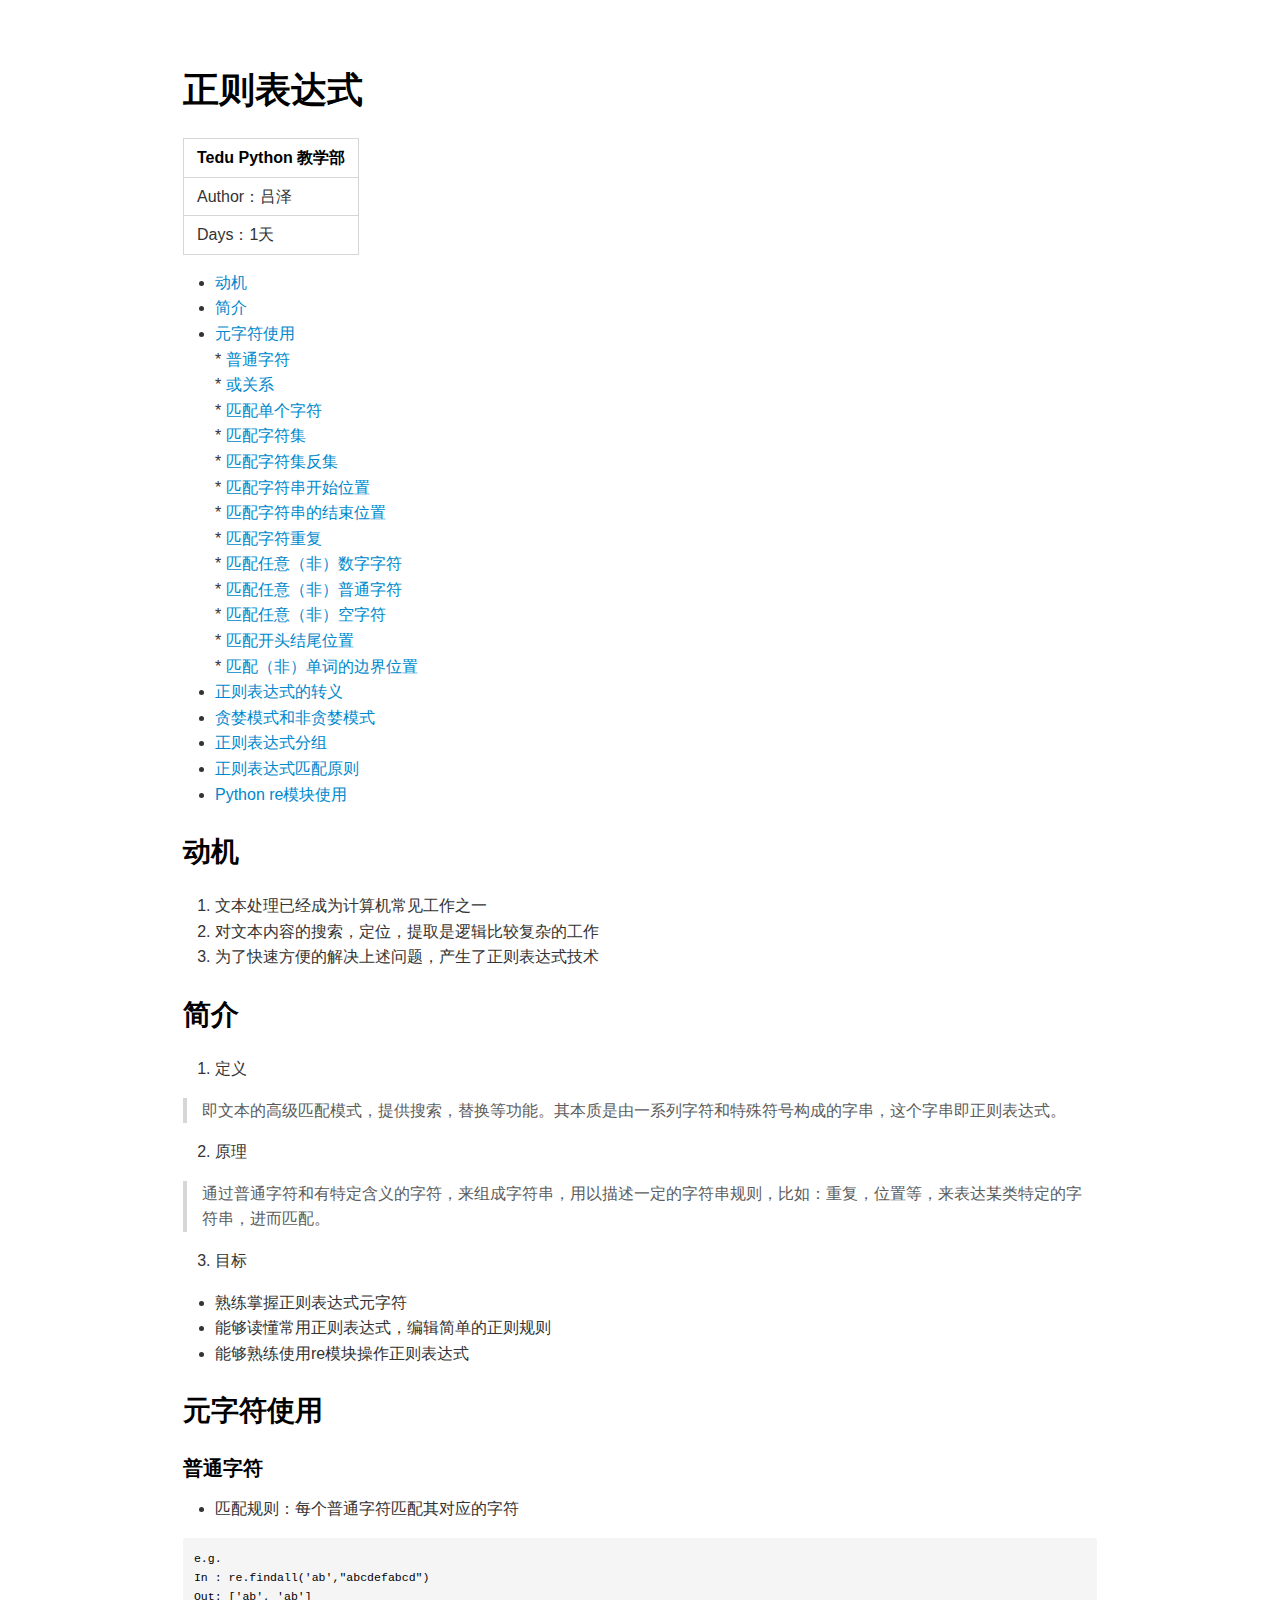
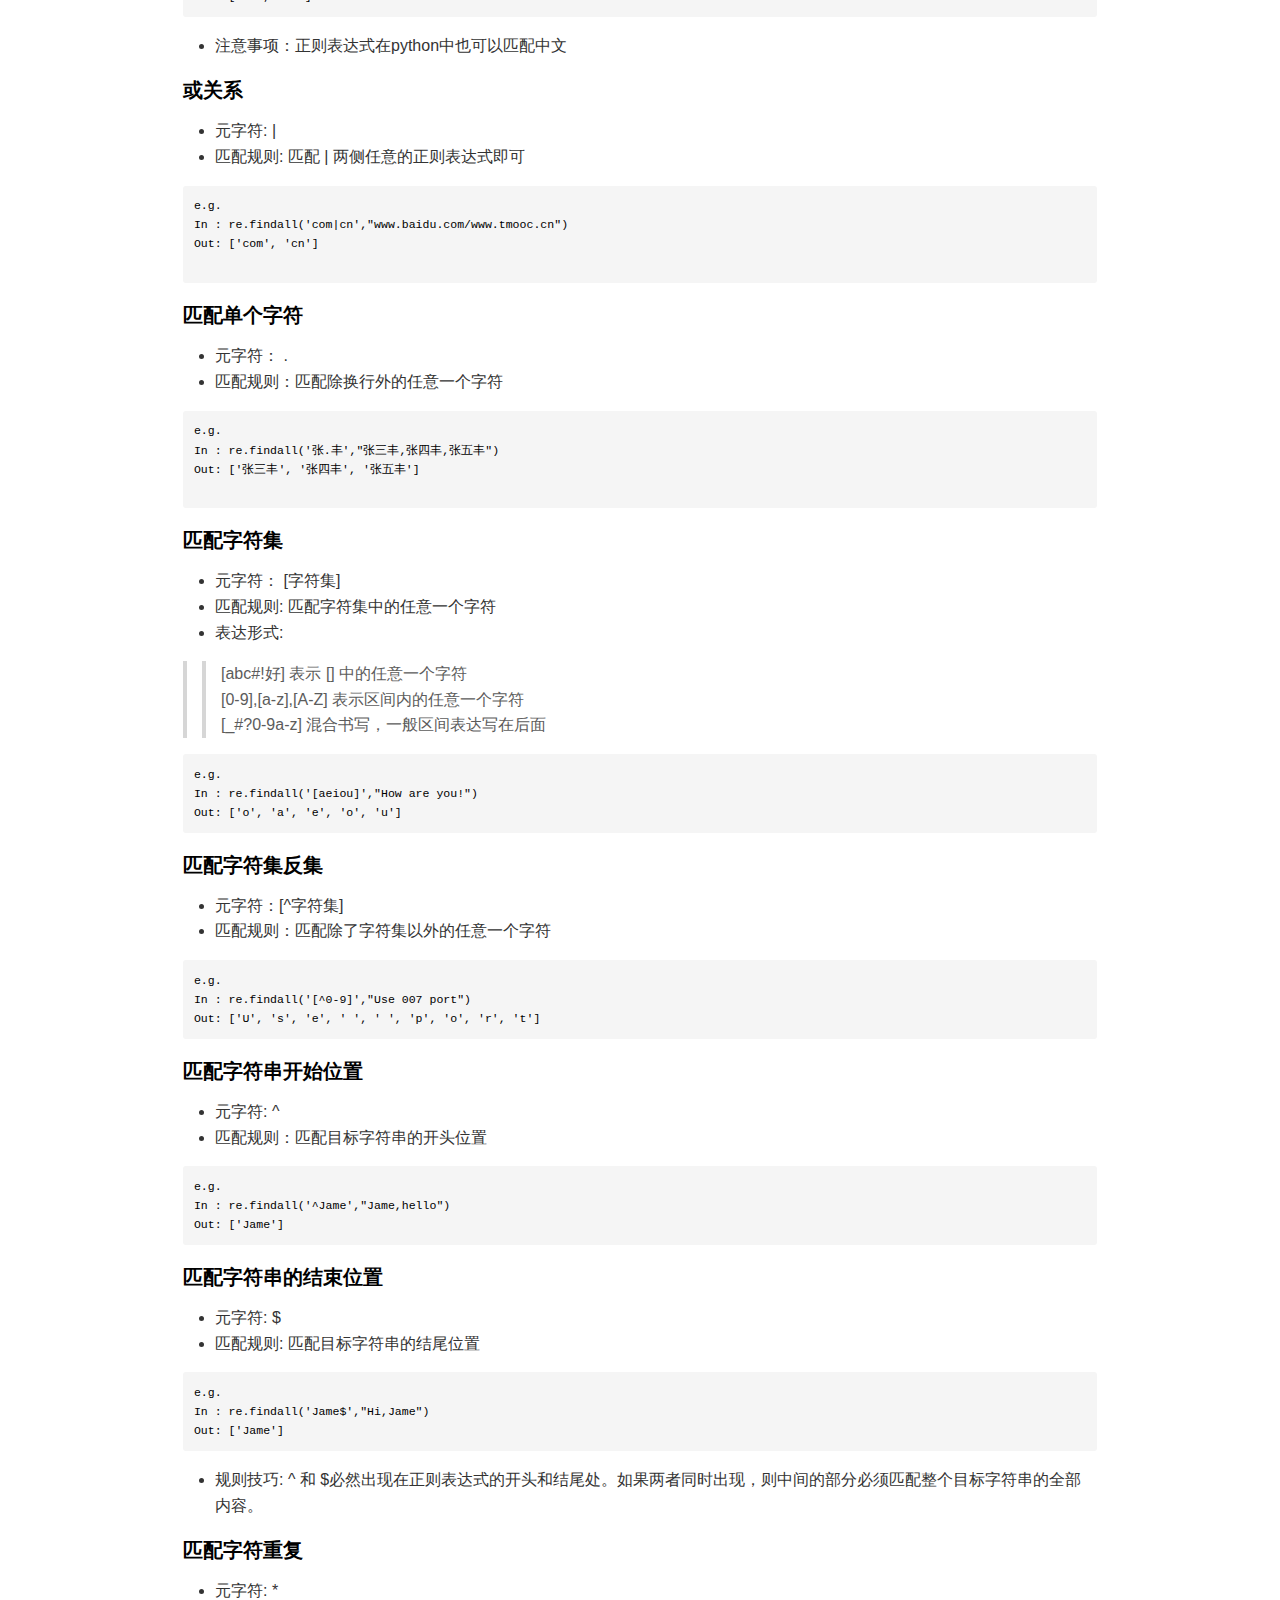
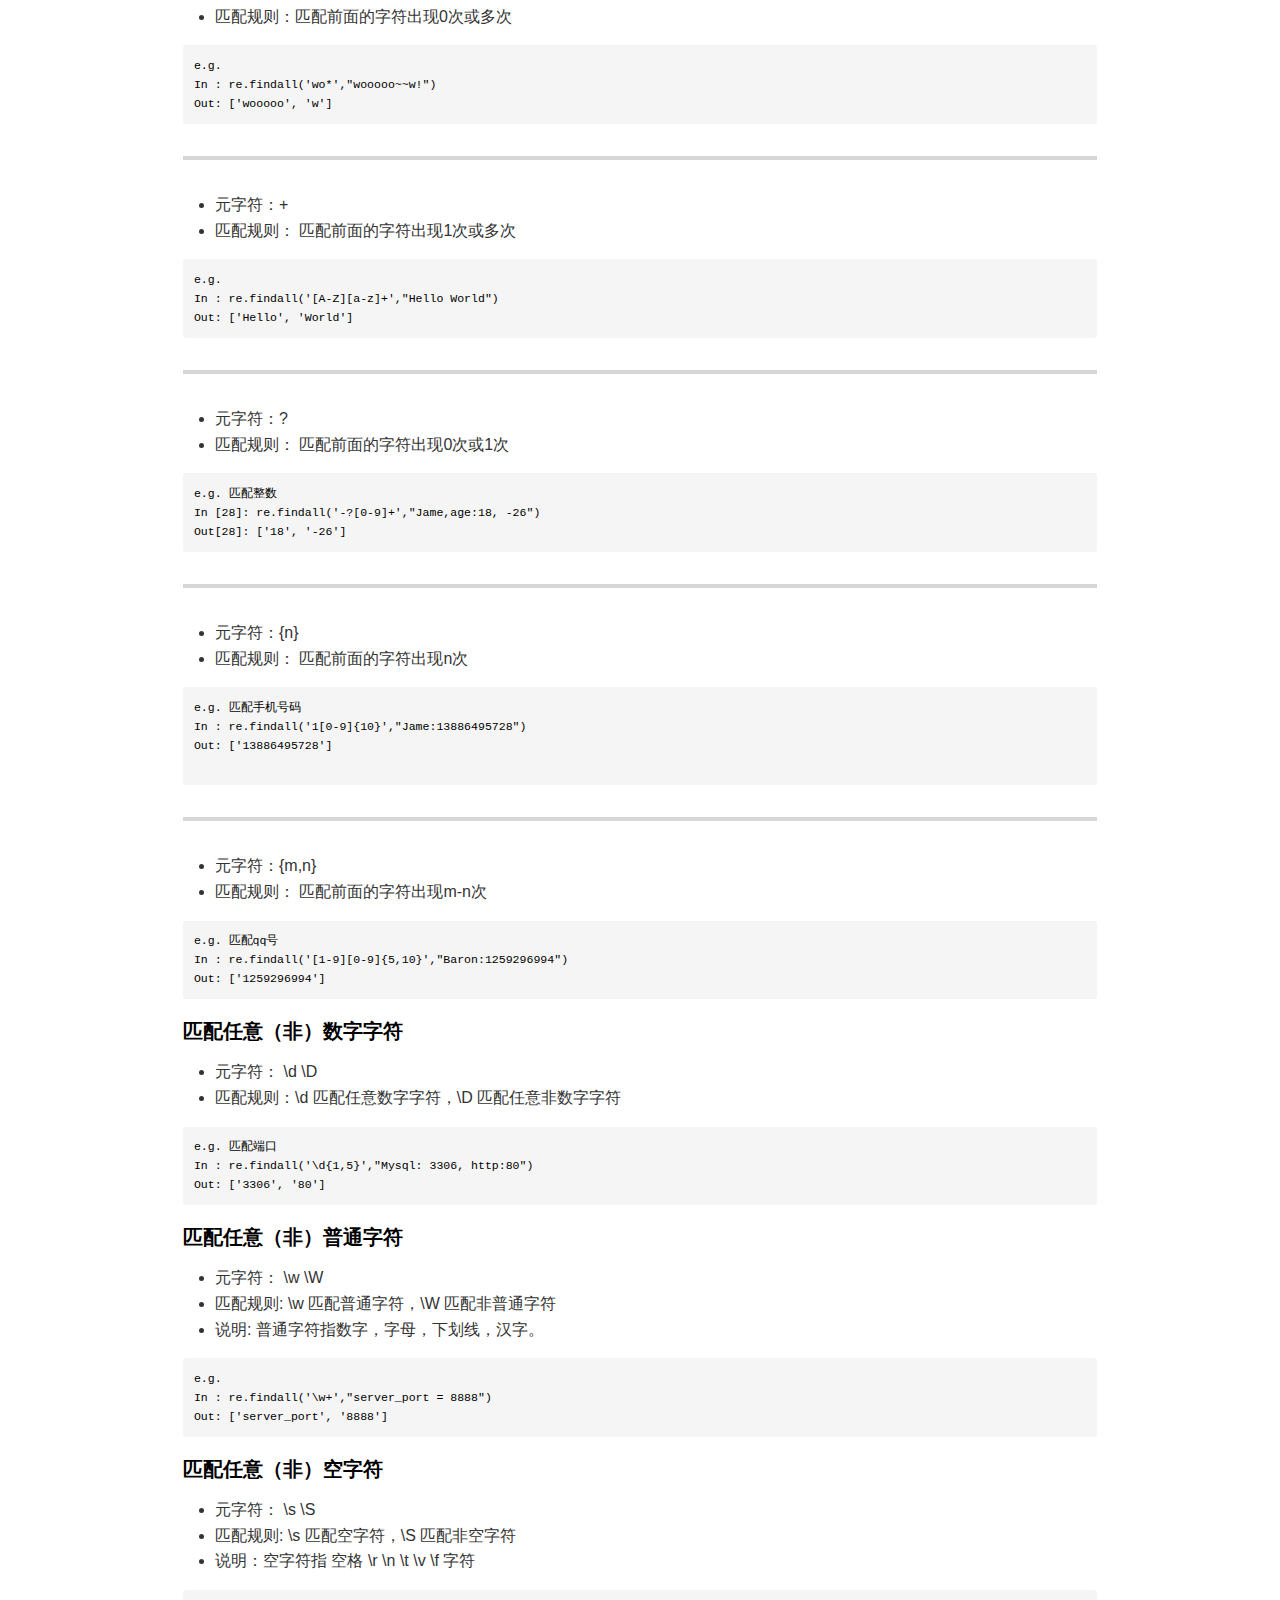
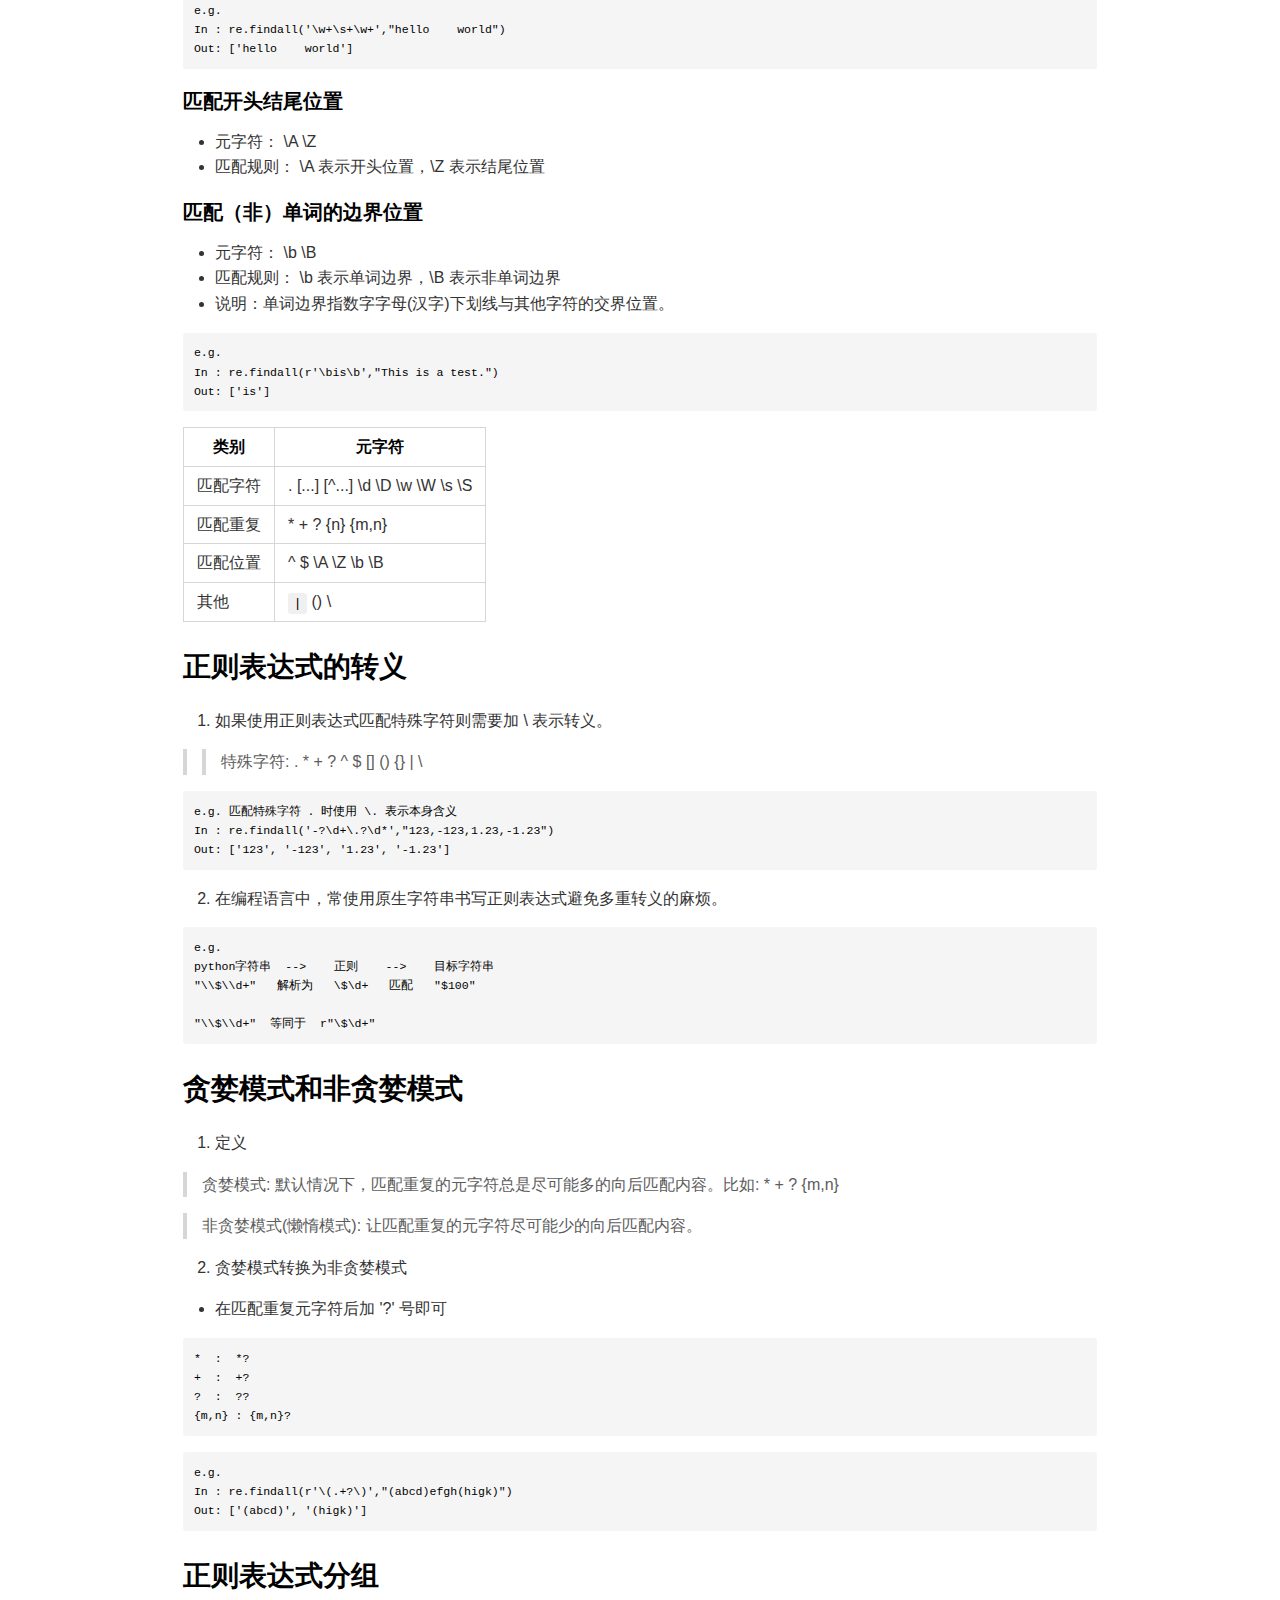
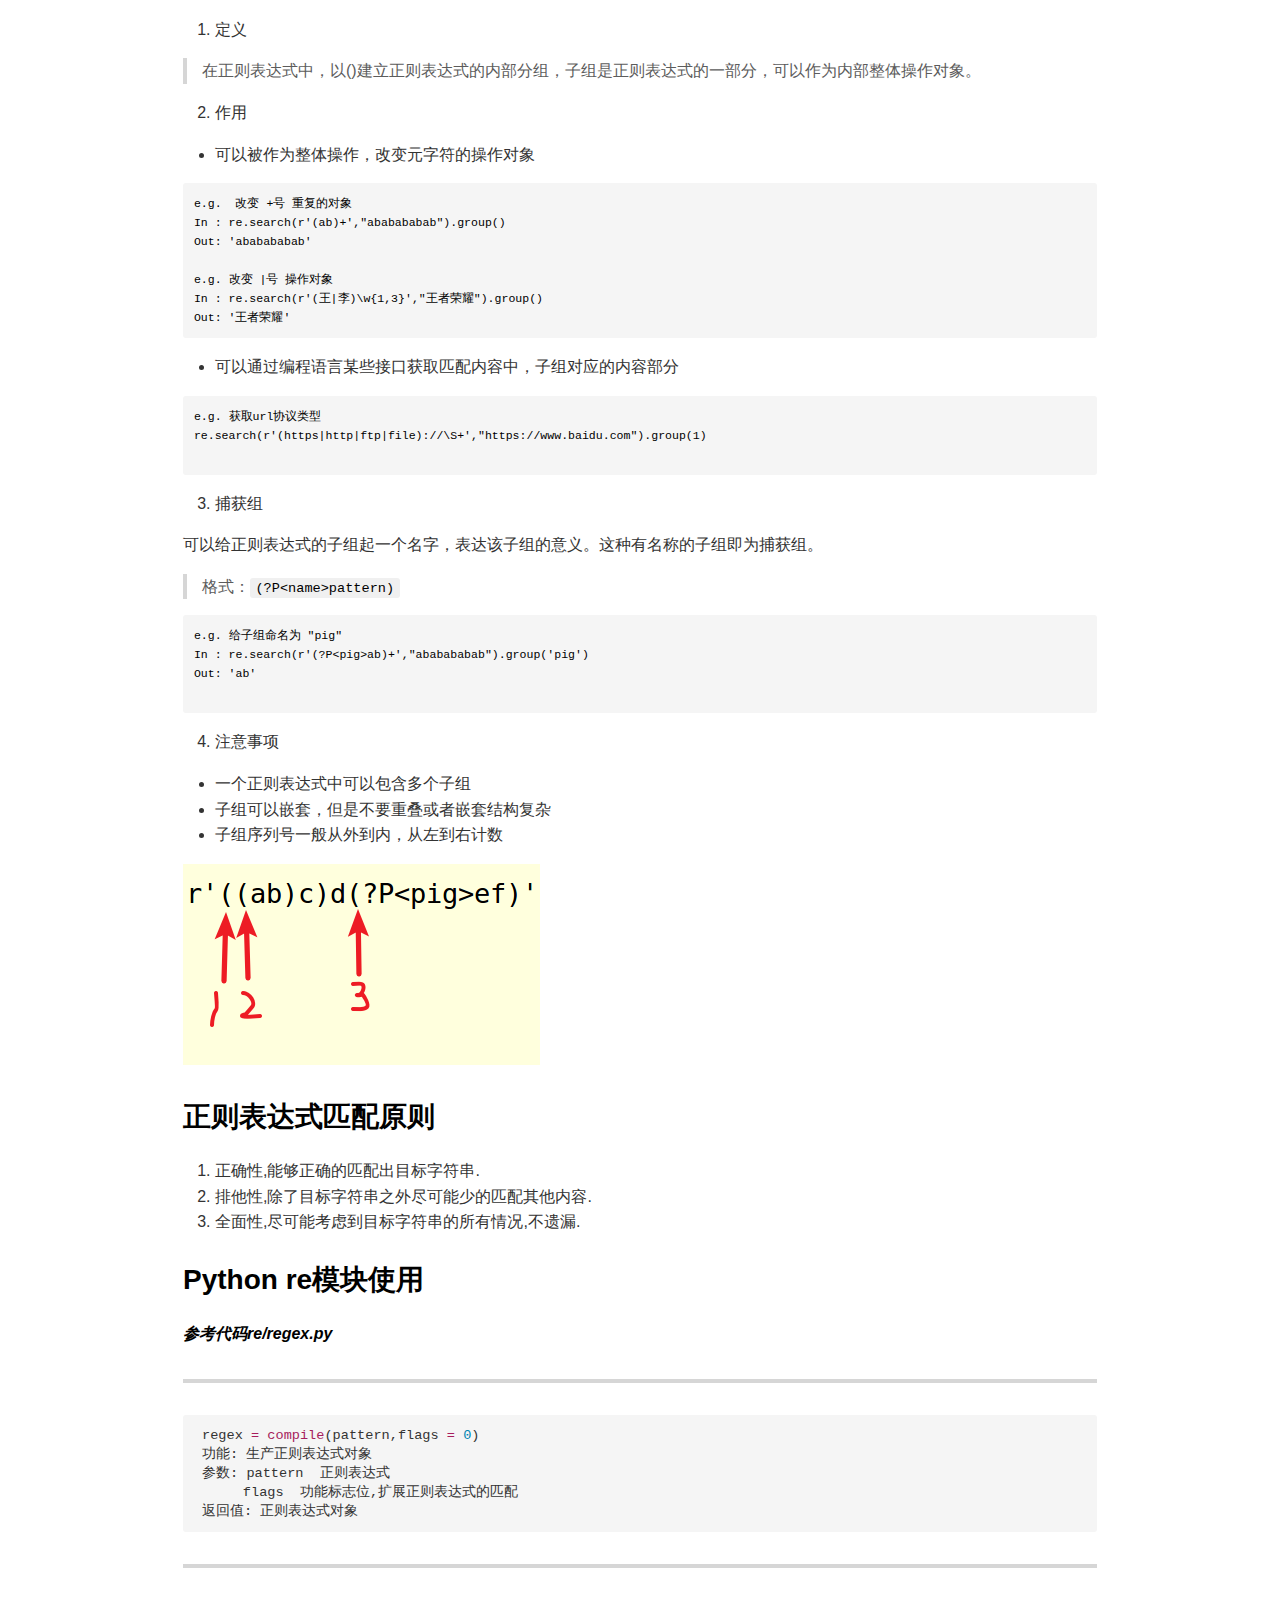
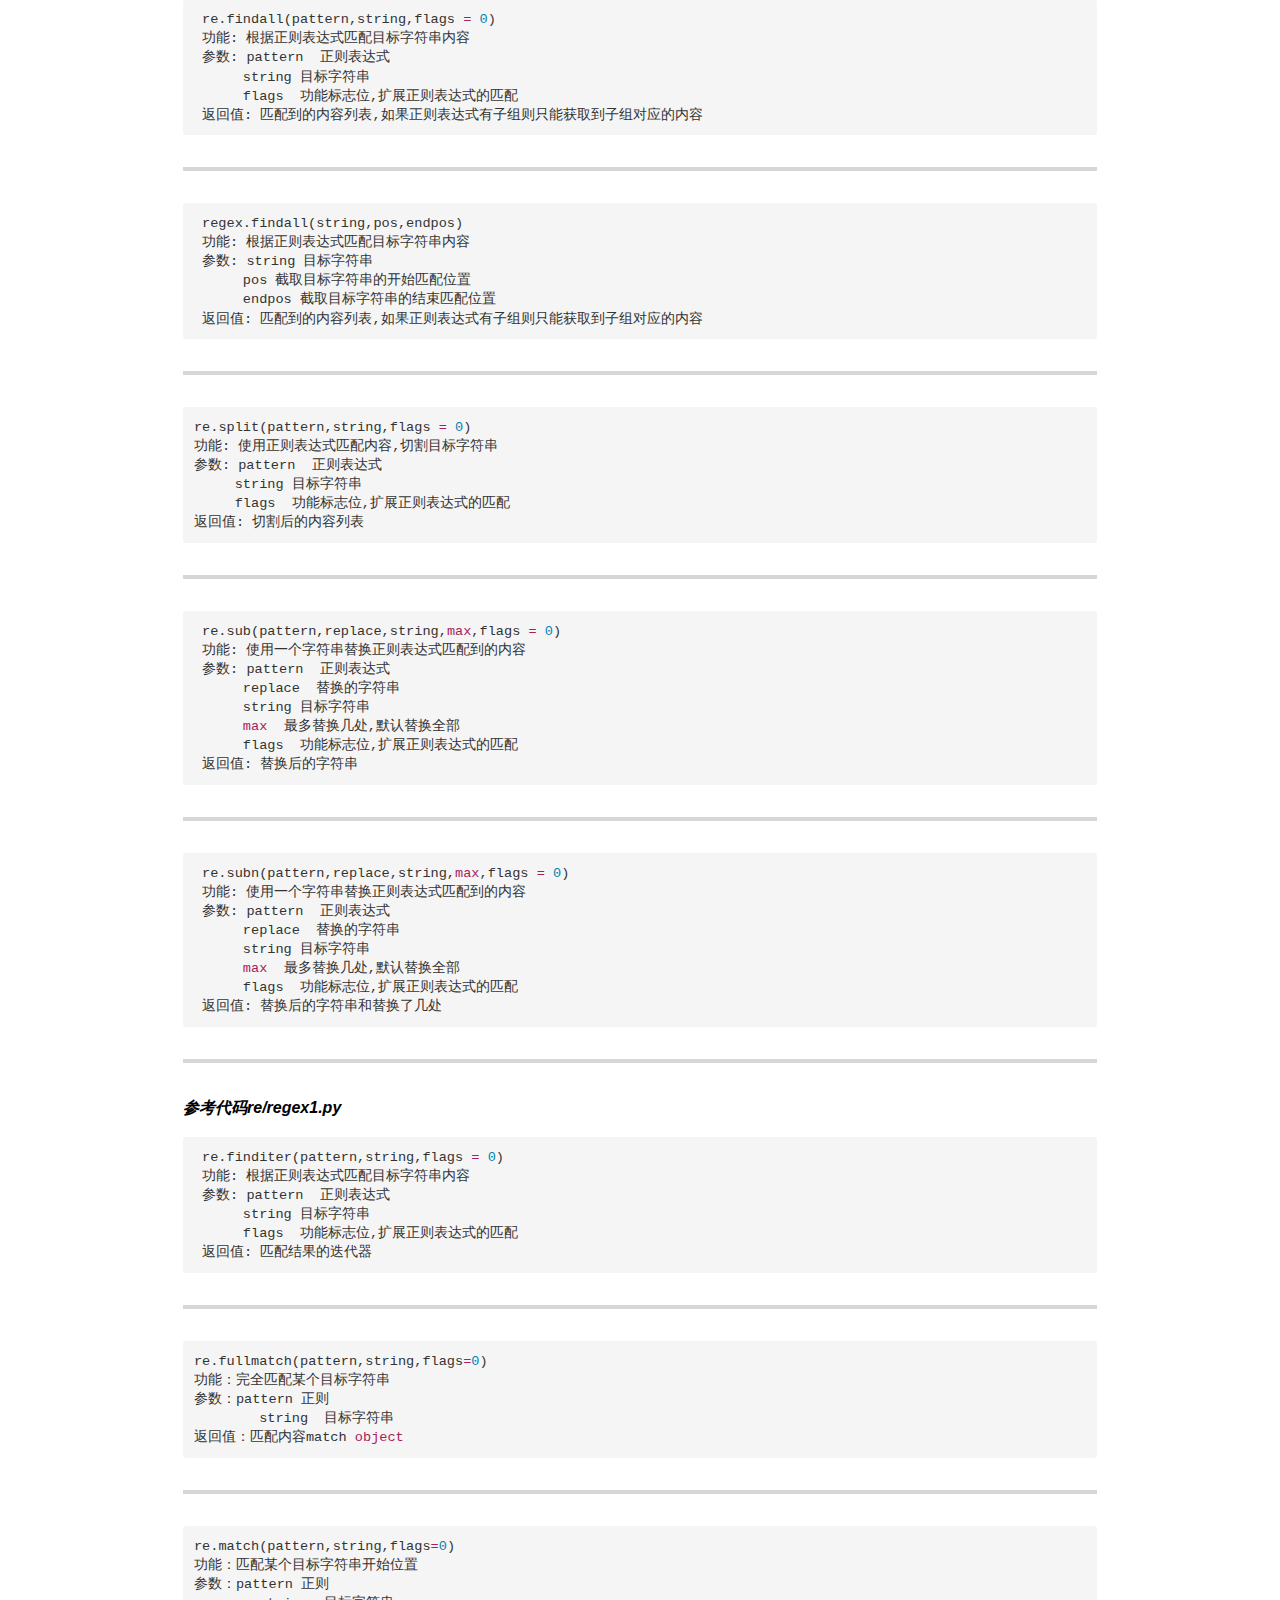
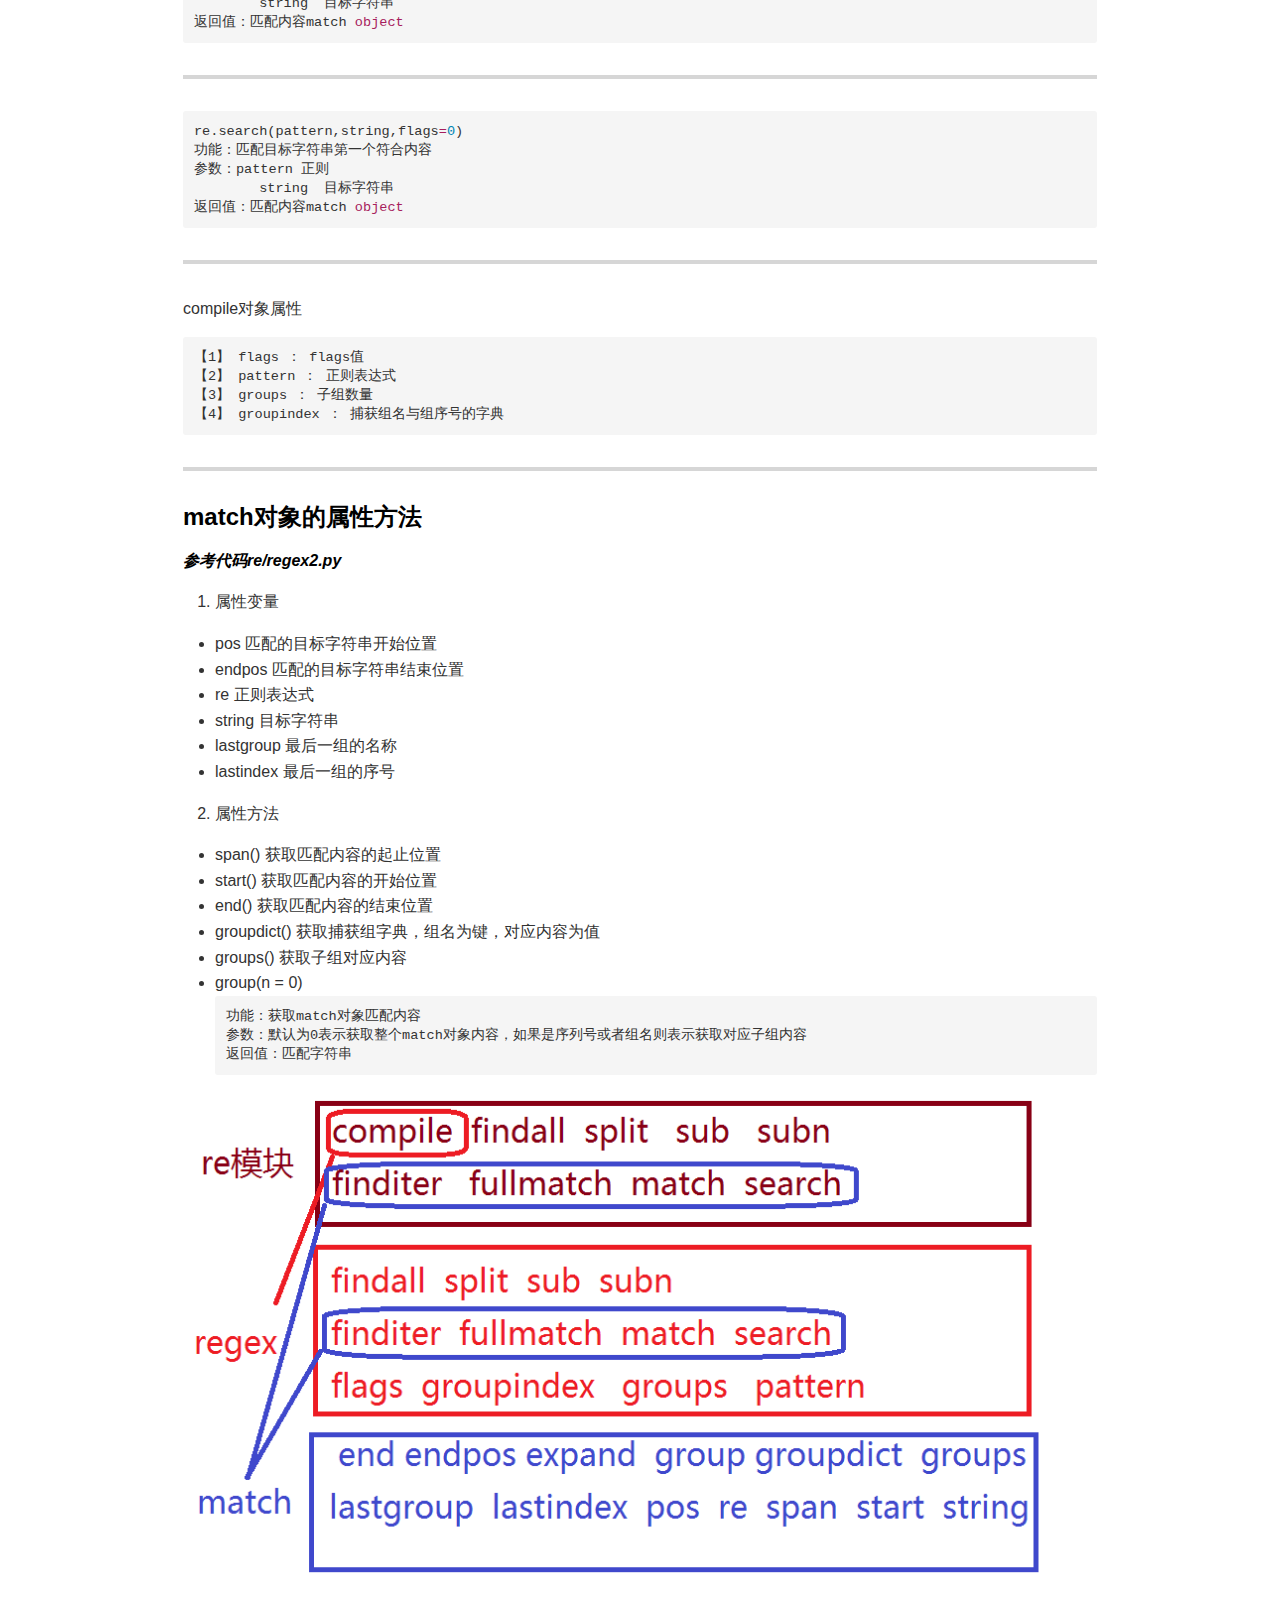
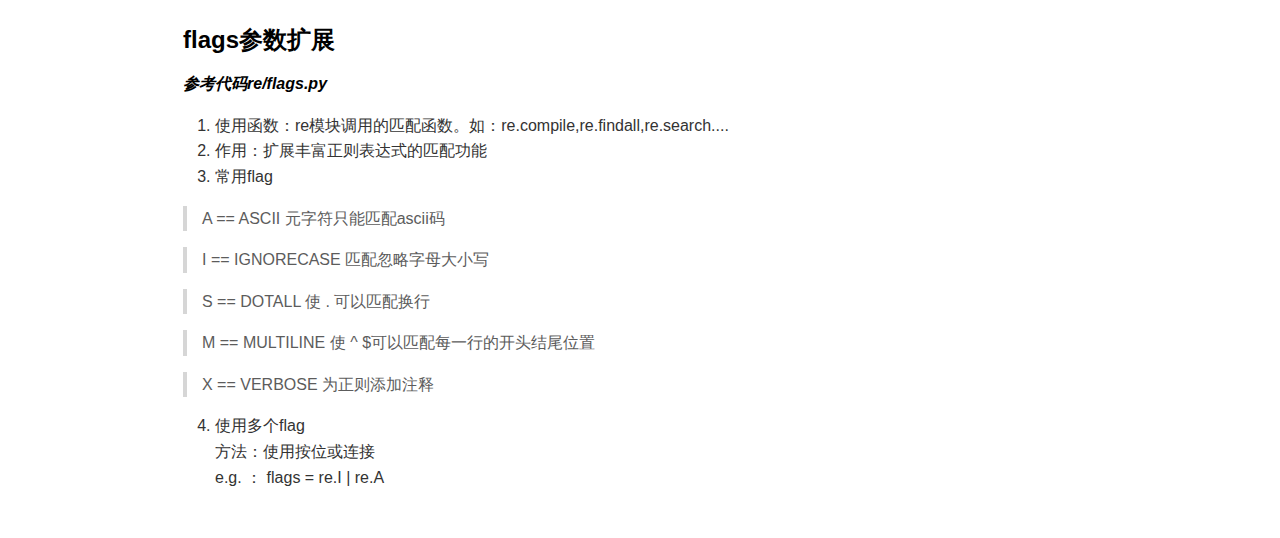
<file: 正则表达式/RE.html>
<!DOCTYPE html><html><head>
      <title>RE</title>
      <meta charset="utf-8">
      <meta name="viewport" content="width=device-width, initial-scale=1.0">
      
      <link rel="stylesheet" href="file:///C:\Users\lvze\.vscode\extensions\shd101wyy.markdown-preview-enhanced-0.3.13\node_modules\@shd101wyy\mume\dependencies\katex\katex.min.css">
      
      
      
      
      
      
      
      
      

      <style> 
      /**
 * prism.js Github theme based on GitHub's theme.
 * @author Sam Clarke
 */
code[class*="language-"],
pre[class*="language-"] {
  color: #333;
  background: none;
  font-family: Consolas, "Liberation Mono", Menlo, Courier, monospace;
  text-align: left;
  white-space: pre;
  word-spacing: normal;
  word-break: normal;
  word-wrap: normal;
  line-height: 1.4;

  -moz-tab-size: 8;
  -o-tab-size: 8;
  tab-size: 8;

  -webkit-hyphens: none;
  -moz-hyphens: none;
  -ms-hyphens: none;
  hyphens: none;
}

/* Code blocks */
pre[class*="language-"] {
  padding: .8em;
  overflow: auto;
  /* border: 1px solid #ddd; */
  border-radius: 3px;
  /* background: #fff; */
  background: #f5f5f5;
}

/* Inline code */
:not(pre) > code[class*="language-"] {
  padding: .1em;
  border-radius: .3em;
  white-space: normal;
  background: #f5f5f5;
}

.token.comment,
.token.blockquote {
  color: #969896;
}

.token.cdata {
  color: #183691;
}

.token.doctype,
.token.punctuation,
.token.variable,
.token.macro.property {
  color: #333;
}

.token.operator,
.token.important,
.token.keyword,
.token.rule,
.token.builtin {
  color: #a71d5d;
}

.token.string,
.token.url,
.token.regex,
.token.attr-value {
  color: #183691;
}

.token.property,
.token.number,
.token.boolean,
.token.entity,
.token.atrule,
.token.constant,
.token.symbol,
.token.command,
.token.code {
  color: #0086b3;
}

.token.tag,
.token.selector,
.token.prolog {
  color: #63a35c;
}

.token.function,
.token.namespace,
.token.pseudo-element,
.token.class,
.token.class-name,
.token.pseudo-class,
.token.id,
.token.url-reference .token.variable,
.token.attr-name {
  color: #795da3;
}

.token.entity {
  cursor: help;
}

.token.title,
.token.title .token.punctuation {
  font-weight: bold;
  color: #1d3e81;
}

.token.list {
  color: #ed6a43;
}

.token.inserted {
  background-color: #eaffea;
  color: #55a532;
}

.token.deleted {
  background-color: #ffecec;
  color: #bd2c00;
}

.token.bold {
  font-weight: bold;
}

.token.italic {
  font-style: italic;
}


/* JSON */
.language-json .token.property {
  color: #183691;
}

.language-markup .token.tag .token.punctuation {
  color: #333;
}

/* CSS */
code.language-css,
.language-css .token.function {
  color: #0086b3;
}

/* YAML */
.language-yaml .token.atrule {
  color: #63a35c;
}

code.language-yaml {
  color: #183691;
}

/* Ruby */
.language-ruby .token.function {
  color: #333;
}

/* Markdown */
.language-markdown .token.url {
  color: #795da3;
}

/* Makefile */
.language-makefile .token.symbol {
  color: #795da3;
}

.language-makefile .token.variable {
  color: #183691;
}

.language-makefile .token.builtin {
  color: #0086b3;
}

/* Bash */
.language-bash .token.keyword {
  color: #0086b3;
}

/* highlight */
pre[data-line] {
  position: relative;
  padding: 1em 0 1em 3em;
}
pre[data-line] .line-highlight-wrapper {
  position: absolute;
  top: 0;
  left: 0;
  background-color: transparent;
  display: block;
  width: 100%;
}

pre[data-line] .line-highlight {
  position: absolute;
  left: 0;
  right: 0;
  padding: inherit 0;
  margin-top: 1em;
  background: hsla(24, 20%, 50%,.08);
  background: linear-gradient(to right, hsla(24, 20%, 50%,.1) 70%, hsla(24, 20%, 50%,0));
  pointer-events: none;
  line-height: inherit;
  white-space: pre;
}

pre[data-line] .line-highlight:before, 
pre[data-line] .line-highlight[data-end]:after {
  content: attr(data-start);
  position: absolute;
  top: .4em;
  left: .6em;
  min-width: 1em;
  padding: 0 .5em;
  background-color: hsla(24, 20%, 50%,.4);
  color: hsl(24, 20%, 95%);
  font: bold 65%/1.5 sans-serif;
  text-align: center;
  vertical-align: .3em;
  border-radius: 999px;
  text-shadow: none;
  box-shadow: 0 1px white;
}

pre[data-line] .line-highlight[data-end]:after {
  content: attr(data-end);
  top: auto;
  bottom: .4em;
}html body{font-family:"Helvetica Neue",Helvetica,"Segoe UI",Arial,freesans,sans-serif;font-size:16px;line-height:1.6;color:#333;background-color:#fff;overflow:initial;box-sizing:border-box;word-wrap:break-word}html body>:first-child{margin-top:0}html body h1,html body h2,html body h3,html body h4,html body h5,html body h6{line-height:1.2;margin-top:1em;margin-bottom:16px;color:#000}html body h1{font-size:2.25em;font-weight:300;padding-bottom:.3em}html body h2{font-size:1.75em;font-weight:400;padding-bottom:.3em}html body h3{font-size:1.5em;font-weight:500}html body h4{font-size:1.25em;font-weight:600}html body h5{font-size:1.1em;font-weight:600}html body h6{font-size:1em;font-weight:600}html body h1,html body h2,html body h3,html body h4,html body h5{font-weight:600}html body h5{font-size:1em}html body h6{color:#5c5c5c}html body strong{color:#000}html body del{color:#5c5c5c}html body a:not([href]){color:inherit;text-decoration:none}html body a{color:#08c;text-decoration:none}html body a:hover{color:#00a3f5;text-decoration:none}html body img{max-width:100%}html body>p{margin-top:0;margin-bottom:16px;word-wrap:break-word}html body>ul,html body>ol{margin-bottom:16px}html body ul,html body ol{padding-left:2em}html body ul.no-list,html body ol.no-list{padding:0;list-style-type:none}html body ul ul,html body ul ol,html body ol ol,html body ol ul{margin-top:0;margin-bottom:0}html body li{margin-bottom:0}html body li.task-list-item{list-style:none}html body li>p{margin-top:0;margin-bottom:0}html body .task-list-item-checkbox{margin:0 .2em .25em -1.8em;vertical-align:middle}html body .task-list-item-checkbox:hover{cursor:pointer}html body blockquote{margin:16px 0;font-size:inherit;padding:0 15px;color:#5c5c5c;border-left:4px solid #d6d6d6}html body blockquote>:first-child{margin-top:0}html body blockquote>:last-child{margin-bottom:0}html body hr{height:4px;margin:32px 0;background-color:#d6d6d6;border:0 none}html body table{margin:10px 0 15px 0;border-collapse:collapse;border-spacing:0;display:block;width:100%;overflow:auto;word-break:normal;word-break:keep-all}html body table th{font-weight:bold;color:#000}html body table td,html body table th{border:1px solid #d6d6d6;padding:6px 13px}html body dl{padding:0}html body dl dt{padding:0;margin-top:16px;font-size:1em;font-style:italic;font-weight:bold}html body dl dd{padding:0 16px;margin-bottom:16px}html body code{font-family:Menlo,Monaco,Consolas,'Courier New',monospace;font-size:.85em !important;color:#000;background-color:#f0f0f0;border-radius:3px;padding:.2em 0}html body code::before,html body code::after{letter-spacing:-0.2em;content:"\00a0"}html body pre>code{padding:0;margin:0;font-size:.85em !important;word-break:normal;white-space:pre;background:transparent;border:0}html body .highlight{margin-bottom:16px}html body .highlight pre,html body pre{padding:1em;overflow:auto;font-size:.85em !important;line-height:1.45;border:#d6d6d6;border-radius:3px}html body .highlight pre{margin-bottom:0;word-break:normal}html body pre code,html body pre tt{display:inline;max-width:initial;padding:0;margin:0;overflow:initial;line-height:inherit;word-wrap:normal;background-color:transparent;border:0}html body pre code:before,html body pre tt:before,html body pre code:after,html body pre tt:after{content:normal}html body p,html body blockquote,html body ul,html body ol,html body dl,html body pre{margin-top:0;margin-bottom:16px}html body kbd{color:#000;border:1px solid #d6d6d6;border-bottom:2px solid #c7c7c7;padding:2px 4px;background-color:#f0f0f0;border-radius:3px}@media print{html body{background-color:#fff}html body h1,html body h2,html body h3,html body h4,html body h5,html body h6{color:#000;page-break-after:avoid}html body blockquote{color:#5c5c5c}html body pre{page-break-inside:avoid}html body table{display:table}html body img{display:block;max-width:100%;max-height:100%}html body pre,html body code{word-wrap:break-word;white-space:pre}}.markdown-preview{width:100%;height:100%;box-sizing:border-box}.markdown-preview .pagebreak,.markdown-preview .newpage{page-break-before:always}.markdown-preview pre.line-numbers{position:relative;padding-left:3.8em;counter-reset:linenumber}.markdown-preview pre.line-numbers>code{position:relative}.markdown-preview pre.line-numbers .line-numbers-rows{position:absolute;pointer-events:none;top:1em;font-size:100%;left:0;width:3em;letter-spacing:-1px;border-right:1px solid #999;-webkit-user-select:none;-moz-user-select:none;-ms-user-select:none;user-select:none}.markdown-preview pre.line-numbers .line-numbers-rows>span{pointer-events:none;display:block;counter-increment:linenumber}.markdown-preview pre.line-numbers .line-numbers-rows>span:before{content:counter(linenumber);color:#999;display:block;padding-right:.8em;text-align:right}.markdown-preview .mathjax-exps .MathJax_Display{text-align:center !important}.markdown-preview:not([for="preview"]) .code-chunk .btn-group{display:none}.markdown-preview:not([for="preview"]) .code-chunk .status{display:none}.markdown-preview:not([for="preview"]) .code-chunk .output-div{margin-bottom:16px}.scrollbar-style::-webkit-scrollbar{width:8px}.scrollbar-style::-webkit-scrollbar-track{border-radius:10px;background-color:transparent}.scrollbar-style::-webkit-scrollbar-thumb{border-radius:5px;background-color:rgba(150,150,150,0.66);border:4px solid rgba(150,150,150,0.66);background-clip:content-box}html body[for="html-export"]:not([data-presentation-mode]){position:relative;width:100%;height:100%;top:0;left:0;margin:0;padding:0;overflow:auto}html body[for="html-export"]:not([data-presentation-mode]) .markdown-preview{position:relative;top:0}@media screen and (min-width:914px){html body[for="html-export"]:not([data-presentation-mode]) .markdown-preview{padding:2em calc(50% - 457px)}}@media screen and (max-width:914px){html body[for="html-export"]:not([data-presentation-mode]) .markdown-preview{padding:2em}}@media screen and (max-width:450px){html body[for="html-export"]:not([data-presentation-mode]) .markdown-preview{font-size:14px !important;padding:1em}}@media print{html body[for="html-export"]:not([data-presentation-mode]) #sidebar-toc-btn{display:none}}html body[for="html-export"]:not([data-presentation-mode]) #sidebar-toc-btn{position:fixed;bottom:8px;left:8px;font-size:28px;cursor:pointer;color:inherit;z-index:99;width:32px;text-align:center;opacity:.4}html body[for="html-export"]:not([data-presentation-mode])[html-show-sidebar-toc] #sidebar-toc-btn{opacity:1}html body[for="html-export"]:not([data-presentation-mode])[html-show-sidebar-toc] .md-sidebar-toc{position:fixed;top:0;left:0;width:300px;height:100%;padding:32px 0 48px 0;font-size:14px;box-shadow:0 0 4px rgba(150,150,150,0.33);box-sizing:border-box;overflow:auto;background-color:inherit}html body[for="html-export"]:not([data-presentation-mode])[html-show-sidebar-toc] .md-sidebar-toc::-webkit-scrollbar{width:8px}html body[for="html-export"]:not([data-presentation-mode])[html-show-sidebar-toc] .md-sidebar-toc::-webkit-scrollbar-track{border-radius:10px;background-color:transparent}html body[for="html-export"]:not([data-presentation-mode])[html-show-sidebar-toc] .md-sidebar-toc::-webkit-scrollbar-thumb{border-radius:5px;background-color:rgba(150,150,150,0.66);border:4px solid rgba(150,150,150,0.66);background-clip:content-box}html body[for="html-export"]:not([data-presentation-mode])[html-show-sidebar-toc] .md-sidebar-toc a{text-decoration:none}html body[for="html-export"]:not([data-presentation-mode])[html-show-sidebar-toc] .md-sidebar-toc ul{padding:0 1.6em;margin-top:.8em}html body[for="html-export"]:not([data-presentation-mode])[html-show-sidebar-toc] .md-sidebar-toc li{margin-bottom:.8em}html body[for="html-export"]:not([data-presentation-mode])[html-show-sidebar-toc] .md-sidebar-toc ul{list-style-type:none}html body[for="html-export"]:not([data-presentation-mode])[html-show-sidebar-toc] .markdown-preview{left:300px;width:calc(100% -  300px);padding:2em calc(50% - 457px -  150px);margin:0;box-sizing:border-box}@media screen and (max-width:1274px){html body[for="html-export"]:not([data-presentation-mode])[html-show-sidebar-toc] .markdown-preview{padding:2em}}@media screen and (max-width:450px){html body[for="html-export"]:not([data-presentation-mode])[html-show-sidebar-toc] .markdown-preview{width:100%}}html body[for="html-export"]:not([data-presentation-mode]):not([html-show-sidebar-toc]) .markdown-preview{left:50%;transform:translateX(-50%)}html body[for="html-export"]:not([data-presentation-mode]):not([html-show-sidebar-toc]) .md-sidebar-toc{display:none}
/* Please visit the URL below for more information: */
/*   https://shd101wyy.github.io/markdown-preview-enhanced/#/customize-css */
 
      </style>
    </head>
    <body for="html-export">
      <div class="mume markdown-preview   ">
      <h1>&#x6B63;&#x5219;&#x8868;&#x8FBE;&#x5F0F;</h1>
<table>
<thead>
<tr>
<th>Tedu Python &#x6559;&#x5B66;&#x90E8;</th>
</tr>
</thead>
<tbody>
<tr>
<td>Author&#xFF1A;&#x5415;&#x6CFD;</td>
</tr>
<tr>
<td>Days&#xFF1A;1&#x5929;</td>
</tr>
</tbody>
</table>
<ul>
<li><a href="#%E5%8A%A8%E6%9C%BA">&#x52A8;&#x673A;</a></li>
<li><a href="#%E7%AE%80%E4%BB%8B">&#x7B80;&#x4ECB;</a></li>
<li><a href="#%E5%85%83%E5%AD%97%E7%AC%A6%E4%BD%BF%E7%94%A8">&#x5143;&#x5B57;&#x7B26;&#x4F7F;&#x7528;</a><br>
* <a href="#%E6%99%AE%E9%80%9A%E5%AD%97%E7%AC%A6">&#x666E;&#x901A;&#x5B57;&#x7B26;</a><br>
* <a href="#%E6%88%96%E5%85%B3%E7%B3%BB">&#x6216;&#x5173;&#x7CFB;</a><br>
* <a href="#%E5%8C%B9%E9%85%8D%E5%8D%95%E4%B8%AA%E5%AD%97%E7%AC%A6">&#x5339;&#x914D;&#x5355;&#x4E2A;&#x5B57;&#x7B26;</a><br>
* <a href="#%E5%8C%B9%E9%85%8D%E5%AD%97%E7%AC%A6%E9%9B%86">&#x5339;&#x914D;&#x5B57;&#x7B26;&#x96C6;</a><br>
* <a href="#%E5%8C%B9%E9%85%8D%E5%AD%97%E7%AC%A6%E9%9B%86%E5%8F%8D%E9%9B%86">&#x5339;&#x914D;&#x5B57;&#x7B26;&#x96C6;&#x53CD;&#x96C6;</a><br>
* <a href="#%E5%8C%B9%E9%85%8D%E5%AD%97%E7%AC%A6%E4%B8%B2%E5%BC%80%E5%A7%8B%E4%BD%8D%E7%BD%AE">&#x5339;&#x914D;&#x5B57;&#x7B26;&#x4E32;&#x5F00;&#x59CB;&#x4F4D;&#x7F6E;</a><br>
* <a href="#%E5%8C%B9%E9%85%8D%E5%AD%97%E7%AC%A6%E4%B8%B2%E7%9A%84%E7%BB%93%E6%9D%9F%E4%BD%8D%E7%BD%AE">&#x5339;&#x914D;&#x5B57;&#x7B26;&#x4E32;&#x7684;&#x7ED3;&#x675F;&#x4F4D;&#x7F6E;</a><br>
* <a href="#%E5%8C%B9%E9%85%8D%E5%AD%97%E7%AC%A6%E9%87%8D%E5%A4%8D">&#x5339;&#x914D;&#x5B57;&#x7B26;&#x91CD;&#x590D;</a><br>
* <a href="#%E5%8C%B9%E9%85%8D%E4%BB%BB%E6%84%8F%E9%9D%9E%E6%95%B0%E5%AD%97%E5%AD%97%E7%AC%A6">&#x5339;&#x914D;&#x4EFB;&#x610F;&#xFF08;&#x975E;&#xFF09;&#x6570;&#x5B57;&#x5B57;&#x7B26;</a><br>
* <a href="#%E5%8C%B9%E9%85%8D%E4%BB%BB%E6%84%8F%E9%9D%9E%E6%99%AE%E9%80%9A%E5%AD%97%E7%AC%A6">&#x5339;&#x914D;&#x4EFB;&#x610F;&#xFF08;&#x975E;&#xFF09;&#x666E;&#x901A;&#x5B57;&#x7B26;</a><br>
* <a href="#%E5%8C%B9%E9%85%8D%E4%BB%BB%E6%84%8F%E9%9D%9E%E7%A9%BA%E5%AD%97%E7%AC%A6">&#x5339;&#x914D;&#x4EFB;&#x610F;&#xFF08;&#x975E;&#xFF09;&#x7A7A;&#x5B57;&#x7B26;</a><br>
* <a href="#%E5%8C%B9%E9%85%8D%E5%BC%80%E5%A4%B4%E7%BB%93%E5%B0%BE%E4%BD%8D%E7%BD%AE">&#x5339;&#x914D;&#x5F00;&#x5934;&#x7ED3;&#x5C3E;&#x4F4D;&#x7F6E;</a><br>
* <a href="#%E5%8C%B9%E9%85%8D%E9%9D%9E%E5%8D%95%E8%AF%8D%E7%9A%84%E8%BE%B9%E7%95%8C%E4%BD%8D%E7%BD%AE">&#x5339;&#x914D;&#xFF08;&#x975E;&#xFF09;&#x5355;&#x8BCD;&#x7684;&#x8FB9;&#x754C;&#x4F4D;&#x7F6E;</a></li>
<li><a href="#%E6%AD%A3%E5%88%99%E8%A1%A8%E8%BE%BE%E5%BC%8F%E7%9A%84%E8%BD%AC%E4%B9%89">&#x6B63;&#x5219;&#x8868;&#x8FBE;&#x5F0F;&#x7684;&#x8F6C;&#x4E49;</a></li>
<li><a href="#%E8%B4%AA%E5%A9%AA%E6%A8%A1%E5%BC%8F%E5%92%8C%E9%9D%9E%E8%B4%AA%E5%A9%AA%E6%A8%A1%E5%BC%8F">&#x8D2A;&#x5A6A;&#x6A21;&#x5F0F;&#x548C;&#x975E;&#x8D2A;&#x5A6A;&#x6A21;&#x5F0F;</a></li>
<li><a href="#%E6%AD%A3%E5%88%99%E8%A1%A8%E8%BE%BE%E5%BC%8F%E5%88%86%E7%BB%84">&#x6B63;&#x5219;&#x8868;&#x8FBE;&#x5F0F;&#x5206;&#x7EC4;</a></li>
<li><a href="#%E6%AD%A3%E5%88%99%E8%A1%A8%E8%BE%BE%E5%BC%8F%E5%8C%B9%E9%85%8D%E5%8E%9F%E5%88%99">&#x6B63;&#x5219;&#x8868;&#x8FBE;&#x5F0F;&#x5339;&#x914D;&#x539F;&#x5219;</a></li>
<li><a href="#python-re%E6%A8%A1%E5%9D%97%E4%BD%BF%E7%94%A8">Python re&#x6A21;&#x5757;&#x4F7F;&#x7528;</a></li>
</ul>
<h2 class="mume-header" id="%E5%8A%A8%E6%9C%BA">&#x52A8;&#x673A;</h2>

<ol>
<li>
<p>&#x6587;&#x672C;&#x5904;&#x7406;&#x5DF2;&#x7ECF;&#x6210;&#x4E3A;&#x8BA1;&#x7B97;&#x673A;&#x5E38;&#x89C1;&#x5DE5;&#x4F5C;&#x4E4B;&#x4E00;</p>
</li>
<li>
<p>&#x5BF9;&#x6587;&#x672C;&#x5185;&#x5BB9;&#x7684;&#x641C;&#x7D22;&#xFF0C;&#x5B9A;&#x4F4D;&#xFF0C;&#x63D0;&#x53D6;&#x662F;&#x903B;&#x8F91;&#x6BD4;&#x8F83;&#x590D;&#x6742;&#x7684;&#x5DE5;&#x4F5C;</p>
</li>
<li>
<p>&#x4E3A;&#x4E86;&#x5FEB;&#x901F;&#x65B9;&#x4FBF;&#x7684;&#x89E3;&#x51B3;&#x4E0A;&#x8FF0;&#x95EE;&#x9898;&#xFF0C;&#x4EA7;&#x751F;&#x4E86;&#x6B63;&#x5219;&#x8868;&#x8FBE;&#x5F0F;&#x6280;&#x672F;</p>
</li>
</ol>
<h2 class="mume-header" id="%E7%AE%80%E4%BB%8B">&#x7B80;&#x4ECB;</h2>

<ol>
<li>&#x5B9A;&#x4E49;</li>
</ol>
<blockquote>
<p>&#x5373;&#x6587;&#x672C;&#x7684;&#x9AD8;&#x7EA7;&#x5339;&#x914D;&#x6A21;&#x5F0F;&#xFF0C;&#x63D0;&#x4F9B;&#x641C;&#x7D22;&#xFF0C;&#x66FF;&#x6362;&#x7B49;&#x529F;&#x80FD;&#x3002;&#x5176;&#x672C;&#x8D28;&#x662F;&#x7531;&#x4E00;&#x7CFB;&#x5217;&#x5B57;&#x7B26;&#x548C;&#x7279;&#x6B8A;&#x7B26;&#x53F7;&#x6784;&#x6210;&#x7684;&#x5B57;&#x4E32;&#xFF0C;&#x8FD9;&#x4E2A;&#x5B57;&#x4E32;&#x5373;&#x6B63;&#x5219;&#x8868;&#x8FBE;&#x5F0F;&#x3002;</p>
</blockquote>
<ol start="2">
<li>&#x539F;&#x7406;</li>
</ol>
<blockquote>
<p>&#x901A;&#x8FC7;&#x666E;&#x901A;&#x5B57;&#x7B26;&#x548C;&#x6709;&#x7279;&#x5B9A;&#x542B;&#x4E49;&#x7684;&#x5B57;&#x7B26;&#xFF0C;&#x6765;&#x7EC4;&#x6210;&#x5B57;&#x7B26;&#x4E32;&#xFF0C;&#x7528;&#x4EE5;&#x63CF;&#x8FF0;&#x4E00;&#x5B9A;&#x7684;&#x5B57;&#x7B26;&#x4E32;&#x89C4;&#x5219;&#xFF0C;&#x6BD4;&#x5982;&#xFF1A;&#x91CD;&#x590D;&#xFF0C;&#x4F4D;&#x7F6E;&#x7B49;&#xFF0C;&#x6765;&#x8868;&#x8FBE;&#x67D0;&#x7C7B;&#x7279;&#x5B9A;&#x7684;&#x5B57;&#x7B26;&#x4E32;&#xFF0C;&#x8FDB;&#x800C;&#x5339;&#x914D;&#x3002;</p>
</blockquote>
<ol start="3">
<li>&#x76EE;&#x6807;</li>
</ol>
<ul>
<li>
<p>&#x719F;&#x7EC3;&#x638C;&#x63E1;&#x6B63;&#x5219;&#x8868;&#x8FBE;&#x5F0F;&#x5143;&#x5B57;&#x7B26;</p>
</li>
<li>
<p>&#x80FD;&#x591F;&#x8BFB;&#x61C2;&#x5E38;&#x7528;&#x6B63;&#x5219;&#x8868;&#x8FBE;&#x5F0F;&#xFF0C;&#x7F16;&#x8F91;&#x7B80;&#x5355;&#x7684;&#x6B63;&#x5219;&#x89C4;&#x5219;</p>
</li>
<li>
<p>&#x80FD;&#x591F;&#x719F;&#x7EC3;&#x4F7F;&#x7528;re&#x6A21;&#x5757;&#x64CD;&#x4F5C;&#x6B63;&#x5219;&#x8868;&#x8FBE;&#x5F0F;</p>
</li>
</ul>
<h2 class="mume-header" id="%E5%85%83%E5%AD%97%E7%AC%A6%E4%BD%BF%E7%94%A8">&#x5143;&#x5B57;&#x7B26;&#x4F7F;&#x7528;</h2>

<h4 class="mume-header" id="%E6%99%AE%E9%80%9A%E5%AD%97%E7%AC%A6">&#x666E;&#x901A;&#x5B57;&#x7B26;</h4>

<ul>
<li>&#x5339;&#x914D;&#x89C4;&#x5219;&#xFF1A;&#x6BCF;&#x4E2A;&#x666E;&#x901A;&#x5B57;&#x7B26;&#x5339;&#x914D;&#x5176;&#x5BF9;&#x5E94;&#x7684;&#x5B57;&#x7B26;</li>
</ul>
<pre data-role="codeBlock" data-info class="language-"><code>e.g.
In : re.findall(&apos;ab&apos;,&quot;abcdefabcd&quot;)
Out: [&apos;ab&apos;, &apos;ab&apos;]
</code></pre><ul>
<li>&#x6CE8;&#x610F;&#x4E8B;&#x9879;&#xFF1A;&#x6B63;&#x5219;&#x8868;&#x8FBE;&#x5F0F;&#x5728;python&#x4E2D;&#x4E5F;&#x53EF;&#x4EE5;&#x5339;&#x914D;&#x4E2D;&#x6587;</li>
</ul>
<h4 class="mume-header" id="%E6%88%96%E5%85%B3%E7%B3%BB">&#x6216;&#x5173;&#x7CFB;</h4>

<ul>
<li>
<p>&#x5143;&#x5B57;&#x7B26;: |</p>
</li>
<li>
<p>&#x5339;&#x914D;&#x89C4;&#x5219;: &#x5339;&#x914D; | &#x4E24;&#x4FA7;&#x4EFB;&#x610F;&#x7684;&#x6B63;&#x5219;&#x8868;&#x8FBE;&#x5F0F;&#x5373;&#x53EF;</p>
</li>
</ul>
<pre data-role="codeBlock" data-info class="language-"><code>e.g.
In : re.findall(&apos;com|cn&apos;,&quot;www.baidu.com/www.tmooc.cn&quot;)
Out: [&apos;com&apos;, &apos;cn&apos;]

</code></pre><h4 class="mume-header" id="%E5%8C%B9%E9%85%8D%E5%8D%95%E4%B8%AA%E5%AD%97%E7%AC%A6">&#x5339;&#x914D;&#x5355;&#x4E2A;&#x5B57;&#x7B26;</h4>

<ul>
<li>
<p>&#x5143;&#x5B57;&#x7B26;&#xFF1A; .</p>
</li>
<li>
<p>&#x5339;&#x914D;&#x89C4;&#x5219;&#xFF1A;&#x5339;&#x914D;&#x9664;&#x6362;&#x884C;&#x5916;&#x7684;&#x4EFB;&#x610F;&#x4E00;&#x4E2A;&#x5B57;&#x7B26;</p>
</li>
</ul>
<pre data-role="codeBlock" data-info class="language-"><code>e.g.
In : re.findall(&apos;&#x5F20;.&#x4E30;&apos;,&quot;&#x5F20;&#x4E09;&#x4E30;,&#x5F20;&#x56DB;&#x4E30;,&#x5F20;&#x4E94;&#x4E30;&quot;)
Out: [&apos;&#x5F20;&#x4E09;&#x4E30;&apos;, &apos;&#x5F20;&#x56DB;&#x4E30;&apos;, &apos;&#x5F20;&#x4E94;&#x4E30;&apos;]

</code></pre><h4 class="mume-header" id="%E5%8C%B9%E9%85%8D%E5%AD%97%E7%AC%A6%E9%9B%86">&#x5339;&#x914D;&#x5B57;&#x7B26;&#x96C6;</h4>

<ul>
<li>
<p>&#x5143;&#x5B57;&#x7B26;&#xFF1A; [&#x5B57;&#x7B26;&#x96C6;]</p>
</li>
<li>
<p>&#x5339;&#x914D;&#x89C4;&#x5219;: &#x5339;&#x914D;&#x5B57;&#x7B26;&#x96C6;&#x4E2D;&#x7684;&#x4EFB;&#x610F;&#x4E00;&#x4E2A;&#x5B57;&#x7B26;</p>
</li>
<li>
<p>&#x8868;&#x8FBE;&#x5F62;&#x5F0F;:</p>
</li>
</ul>
<blockquote>
<blockquote>
<p>[abc#!&#x597D;] &#x8868;&#x793A; [] &#x4E2D;&#x7684;&#x4EFB;&#x610F;&#x4E00;&#x4E2A;&#x5B57;&#x7B26;<br>
[0-9],[a-z],[A-Z] &#x8868;&#x793A;&#x533A;&#x95F4;&#x5185;&#x7684;&#x4EFB;&#x610F;&#x4E00;&#x4E2A;&#x5B57;&#x7B26;<br>
[_#?0-9a-z]  &#x6DF7;&#x5408;&#x4E66;&#x5199;&#xFF0C;&#x4E00;&#x822C;&#x533A;&#x95F4;&#x8868;&#x8FBE;&#x5199;&#x5728;&#x540E;&#x9762;</p>
</blockquote>
</blockquote>
<pre data-role="codeBlock" data-info class="language-"><code>e.g.
In : re.findall(&apos;[aeiou]&apos;,&quot;How are you!&quot;)
Out: [&apos;o&apos;, &apos;a&apos;, &apos;e&apos;, &apos;o&apos;, &apos;u&apos;]
</code></pre><h4 class="mume-header" id="%E5%8C%B9%E9%85%8D%E5%AD%97%E7%AC%A6%E9%9B%86%E5%8F%8D%E9%9B%86">&#x5339;&#x914D;&#x5B57;&#x7B26;&#x96C6;&#x53CD;&#x96C6;</h4>

<ul>
<li>
<p>&#x5143;&#x5B57;&#x7B26;&#xFF1A;[^&#x5B57;&#x7B26;&#x96C6;]</p>
</li>
<li>
<p>&#x5339;&#x914D;&#x89C4;&#x5219;&#xFF1A;&#x5339;&#x914D;&#x9664;&#x4E86;&#x5B57;&#x7B26;&#x96C6;&#x4EE5;&#x5916;&#x7684;&#x4EFB;&#x610F;&#x4E00;&#x4E2A;&#x5B57;&#x7B26;</p>
</li>
</ul>
<pre data-role="codeBlock" data-info class="language-"><code>e.g.
In : re.findall(&apos;[^0-9]&apos;,&quot;Use 007 port&quot;)
Out: [&apos;U&apos;, &apos;s&apos;, &apos;e&apos;, &apos; &apos;, &apos; &apos;, &apos;p&apos;, &apos;o&apos;, &apos;r&apos;, &apos;t&apos;]
</code></pre><h4 class="mume-header" id="%E5%8C%B9%E9%85%8D%E5%AD%97%E7%AC%A6%E4%B8%B2%E5%BC%80%E5%A7%8B%E4%BD%8D%E7%BD%AE">&#x5339;&#x914D;&#x5B57;&#x7B26;&#x4E32;&#x5F00;&#x59CB;&#x4F4D;&#x7F6E;</h4>

<ul>
<li>
<p>&#x5143;&#x5B57;&#x7B26;: ^</p>
</li>
<li>
<p>&#x5339;&#x914D;&#x89C4;&#x5219;&#xFF1A;&#x5339;&#x914D;&#x76EE;&#x6807;&#x5B57;&#x7B26;&#x4E32;&#x7684;&#x5F00;&#x5934;&#x4F4D;&#x7F6E;</p>
</li>
</ul>
<pre data-role="codeBlock" data-info class="language-"><code>e.g.
In : re.findall(&apos;^Jame&apos;,&quot;Jame,hello&quot;)
Out: [&apos;Jame&apos;]
</code></pre><h4 class="mume-header" id="%E5%8C%B9%E9%85%8D%E5%AD%97%E7%AC%A6%E4%B8%B2%E7%9A%84%E7%BB%93%E6%9D%9F%E4%BD%8D%E7%BD%AE">&#x5339;&#x914D;&#x5B57;&#x7B26;&#x4E32;&#x7684;&#x7ED3;&#x675F;&#x4F4D;&#x7F6E;</h4>

<ul>
<li>
<p>&#x5143;&#x5B57;&#x7B26;:  $</p>
</li>
<li>
<p>&#x5339;&#x914D;&#x89C4;&#x5219;: &#x5339;&#x914D;&#x76EE;&#x6807;&#x5B57;&#x7B26;&#x4E32;&#x7684;&#x7ED3;&#x5C3E;&#x4F4D;&#x7F6E;</p>
</li>
</ul>
<pre data-role="codeBlock" data-info class="language-"><code>e.g.
In : re.findall(&apos;Jame$&apos;,&quot;Hi,Jame&quot;)
Out: [&apos;Jame&apos;]
</code></pre><ul>
<li>&#x89C4;&#x5219;&#x6280;&#x5DE7;: ^ &#x548C; $&#x5FC5;&#x7136;&#x51FA;&#x73B0;&#x5728;&#x6B63;&#x5219;&#x8868;&#x8FBE;&#x5F0F;&#x7684;&#x5F00;&#x5934;&#x548C;&#x7ED3;&#x5C3E;&#x5904;&#x3002;&#x5982;&#x679C;&#x4E24;&#x8005;&#x540C;&#x65F6;&#x51FA;&#x73B0;&#xFF0C;&#x5219;&#x4E2D;&#x95F4;&#x7684;&#x90E8;&#x5206;&#x5FC5;&#x987B;&#x5339;&#x914D;&#x6574;&#x4E2A;&#x76EE;&#x6807;&#x5B57;&#x7B26;&#x4E32;&#x7684;&#x5168;&#x90E8;&#x5185;&#x5BB9;&#x3002;</li>
</ul>
<h4 class="mume-header" id="%E5%8C%B9%E9%85%8D%E5%AD%97%E7%AC%A6%E9%87%8D%E5%A4%8D">&#x5339;&#x914D;&#x5B57;&#x7B26;&#x91CD;&#x590D;</h4>

<ul>
<li>
<p>&#x5143;&#x5B57;&#x7B26;: *</p>
</li>
<li>
<p>&#x5339;&#x914D;&#x89C4;&#x5219;&#xFF1A;&#x5339;&#x914D;&#x524D;&#x9762;&#x7684;&#x5B57;&#x7B26;&#x51FA;&#x73B0;0&#x6B21;&#x6216;&#x591A;&#x6B21;</p>
</li>
</ul>
<pre data-role="codeBlock" data-info class="language-"><code>e.g.
In : re.findall(&apos;wo*&apos;,&quot;wooooo~~w!&quot;)
Out: [&apos;wooooo&apos;, &apos;w&apos;]
</code></pre><hr>
<ul>
<li>
<p>&#x5143;&#x5B57;&#x7B26;&#xFF1A;+</p>
</li>
<li>
<p>&#x5339;&#x914D;&#x89C4;&#x5219;&#xFF1A; &#x5339;&#x914D;&#x524D;&#x9762;&#x7684;&#x5B57;&#x7B26;&#x51FA;&#x73B0;1&#x6B21;&#x6216;&#x591A;&#x6B21;</p>
</li>
</ul>
<pre data-role="codeBlock" data-info class="language-"><code>e.g.
In : re.findall(&apos;[A-Z][a-z]+&apos;,&quot;Hello World&quot;)
Out: [&apos;Hello&apos;, &apos;World&apos;]
</code></pre><hr>
<ul>
<li>
<p>&#x5143;&#x5B57;&#x7B26;&#xFF1A;?</p>
</li>
<li>
<p>&#x5339;&#x914D;&#x89C4;&#x5219;&#xFF1A; &#x5339;&#x914D;&#x524D;&#x9762;&#x7684;&#x5B57;&#x7B26;&#x51FA;&#x73B0;0&#x6B21;&#x6216;1&#x6B21;</p>
</li>
</ul>
<pre data-role="codeBlock" data-info class="language-"><code>e.g. &#x5339;&#x914D;&#x6574;&#x6570;
In [28]: re.findall(&apos;-?[0-9]+&apos;,&quot;Jame,age:18, -26&quot;)
Out[28]: [&apos;18&apos;, &apos;-26&apos;]
</code></pre><hr>
<ul>
<li>
<p>&#x5143;&#x5B57;&#x7B26;&#xFF1A;{n}</p>
</li>
<li>
<p>&#x5339;&#x914D;&#x89C4;&#x5219;&#xFF1A; &#x5339;&#x914D;&#x524D;&#x9762;&#x7684;&#x5B57;&#x7B26;&#x51FA;&#x73B0;n&#x6B21;</p>
</li>
</ul>
<pre data-role="codeBlock" data-info class="language-"><code>e.g. &#x5339;&#x914D;&#x624B;&#x673A;&#x53F7;&#x7801;
In : re.findall(&apos;1[0-9]{10}&apos;,&quot;Jame:13886495728&quot;)
Out: [&apos;13886495728&apos;]

</code></pre><hr>
<ul>
<li>
<p>&#x5143;&#x5B57;&#x7B26;&#xFF1A;{m,n}</p>
</li>
<li>
<p>&#x5339;&#x914D;&#x89C4;&#x5219;&#xFF1A; &#x5339;&#x914D;&#x524D;&#x9762;&#x7684;&#x5B57;&#x7B26;&#x51FA;&#x73B0;m-n&#x6B21;</p>
</li>
</ul>
<pre data-role="codeBlock" data-info class="language-"><code>e.g. &#x5339;&#x914D;qq&#x53F7;
In : re.findall(&apos;[1-9][0-9]{5,10}&apos;,&quot;Baron:1259296994&quot;) 
Out: [&apos;1259296994&apos;]
</code></pre><h4 class="mume-header" id="%E5%8C%B9%E9%85%8D%E4%BB%BB%E6%84%8F%E9%9D%9E%E6%95%B0%E5%AD%97%E5%AD%97%E7%AC%A6">&#x5339;&#x914D;&#x4EFB;&#x610F;&#xFF08;&#x975E;&#xFF09;&#x6570;&#x5B57;&#x5B57;&#x7B26;</h4>

<ul>
<li>
<p>&#x5143;&#x5B57;&#x7B26;&#xFF1A; \d   \D</p>
</li>
<li>
<p>&#x5339;&#x914D;&#x89C4;&#x5219;&#xFF1A;\d &#x5339;&#x914D;&#x4EFB;&#x610F;&#x6570;&#x5B57;&#x5B57;&#x7B26;&#xFF0C;\D &#x5339;&#x914D;&#x4EFB;&#x610F;&#x975E;&#x6570;&#x5B57;&#x5B57;&#x7B26;</p>
</li>
</ul>
<pre data-role="codeBlock" data-info class="language-"><code>e.g. &#x5339;&#x914D;&#x7AEF;&#x53E3;
In : re.findall(&apos;\d{1,5}&apos;,&quot;Mysql: 3306, http:80&quot;)
Out: [&apos;3306&apos;, &apos;80&apos;]
</code></pre><h4 class="mume-header" id="%E5%8C%B9%E9%85%8D%E4%BB%BB%E6%84%8F%E9%9D%9E%E6%99%AE%E9%80%9A%E5%AD%97%E7%AC%A6">&#x5339;&#x914D;&#x4EFB;&#x610F;&#xFF08;&#x975E;&#xFF09;&#x666E;&#x901A;&#x5B57;&#x7B26;</h4>

<ul>
<li>
<p>&#x5143;&#x5B57;&#x7B26;&#xFF1A; \w   \W</p>
</li>
<li>
<p>&#x5339;&#x914D;&#x89C4;&#x5219;: \w &#x5339;&#x914D;&#x666E;&#x901A;&#x5B57;&#x7B26;&#xFF0C;\W &#x5339;&#x914D;&#x975E;&#x666E;&#x901A;&#x5B57;&#x7B26;</p>
</li>
<li>
<p>&#x8BF4;&#x660E;: &#x666E;&#x901A;&#x5B57;&#x7B26;&#x6307;&#x6570;&#x5B57;&#xFF0C;&#x5B57;&#x6BCD;&#xFF0C;&#x4E0B;&#x5212;&#x7EBF;&#xFF0C;&#x6C49;&#x5B57;&#x3002;</p>
</li>
</ul>
<pre data-role="codeBlock" data-info class="language-"><code>e.g.
In : re.findall(&apos;\w+&apos;,&quot;server_port = 8888&quot;)
Out: [&apos;server_port&apos;, &apos;8888&apos;]
</code></pre><h4 class="mume-header" id="%E5%8C%B9%E9%85%8D%E4%BB%BB%E6%84%8F%E9%9D%9E%E7%A9%BA%E5%AD%97%E7%AC%A6">&#x5339;&#x914D;&#x4EFB;&#x610F;&#xFF08;&#x975E;&#xFF09;&#x7A7A;&#x5B57;&#x7B26;</h4>

<ul>
<li>
<p>&#x5143;&#x5B57;&#x7B26;&#xFF1A; \s   \S</p>
</li>
<li>
<p>&#x5339;&#x914D;&#x89C4;&#x5219;: \s &#x5339;&#x914D;&#x7A7A;&#x5B57;&#x7B26;&#xFF0C;\S &#x5339;&#x914D;&#x975E;&#x7A7A;&#x5B57;&#x7B26;</p>
</li>
<li>
<p>&#x8BF4;&#x660E;&#xFF1A;&#x7A7A;&#x5B57;&#x7B26;&#x6307; &#x7A7A;&#x683C; \r \n \t \v \f &#x5B57;&#x7B26;</p>
</li>
</ul>
<pre data-role="codeBlock" data-info class="language-"><code>e.g.
In : re.findall(&apos;\w+\s+\w+&apos;,&quot;hello    world&quot;)
Out: [&apos;hello    world&apos;]
</code></pre><h4 class="mume-header" id="%E5%8C%B9%E9%85%8D%E5%BC%80%E5%A4%B4%E7%BB%93%E5%B0%BE%E4%BD%8D%E7%BD%AE">&#x5339;&#x914D;&#x5F00;&#x5934;&#x7ED3;&#x5C3E;&#x4F4D;&#x7F6E;</h4>

<ul>
<li>
<p>&#x5143;&#x5B57;&#x7B26;&#xFF1A; \A   \Z</p>
</li>
<li>
<p>&#x5339;&#x914D;&#x89C4;&#x5219;&#xFF1A; \A &#x8868;&#x793A;&#x5F00;&#x5934;&#x4F4D;&#x7F6E;&#xFF0C;\Z &#x8868;&#x793A;&#x7ED3;&#x5C3E;&#x4F4D;&#x7F6E;</p>
</li>
</ul>
<h4 class="mume-header" id="%E5%8C%B9%E9%85%8D%E9%9D%9E%E5%8D%95%E8%AF%8D%E7%9A%84%E8%BE%B9%E7%95%8C%E4%BD%8D%E7%BD%AE">&#x5339;&#x914D;&#xFF08;&#x975E;&#xFF09;&#x5355;&#x8BCD;&#x7684;&#x8FB9;&#x754C;&#x4F4D;&#x7F6E;</h4>

<ul>
<li>
<p>&#x5143;&#x5B57;&#x7B26;&#xFF1A; \b   \B</p>
</li>
<li>
<p>&#x5339;&#x914D;&#x89C4;&#x5219;&#xFF1A; \b &#x8868;&#x793A;&#x5355;&#x8BCD;&#x8FB9;&#x754C;&#xFF0C;\B &#x8868;&#x793A;&#x975E;&#x5355;&#x8BCD;&#x8FB9;&#x754C;</p>
</li>
<li>
<p>&#x8BF4;&#x660E;&#xFF1A;&#x5355;&#x8BCD;&#x8FB9;&#x754C;&#x6307;&#x6570;&#x5B57;&#x5B57;&#x6BCD;(&#x6C49;&#x5B57;)&#x4E0B;&#x5212;&#x7EBF;&#x4E0E;&#x5176;&#x4ED6;&#x5B57;&#x7B26;&#x7684;&#x4EA4;&#x754C;&#x4F4D;&#x7F6E;&#x3002;</p>
</li>
</ul>
<pre data-role="codeBlock" data-info class="language-"><code>e.g.
In : re.findall(r&apos;\bis\b&apos;,&quot;This is a test.&quot;)
Out: [&apos;is&apos;]
</code></pre><table>
<thead>
<tr>
<th>&#x7C7B;&#x522B;</th>
<th>&#x5143;&#x5B57;&#x7B26;</th>
</tr>
</thead>
<tbody>
<tr>
<td>&#x5339;&#x914D;&#x5B57;&#x7B26;</td>
<td>. [...] [^...] \d \D \w \W \s \S</td>
</tr>
<tr>
<td>&#x5339;&#x914D;&#x91CD;&#x590D;</td>
<td>* +  ?  {n}  {m,n}</td>
</tr>
<tr>
<td>&#x5339;&#x914D;&#x4F4D;&#x7F6E;</td>
<td>^  $  \A  \Z  \b   \B</td>
</tr>
<tr>
<td>&#x5176;&#x4ED6;</td>
<td><code>|</code>   ()    \</td>
</tr>
</tbody>
</table>
<h2 class="mume-header" id="%E6%AD%A3%E5%88%99%E8%A1%A8%E8%BE%BE%E5%BC%8F%E7%9A%84%E8%BD%AC%E4%B9%89">&#x6B63;&#x5219;&#x8868;&#x8FBE;&#x5F0F;&#x7684;&#x8F6C;&#x4E49;</h2>

<ol>
<li>&#x5982;&#x679C;&#x4F7F;&#x7528;&#x6B63;&#x5219;&#x8868;&#x8FBE;&#x5F0F;&#x5339;&#x914D;&#x7279;&#x6B8A;&#x5B57;&#x7B26;&#x5219;&#x9700;&#x8981;&#x52A0; \ &#x8868;&#x793A;&#x8F6C;&#x4E49;&#x3002;</li>
</ol>
<blockquote>
<blockquote>
<p>&#x7279;&#x6B8A;&#x5B57;&#x7B26;: . * + ? ^ $ [] () {} | \</p>
</blockquote>
</blockquote>
<pre data-role="codeBlock" data-info class="language-"><code>e.g. &#x5339;&#x914D;&#x7279;&#x6B8A;&#x5B57;&#x7B26; . &#x65F6;&#x4F7F;&#x7528; \. &#x8868;&#x793A;&#x672C;&#x8EAB;&#x542B;&#x4E49;
In : re.findall(&apos;-?\d+\.?\d*&apos;,&quot;123,-123,1.23,-1.23&quot;)
Out: [&apos;123&apos;, &apos;-123&apos;, &apos;1.23&apos;, &apos;-1.23&apos;]
</code></pre><ol start="2">
<li>&#x5728;&#x7F16;&#x7A0B;&#x8BED;&#x8A00;&#x4E2D;&#xFF0C;&#x5E38;&#x4F7F;&#x7528;&#x539F;&#x751F;&#x5B57;&#x7B26;&#x4E32;&#x4E66;&#x5199;&#x6B63;&#x5219;&#x8868;&#x8FBE;&#x5F0F;&#x907F;&#x514D;&#x591A;&#x91CD;&#x8F6C;&#x4E49;&#x7684;&#x9EBB;&#x70E6;&#x3002;</li>
</ol>
<pre data-role="codeBlock" data-info class="language-"><code>e.g.
python&#x5B57;&#x7B26;&#x4E32;  --&gt;    &#x6B63;&#x5219;    --&gt;    &#x76EE;&#x6807;&#x5B57;&#x7B26;&#x4E32;
&quot;\\$\\d+&quot;   &#x89E3;&#x6790;&#x4E3A;   \$\d+   &#x5339;&#x914D;   &quot;$100&quot;

&quot;\\$\\d+&quot;  &#x7B49;&#x540C;&#x4E8E;  r&quot;\$\d+&quot;
</code></pre><h2 class="mume-header" id="%E8%B4%AA%E5%A9%AA%E6%A8%A1%E5%BC%8F%E5%92%8C%E9%9D%9E%E8%B4%AA%E5%A9%AA%E6%A8%A1%E5%BC%8F">&#x8D2A;&#x5A6A;&#x6A21;&#x5F0F;&#x548C;&#x975E;&#x8D2A;&#x5A6A;&#x6A21;&#x5F0F;</h2>

<ol>
<li>&#x5B9A;&#x4E49;</li>
</ol>
<blockquote>
<p>&#x8D2A;&#x5A6A;&#x6A21;&#x5F0F;: &#x9ED8;&#x8BA4;&#x60C5;&#x51B5;&#x4E0B;&#xFF0C;&#x5339;&#x914D;&#x91CD;&#x590D;&#x7684;&#x5143;&#x5B57;&#x7B26;&#x603B;&#x662F;&#x5C3D;&#x53EF;&#x80FD;&#x591A;&#x7684;&#x5411;&#x540E;&#x5339;&#x914D;&#x5185;&#x5BB9;&#x3002;&#x6BD4;&#x5982;: *  +  ?  {m,n}</p>
</blockquote>
<blockquote>
<p>&#x975E;&#x8D2A;&#x5A6A;&#x6A21;&#x5F0F;(&#x61D2;&#x60F0;&#x6A21;&#x5F0F;): &#x8BA9;&#x5339;&#x914D;&#x91CD;&#x590D;&#x7684;&#x5143;&#x5B57;&#x7B26;&#x5C3D;&#x53EF;&#x80FD;&#x5C11;&#x7684;&#x5411;&#x540E;&#x5339;&#x914D;&#x5185;&#x5BB9;&#x3002;</p>
</blockquote>
<ol start="2">
<li>&#x8D2A;&#x5A6A;&#x6A21;&#x5F0F;&#x8F6C;&#x6362;&#x4E3A;&#x975E;&#x8D2A;&#x5A6A;&#x6A21;&#x5F0F;</li>
</ol>
<ul>
<li>&#x5728;&#x5339;&#x914D;&#x91CD;&#x590D;&#x5143;&#x5B57;&#x7B26;&#x540E;&#x52A0; &apos;?&apos; &#x53F7;&#x5373;&#x53EF;</li>
</ul>
<pre data-role="codeBlock" data-info class="language-"><code>*  :  *?
+  :  +?
?  :  ??
{m,n} : {m,n}?
</code></pre><pre data-role="codeBlock" data-info class="language-"><code>e.g.
In : re.findall(r&apos;\(.+?\)&apos;,&quot;(abcd)efgh(higk)&quot;)
Out: [&apos;(abcd)&apos;, &apos;(higk)&apos;]
</code></pre><h2 class="mume-header" id="%E6%AD%A3%E5%88%99%E8%A1%A8%E8%BE%BE%E5%BC%8F%E5%88%86%E7%BB%84">&#x6B63;&#x5219;&#x8868;&#x8FBE;&#x5F0F;&#x5206;&#x7EC4;</h2>

<ol>
<li>&#x5B9A;&#x4E49;</li>
</ol>
<blockquote>
<p>&#x5728;&#x6B63;&#x5219;&#x8868;&#x8FBE;&#x5F0F;&#x4E2D;&#xFF0C;&#x4EE5;()&#x5EFA;&#x7ACB;&#x6B63;&#x5219;&#x8868;&#x8FBE;&#x5F0F;&#x7684;&#x5185;&#x90E8;&#x5206;&#x7EC4;&#xFF0C;&#x5B50;&#x7EC4;&#x662F;&#x6B63;&#x5219;&#x8868;&#x8FBE;&#x5F0F;&#x7684;&#x4E00;&#x90E8;&#x5206;&#xFF0C;&#x53EF;&#x4EE5;&#x4F5C;&#x4E3A;&#x5185;&#x90E8;&#x6574;&#x4F53;&#x64CD;&#x4F5C;&#x5BF9;&#x8C61;&#x3002;</p>
</blockquote>
<ol start="2">
<li>&#x4F5C;&#x7528;</li>
</ol>
<ul>
<li>&#x53EF;&#x4EE5;&#x88AB;&#x4F5C;&#x4E3A;&#x6574;&#x4F53;&#x64CD;&#x4F5C;&#xFF0C;&#x6539;&#x53D8;&#x5143;&#x5B57;&#x7B26;&#x7684;&#x64CD;&#x4F5C;&#x5BF9;&#x8C61;</li>
</ul>
<pre data-role="codeBlock" data-info class="language-"><code>e.g.  &#x6539;&#x53D8; +&#x53F7; &#x91CD;&#x590D;&#x7684;&#x5BF9;&#x8C61;
In : re.search(r&apos;(ab)+&apos;,&quot;ababababab&quot;).group()
Out: &apos;ababababab&apos;

e.g. &#x6539;&#x53D8; |&#x53F7; &#x64CD;&#x4F5C;&#x5BF9;&#x8C61;
In : re.search(r&apos;(&#x738B;|&#x674E;)\w{1,3}&apos;,&quot;&#x738B;&#x8005;&#x8363;&#x8000;&quot;).group()
Out: &apos;&#x738B;&#x8005;&#x8363;&#x8000;&apos;
</code></pre><ul>
<li>&#x53EF;&#x4EE5;&#x901A;&#x8FC7;&#x7F16;&#x7A0B;&#x8BED;&#x8A00;&#x67D0;&#x4E9B;&#x63A5;&#x53E3;&#x83B7;&#x53D6;&#x5339;&#x914D;&#x5185;&#x5BB9;&#x4E2D;&#xFF0C;&#x5B50;&#x7EC4;&#x5BF9;&#x5E94;&#x7684;&#x5185;&#x5BB9;&#x90E8;&#x5206;</li>
</ul>
<pre data-role="codeBlock" data-info class="language-"><code>e.g. &#x83B7;&#x53D6;url&#x534F;&#x8BAE;&#x7C7B;&#x578B;
re.search(r&apos;(https|http|ftp|file)://\S+&apos;,&quot;https://www.baidu.com&quot;).group(1)

</code></pre><ol start="3">
<li>&#x6355;&#x83B7;&#x7EC4;</li>
</ol>
<p>&#x53EF;&#x4EE5;&#x7ED9;&#x6B63;&#x5219;&#x8868;&#x8FBE;&#x5F0F;&#x7684;&#x5B50;&#x7EC4;&#x8D77;&#x4E00;&#x4E2A;&#x540D;&#x5B57;&#xFF0C;&#x8868;&#x8FBE;&#x8BE5;&#x5B50;&#x7EC4;&#x7684;&#x610F;&#x4E49;&#x3002;&#x8FD9;&#x79CD;&#x6709;&#x540D;&#x79F0;&#x7684;&#x5B50;&#x7EC4;&#x5373;&#x4E3A;&#x6355;&#x83B7;&#x7EC4;&#x3002;</p>
<blockquote>
<p>&#x683C;&#x5F0F;&#xFF1A;<code>(?P&lt;name&gt;pattern)</code></p>
</blockquote>
<pre data-role="codeBlock" data-info class="language-"><code>e.g. &#x7ED9;&#x5B50;&#x7EC4;&#x547D;&#x540D;&#x4E3A; &quot;pig&quot;
In : re.search(r&apos;(?P&lt;pig&gt;ab)+&apos;,&quot;ababababab&quot;).group(&apos;pig&apos;)
Out: &apos;ab&apos;

</code></pre><ol start="4">
<li>&#x6CE8;&#x610F;&#x4E8B;&#x9879;</li>
</ol>
<ul>
<li>&#x4E00;&#x4E2A;&#x6B63;&#x5219;&#x8868;&#x8FBE;&#x5F0F;&#x4E2D;&#x53EF;&#x4EE5;&#x5305;&#x542B;&#x591A;&#x4E2A;&#x5B50;&#x7EC4;</li>
<li>&#x5B50;&#x7EC4;&#x53EF;&#x4EE5;&#x5D4C;&#x5957;&#xFF0C;&#x4F46;&#x662F;&#x4E0D;&#x8981;&#x91CD;&#x53E0;&#x6216;&#x8005;&#x5D4C;&#x5957;&#x7ED3;&#x6784;&#x590D;&#x6742;</li>
<li>&#x5B50;&#x7EC4;&#x5E8F;&#x5217;&#x53F7;&#x4E00;&#x822C;&#x4ECE;&#x5916;&#x5230;&#x5185;&#xFF0C;&#x4ECE;&#x5DE6;&#x5230;&#x53F3;&#x8BA1;&#x6570;</li>
</ul>
<p><img src="img/re.png" alt="&#x5206;&#x7EC4;"></p>
<h2 class="mume-header" id="%E6%AD%A3%E5%88%99%E8%A1%A8%E8%BE%BE%E5%BC%8F%E5%8C%B9%E9%85%8D%E5%8E%9F%E5%88%99">&#x6B63;&#x5219;&#x8868;&#x8FBE;&#x5F0F;&#x5339;&#x914D;&#x539F;&#x5219;</h2>

<ol>
<li>&#x6B63;&#x786E;&#x6027;,&#x80FD;&#x591F;&#x6B63;&#x786E;&#x7684;&#x5339;&#x914D;&#x51FA;&#x76EE;&#x6807;&#x5B57;&#x7B26;&#x4E32;.</li>
<li>&#x6392;&#x4ED6;&#x6027;,&#x9664;&#x4E86;&#x76EE;&#x6807;&#x5B57;&#x7B26;&#x4E32;&#x4E4B;&#x5916;&#x5C3D;&#x53EF;&#x80FD;&#x5C11;&#x7684;&#x5339;&#x914D;&#x5176;&#x4ED6;&#x5185;&#x5BB9;.</li>
<li>&#x5168;&#x9762;&#x6027;,&#x5C3D;&#x53EF;&#x80FD;&#x8003;&#x8651;&#x5230;&#x76EE;&#x6807;&#x5B57;&#x7B26;&#x4E32;&#x7684;&#x6240;&#x6709;&#x60C5;&#x51B5;,&#x4E0D;&#x9057;&#x6F0F;.</li>
</ol>
<h2 class="mume-header" id="python-re%E6%A8%A1%E5%9D%97%E4%BD%BF%E7%94%A8">Python re&#x6A21;&#x5757;&#x4F7F;&#x7528;</h2>

<p><em><strong>&#x53C2;&#x8003;&#x4EE3;&#x7801;re/regex.py</strong></em></p>
<hr>
<pre data-role="codeBlock" data-info="python" class="language-python"> regex <span class="token operator">=</span> <span class="token builtin">compile</span><span class="token punctuation">(</span>pattern<span class="token punctuation">,</span>flags <span class="token operator">=</span> <span class="token number">0</span><span class="token punctuation">)</span>
 &#x529F;&#x80FD;<span class="token punctuation">:</span> &#x751F;&#x4EA7;&#x6B63;&#x5219;&#x8868;&#x8FBE;&#x5F0F;&#x5BF9;&#x8C61;
 &#x53C2;&#x6570;<span class="token punctuation">:</span> pattern  &#x6B63;&#x5219;&#x8868;&#x8FBE;&#x5F0F;
      flags  &#x529F;&#x80FD;&#x6807;&#x5FD7;&#x4F4D;<span class="token punctuation">,</span>&#x6269;&#x5C55;&#x6B63;&#x5219;&#x8868;&#x8FBE;&#x5F0F;&#x7684;&#x5339;&#x914D;
 &#x8FD4;&#x56DE;&#x503C;<span class="token punctuation">:</span> &#x6B63;&#x5219;&#x8868;&#x8FBE;&#x5F0F;&#x5BF9;&#x8C61;
</pre><hr>
<pre data-role="codeBlock" data-info="python" class="language-python"> re<span class="token punctuation">.</span>findall<span class="token punctuation">(</span>pattern<span class="token punctuation">,</span>string<span class="token punctuation">,</span>flags <span class="token operator">=</span> <span class="token number">0</span><span class="token punctuation">)</span>
 &#x529F;&#x80FD;<span class="token punctuation">:</span> &#x6839;&#x636E;&#x6B63;&#x5219;&#x8868;&#x8FBE;&#x5F0F;&#x5339;&#x914D;&#x76EE;&#x6807;&#x5B57;&#x7B26;&#x4E32;&#x5185;&#x5BB9;
 &#x53C2;&#x6570;<span class="token punctuation">:</span> pattern  &#x6B63;&#x5219;&#x8868;&#x8FBE;&#x5F0F;
      string &#x76EE;&#x6807;&#x5B57;&#x7B26;&#x4E32;
      flags  &#x529F;&#x80FD;&#x6807;&#x5FD7;&#x4F4D;<span class="token punctuation">,</span>&#x6269;&#x5C55;&#x6B63;&#x5219;&#x8868;&#x8FBE;&#x5F0F;&#x7684;&#x5339;&#x914D;
 &#x8FD4;&#x56DE;&#x503C;<span class="token punctuation">:</span> &#x5339;&#x914D;&#x5230;&#x7684;&#x5185;&#x5BB9;&#x5217;&#x8868;<span class="token punctuation">,</span>&#x5982;&#x679C;&#x6B63;&#x5219;&#x8868;&#x8FBE;&#x5F0F;&#x6709;&#x5B50;&#x7EC4;&#x5219;&#x53EA;&#x80FD;&#x83B7;&#x53D6;&#x5230;&#x5B50;&#x7EC4;&#x5BF9;&#x5E94;&#x7684;&#x5185;&#x5BB9;
</pre><hr>
<pre data-role="codeBlock" data-info="python" class="language-python"> regex<span class="token punctuation">.</span>findall<span class="token punctuation">(</span>string<span class="token punctuation">,</span>pos<span class="token punctuation">,</span>endpos<span class="token punctuation">)</span>
 &#x529F;&#x80FD;<span class="token punctuation">:</span> &#x6839;&#x636E;&#x6B63;&#x5219;&#x8868;&#x8FBE;&#x5F0F;&#x5339;&#x914D;&#x76EE;&#x6807;&#x5B57;&#x7B26;&#x4E32;&#x5185;&#x5BB9;
 &#x53C2;&#x6570;<span class="token punctuation">:</span> string &#x76EE;&#x6807;&#x5B57;&#x7B26;&#x4E32;
      pos &#x622A;&#x53D6;&#x76EE;&#x6807;&#x5B57;&#x7B26;&#x4E32;&#x7684;&#x5F00;&#x59CB;&#x5339;&#x914D;&#x4F4D;&#x7F6E;
      endpos &#x622A;&#x53D6;&#x76EE;&#x6807;&#x5B57;&#x7B26;&#x4E32;&#x7684;&#x7ED3;&#x675F;&#x5339;&#x914D;&#x4F4D;&#x7F6E;
 &#x8FD4;&#x56DE;&#x503C;<span class="token punctuation">:</span> &#x5339;&#x914D;&#x5230;&#x7684;&#x5185;&#x5BB9;&#x5217;&#x8868;<span class="token punctuation">,</span>&#x5982;&#x679C;&#x6B63;&#x5219;&#x8868;&#x8FBE;&#x5F0F;&#x6709;&#x5B50;&#x7EC4;&#x5219;&#x53EA;&#x80FD;&#x83B7;&#x53D6;&#x5230;&#x5B50;&#x7EC4;&#x5BF9;&#x5E94;&#x7684;&#x5185;&#x5BB9;
</pre><hr>
<pre data-role="codeBlock" data-info="python" class="language-python">re<span class="token punctuation">.</span>split<span class="token punctuation">(</span>pattern<span class="token punctuation">,</span>string<span class="token punctuation">,</span>flags <span class="token operator">=</span> <span class="token number">0</span><span class="token punctuation">)</span>
&#x529F;&#x80FD;<span class="token punctuation">:</span> &#x4F7F;&#x7528;&#x6B63;&#x5219;&#x8868;&#x8FBE;&#x5F0F;&#x5339;&#x914D;&#x5185;&#x5BB9;<span class="token punctuation">,</span>&#x5207;&#x5272;&#x76EE;&#x6807;&#x5B57;&#x7B26;&#x4E32;
&#x53C2;&#x6570;<span class="token punctuation">:</span> pattern  &#x6B63;&#x5219;&#x8868;&#x8FBE;&#x5F0F;
     string &#x76EE;&#x6807;&#x5B57;&#x7B26;&#x4E32;
     flags  &#x529F;&#x80FD;&#x6807;&#x5FD7;&#x4F4D;<span class="token punctuation">,</span>&#x6269;&#x5C55;&#x6B63;&#x5219;&#x8868;&#x8FBE;&#x5F0F;&#x7684;&#x5339;&#x914D;
&#x8FD4;&#x56DE;&#x503C;<span class="token punctuation">:</span> &#x5207;&#x5272;&#x540E;&#x7684;&#x5185;&#x5BB9;&#x5217;&#x8868;
</pre><hr>
<pre data-role="codeBlock" data-info="python" class="language-python"> re<span class="token punctuation">.</span>sub<span class="token punctuation">(</span>pattern<span class="token punctuation">,</span>replace<span class="token punctuation">,</span>string<span class="token punctuation">,</span><span class="token builtin">max</span><span class="token punctuation">,</span>flags <span class="token operator">=</span> <span class="token number">0</span><span class="token punctuation">)</span>
 &#x529F;&#x80FD;<span class="token punctuation">:</span> &#x4F7F;&#x7528;&#x4E00;&#x4E2A;&#x5B57;&#x7B26;&#x4E32;&#x66FF;&#x6362;&#x6B63;&#x5219;&#x8868;&#x8FBE;&#x5F0F;&#x5339;&#x914D;&#x5230;&#x7684;&#x5185;&#x5BB9;
 &#x53C2;&#x6570;<span class="token punctuation">:</span> pattern  &#x6B63;&#x5219;&#x8868;&#x8FBE;&#x5F0F;
      replace  &#x66FF;&#x6362;&#x7684;&#x5B57;&#x7B26;&#x4E32;
      string &#x76EE;&#x6807;&#x5B57;&#x7B26;&#x4E32;
      <span class="token builtin">max</span>  &#x6700;&#x591A;&#x66FF;&#x6362;&#x51E0;&#x5904;<span class="token punctuation">,</span>&#x9ED8;&#x8BA4;&#x66FF;&#x6362;&#x5168;&#x90E8;
      flags  &#x529F;&#x80FD;&#x6807;&#x5FD7;&#x4F4D;<span class="token punctuation">,</span>&#x6269;&#x5C55;&#x6B63;&#x5219;&#x8868;&#x8FBE;&#x5F0F;&#x7684;&#x5339;&#x914D;
 &#x8FD4;&#x56DE;&#x503C;<span class="token punctuation">:</span> &#x66FF;&#x6362;&#x540E;&#x7684;&#x5B57;&#x7B26;&#x4E32;
</pre><hr>
<pre data-role="codeBlock" data-info="python" class="language-python"> re<span class="token punctuation">.</span>subn<span class="token punctuation">(</span>pattern<span class="token punctuation">,</span>replace<span class="token punctuation">,</span>string<span class="token punctuation">,</span><span class="token builtin">max</span><span class="token punctuation">,</span>flags <span class="token operator">=</span> <span class="token number">0</span><span class="token punctuation">)</span>
 &#x529F;&#x80FD;<span class="token punctuation">:</span> &#x4F7F;&#x7528;&#x4E00;&#x4E2A;&#x5B57;&#x7B26;&#x4E32;&#x66FF;&#x6362;&#x6B63;&#x5219;&#x8868;&#x8FBE;&#x5F0F;&#x5339;&#x914D;&#x5230;&#x7684;&#x5185;&#x5BB9;
 &#x53C2;&#x6570;<span class="token punctuation">:</span> pattern  &#x6B63;&#x5219;&#x8868;&#x8FBE;&#x5F0F;
      replace  &#x66FF;&#x6362;&#x7684;&#x5B57;&#x7B26;&#x4E32;
      string &#x76EE;&#x6807;&#x5B57;&#x7B26;&#x4E32;
      <span class="token builtin">max</span>  &#x6700;&#x591A;&#x66FF;&#x6362;&#x51E0;&#x5904;<span class="token punctuation">,</span>&#x9ED8;&#x8BA4;&#x66FF;&#x6362;&#x5168;&#x90E8;
      flags  &#x529F;&#x80FD;&#x6807;&#x5FD7;&#x4F4D;<span class="token punctuation">,</span>&#x6269;&#x5C55;&#x6B63;&#x5219;&#x8868;&#x8FBE;&#x5F0F;&#x7684;&#x5339;&#x914D;
 &#x8FD4;&#x56DE;&#x503C;<span class="token punctuation">:</span> &#x66FF;&#x6362;&#x540E;&#x7684;&#x5B57;&#x7B26;&#x4E32;&#x548C;&#x66FF;&#x6362;&#x4E86;&#x51E0;&#x5904;
</pre><hr>
<p><em><strong>&#x53C2;&#x8003;&#x4EE3;&#x7801;re/regex1.py</strong></em></p>
<pre data-role="codeBlock" data-info="python" class="language-python"> re<span class="token punctuation">.</span>finditer<span class="token punctuation">(</span>pattern<span class="token punctuation">,</span>string<span class="token punctuation">,</span>flags <span class="token operator">=</span> <span class="token number">0</span><span class="token punctuation">)</span>
 &#x529F;&#x80FD;<span class="token punctuation">:</span> &#x6839;&#x636E;&#x6B63;&#x5219;&#x8868;&#x8FBE;&#x5F0F;&#x5339;&#x914D;&#x76EE;&#x6807;&#x5B57;&#x7B26;&#x4E32;&#x5185;&#x5BB9;
 &#x53C2;&#x6570;<span class="token punctuation">:</span> pattern  &#x6B63;&#x5219;&#x8868;&#x8FBE;&#x5F0F;
      string &#x76EE;&#x6807;&#x5B57;&#x7B26;&#x4E32;
      flags  &#x529F;&#x80FD;&#x6807;&#x5FD7;&#x4F4D;<span class="token punctuation">,</span>&#x6269;&#x5C55;&#x6B63;&#x5219;&#x8868;&#x8FBE;&#x5F0F;&#x7684;&#x5339;&#x914D;
 &#x8FD4;&#x56DE;&#x503C;<span class="token punctuation">:</span> &#x5339;&#x914D;&#x7ED3;&#x679C;&#x7684;&#x8FED;&#x4EE3;&#x5668;
</pre><hr>
<pre data-role="codeBlock" data-info="python" class="language-python">re<span class="token punctuation">.</span>fullmatch<span class="token punctuation">(</span>pattern<span class="token punctuation">,</span>string<span class="token punctuation">,</span>flags<span class="token operator">=</span><span class="token number">0</span><span class="token punctuation">)</span>
&#x529F;&#x80FD;&#xFF1A;&#x5B8C;&#x5168;&#x5339;&#x914D;&#x67D0;&#x4E2A;&#x76EE;&#x6807;&#x5B57;&#x7B26;&#x4E32;
&#x53C2;&#x6570;&#xFF1A;pattern &#x6B63;&#x5219;
	string  &#x76EE;&#x6807;&#x5B57;&#x7B26;&#x4E32;
&#x8FD4;&#x56DE;&#x503C;&#xFF1A;&#x5339;&#x914D;&#x5185;&#x5BB9;match <span class="token builtin">object</span>
</pre><hr>
<pre data-role="codeBlock" data-info="python" class="language-python">re<span class="token punctuation">.</span>match<span class="token punctuation">(</span>pattern<span class="token punctuation">,</span>string<span class="token punctuation">,</span>flags<span class="token operator">=</span><span class="token number">0</span><span class="token punctuation">)</span>
&#x529F;&#x80FD;&#xFF1A;&#x5339;&#x914D;&#x67D0;&#x4E2A;&#x76EE;&#x6807;&#x5B57;&#x7B26;&#x4E32;&#x5F00;&#x59CB;&#x4F4D;&#x7F6E;
&#x53C2;&#x6570;&#xFF1A;pattern &#x6B63;&#x5219;
	string  &#x76EE;&#x6807;&#x5B57;&#x7B26;&#x4E32;
&#x8FD4;&#x56DE;&#x503C;&#xFF1A;&#x5339;&#x914D;&#x5185;&#x5BB9;match <span class="token builtin">object</span>
</pre><hr>
<pre data-role="codeBlock" data-info="python" class="language-python">re<span class="token punctuation">.</span>search<span class="token punctuation">(</span>pattern<span class="token punctuation">,</span>string<span class="token punctuation">,</span>flags<span class="token operator">=</span><span class="token number">0</span><span class="token punctuation">)</span>
&#x529F;&#x80FD;&#xFF1A;&#x5339;&#x914D;&#x76EE;&#x6807;&#x5B57;&#x7B26;&#x4E32;&#x7B2C;&#x4E00;&#x4E2A;&#x7B26;&#x5408;&#x5185;&#x5BB9;
&#x53C2;&#x6570;&#xFF1A;pattern &#x6B63;&#x5219;
	string  &#x76EE;&#x6807;&#x5B57;&#x7B26;&#x4E32;
&#x8FD4;&#x56DE;&#x503C;&#xFF1A;&#x5339;&#x914D;&#x5185;&#x5BB9;match <span class="token builtin">object</span>
</pre><hr>
<p>compile&#x5BF9;&#x8C61;&#x5C5E;&#x6027;</p>
<pre class="language-text">&#x3010;1&#x3011; flags &#xFF1A; flags&#x503C;
&#x3010;2&#x3011; pattern &#xFF1A; &#x6B63;&#x5219;&#x8868;&#x8FBE;&#x5F0F;
&#x3010;3&#x3011; groups &#xFF1A; &#x5B50;&#x7EC4;&#x6570;&#x91CF;
&#x3010;4&#x3011; groupindex &#xFF1A; &#x6355;&#x83B7;&#x7EC4;&#x540D;&#x4E0E;&#x7EC4;&#x5E8F;&#x53F7;&#x7684;&#x5B57;&#x5178;
</pre>
<hr>
<h3>match&#x5BF9;&#x8C61;&#x7684;&#x5C5E;&#x6027;&#x65B9;&#x6CD5;</h3>
<p><em><strong>&#x53C2;&#x8003;&#x4EE3;&#x7801;re/regex2.py</strong></em></p>
<ol>
<li>&#x5C5E;&#x6027;&#x53D8;&#x91CF;</li>
</ol>
<ul>
<li>pos   &#x5339;&#x914D;&#x7684;&#x76EE;&#x6807;&#x5B57;&#x7B26;&#x4E32;&#x5F00;&#x59CB;&#x4F4D;&#x7F6E;</li>
<li>endpos  &#x5339;&#x914D;&#x7684;&#x76EE;&#x6807;&#x5B57;&#x7B26;&#x4E32;&#x7ED3;&#x675F;&#x4F4D;&#x7F6E;</li>
<li>re     &#x6B63;&#x5219;&#x8868;&#x8FBE;&#x5F0F;</li>
<li>string  &#x76EE;&#x6807;&#x5B57;&#x7B26;&#x4E32;</li>
<li>lastgroup  &#x6700;&#x540E;&#x4E00;&#x7EC4;&#x7684;&#x540D;&#x79F0;</li>
<li>lastindex  &#x6700;&#x540E;&#x4E00;&#x7EC4;&#x7684;&#x5E8F;&#x53F7;</li>
</ul>
<ol start="2">
<li>&#x5C5E;&#x6027;&#x65B9;&#x6CD5;</li>
</ol>
<ul>
<li>
<p>span()  &#x83B7;&#x53D6;&#x5339;&#x914D;&#x5185;&#x5BB9;&#x7684;&#x8D77;&#x6B62;&#x4F4D;&#x7F6E;</p>
</li>
<li>
<p>start() &#x83B7;&#x53D6;&#x5339;&#x914D;&#x5185;&#x5BB9;&#x7684;&#x5F00;&#x59CB;&#x4F4D;&#x7F6E;</p>
</li>
<li>
<p>end()   &#x83B7;&#x53D6;&#x5339;&#x914D;&#x5185;&#x5BB9;&#x7684;&#x7ED3;&#x675F;&#x4F4D;&#x7F6E;</p>
</li>
<li>
<p>groupdict()  &#x83B7;&#x53D6;&#x6355;&#x83B7;&#x7EC4;&#x5B57;&#x5178;&#xFF0C;&#x7EC4;&#x540D;&#x4E3A;&#x952E;&#xFF0C;&#x5BF9;&#x5E94;&#x5185;&#x5BB9;&#x4E3A;&#x503C;</p>
</li>
<li>
<p>groups() &#x83B7;&#x53D6;&#x5B50;&#x7EC4;&#x5BF9;&#x5E94;&#x5185;&#x5BB9;</p>
</li>
<li>
<p>group(n = 0)</p>
<pre class="language-text">&#x529F;&#x80FD;&#xFF1A;&#x83B7;&#x53D6;match&#x5BF9;&#x8C61;&#x5339;&#x914D;&#x5185;&#x5BB9;
&#x53C2;&#x6570;&#xFF1A;&#x9ED8;&#x8BA4;&#x4E3A;0&#x8868;&#x793A;&#x83B7;&#x53D6;&#x6574;&#x4E2A;match&#x5BF9;&#x8C61;&#x5185;&#x5BB9;&#xFF0C;&#x5982;&#x679C;&#x662F;&#x5E8F;&#x5217;&#x53F7;&#x6216;&#x8005;&#x7EC4;&#x540D;&#x5219;&#x8868;&#x793A;&#x83B7;&#x53D6;&#x5BF9;&#x5E94;&#x5B50;&#x7EC4;&#x5185;&#x5BB9;
&#x8FD4;&#x56DE;&#x503C;&#xFF1A;&#x5339;&#x914D;&#x5B57;&#x7B26;&#x4E32;
</pre>
</li>
</ul>
<p><img src="img/re1.png" alt="&#x7ED3;&#x6784;"></p>
<h3>flags&#x53C2;&#x6570;&#x6269;&#x5C55;</h3>
<p><em><strong>&#x53C2;&#x8003;&#x4EE3;&#x7801;re/flags.py</strong></em></p>
<ol>
<li>
<p>&#x4F7F;&#x7528;&#x51FD;&#x6570;&#xFF1A;re&#x6A21;&#x5757;&#x8C03;&#x7528;&#x7684;&#x5339;&#x914D;&#x51FD;&#x6570;&#x3002;&#x5982;&#xFF1A;re.compile,re.findall,re.search....</p>
</li>
<li>
<p>&#x4F5C;&#x7528;&#xFF1A;&#x6269;&#x5C55;&#x4E30;&#x5BCC;&#x6B63;&#x5219;&#x8868;&#x8FBE;&#x5F0F;&#x7684;&#x5339;&#x914D;&#x529F;&#x80FD;</p>
</li>
<li>
<p>&#x5E38;&#x7528;flag</p>
</li>
</ol>
<blockquote>
<p>A == ASCII  &#x5143;&#x5B57;&#x7B26;&#x53EA;&#x80FD;&#x5339;&#x914D;ascii&#x7801;</p>
</blockquote>
<blockquote>
<p>I == IGNORECASE  &#x5339;&#x914D;&#x5FFD;&#x7565;&#x5B57;&#x6BCD;&#x5927;&#x5C0F;&#x5199;</p>
</blockquote>
<blockquote>
<p>S == DOTALL  &#x4F7F; . &#x53EF;&#x4EE5;&#x5339;&#x914D;&#x6362;&#x884C;</p>
</blockquote>
<blockquote>
<p>M == MULTILINE  &#x4F7F; ^  $&#x53EF;&#x4EE5;&#x5339;&#x914D;&#x6BCF;&#x4E00;&#x884C;&#x7684;&#x5F00;&#x5934;&#x7ED3;&#x5C3E;&#x4F4D;&#x7F6E;</p>
</blockquote>
<blockquote>
<p>X == VERBOSE  &#x4E3A;&#x6B63;&#x5219;&#x6DFB;&#x52A0;&#x6CE8;&#x91CA;</p>
</blockquote>
<ol start="4">
<li>
<p>&#x4F7F;&#x7528;&#x591A;&#x4E2A;flag</p>
<p>&#x65B9;&#x6CD5;&#xFF1A;&#x4F7F;&#x7528;&#x6309;&#x4F4D;&#x6216;&#x8FDE;&#x63A5;<br>
e.g. &#xFF1A;  flags = re.I | re.A</p>
</li>
</ol>

      </div>
      
      
    
    
    
    
    
    
    
    
  
    </body></html>
</file>
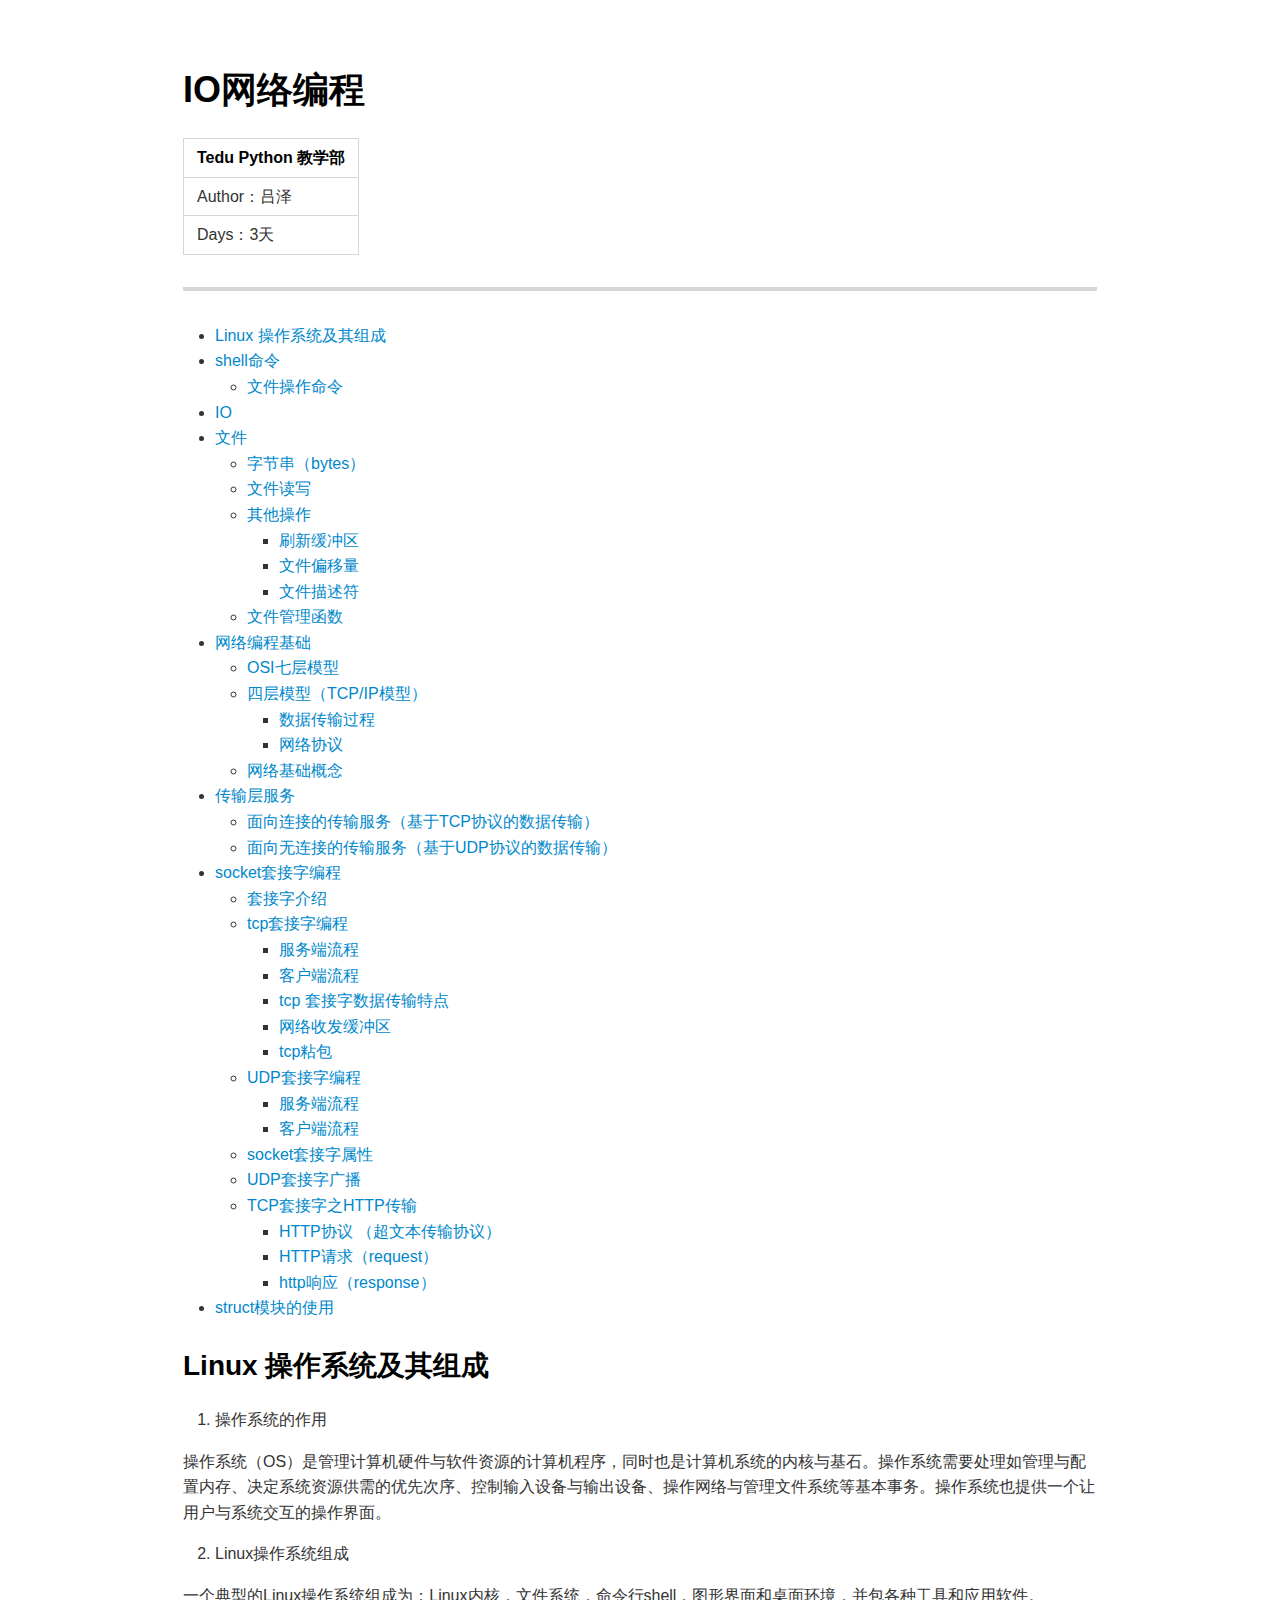
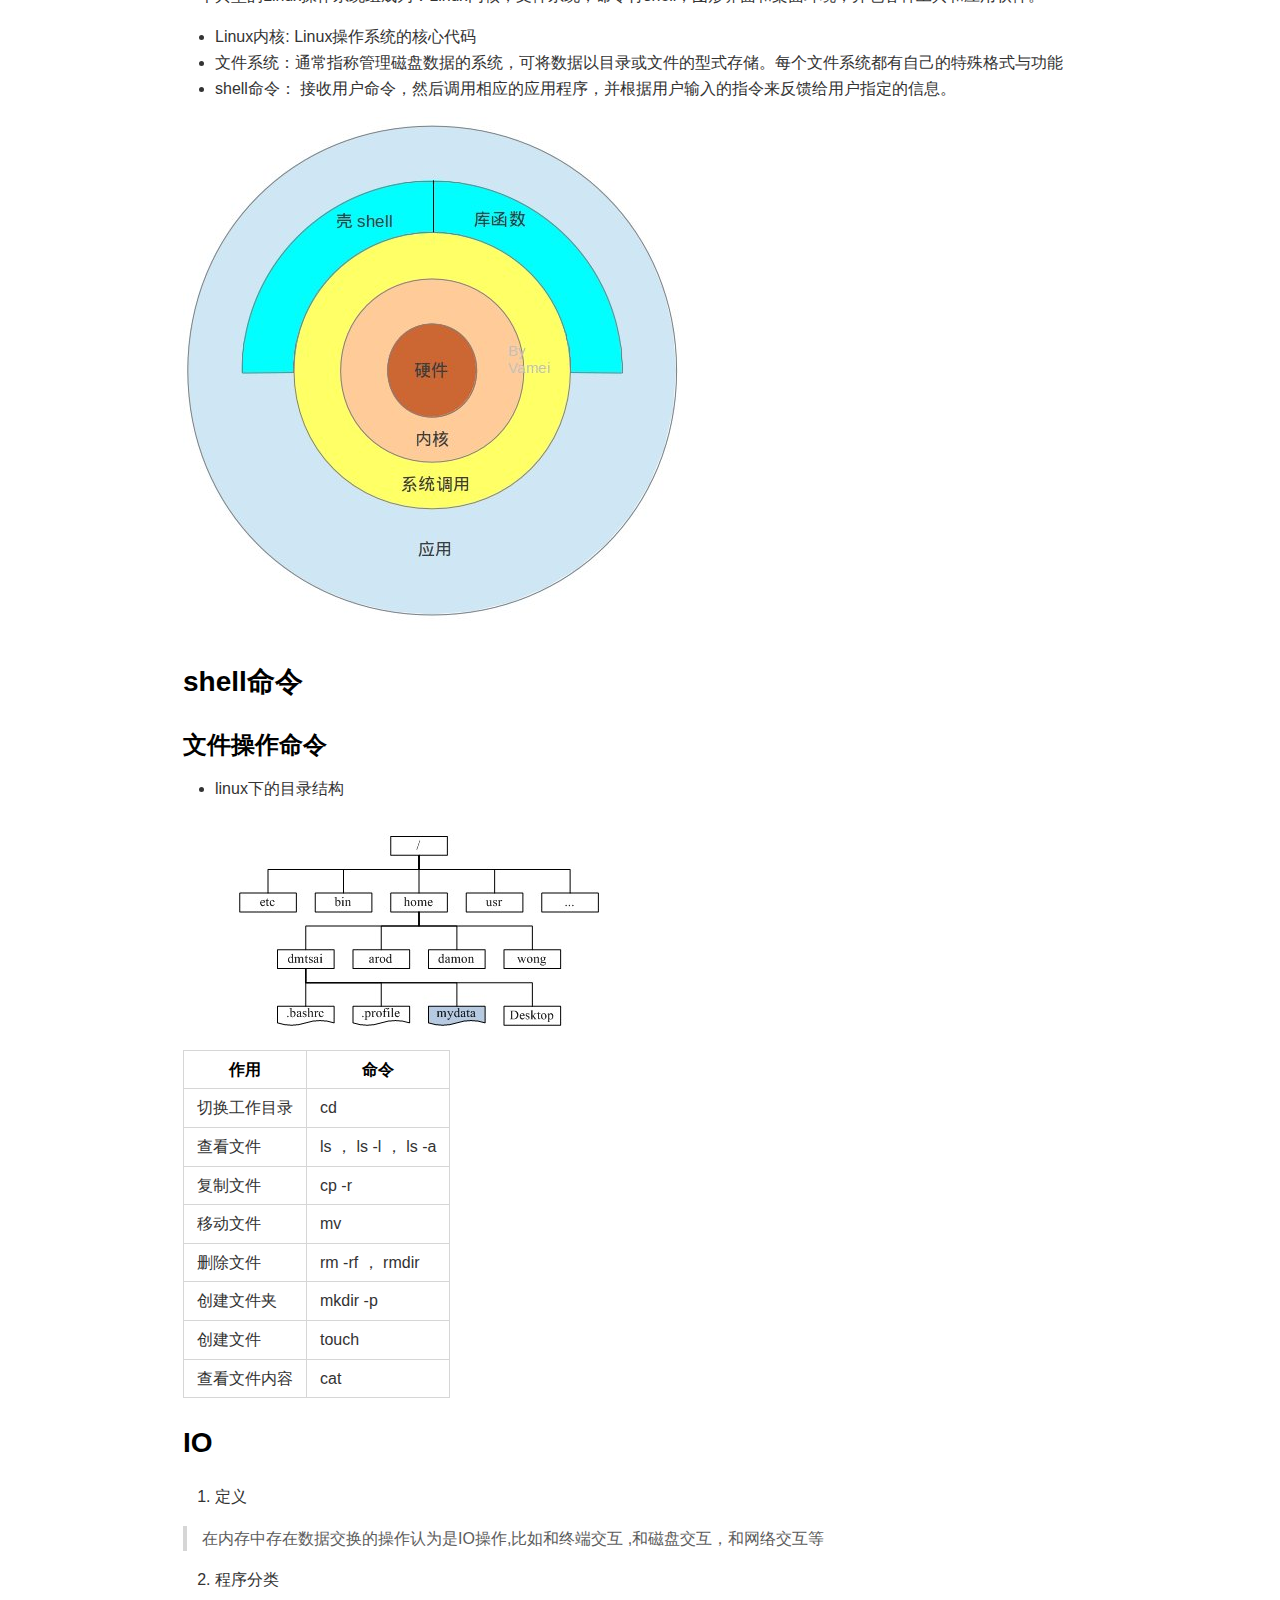
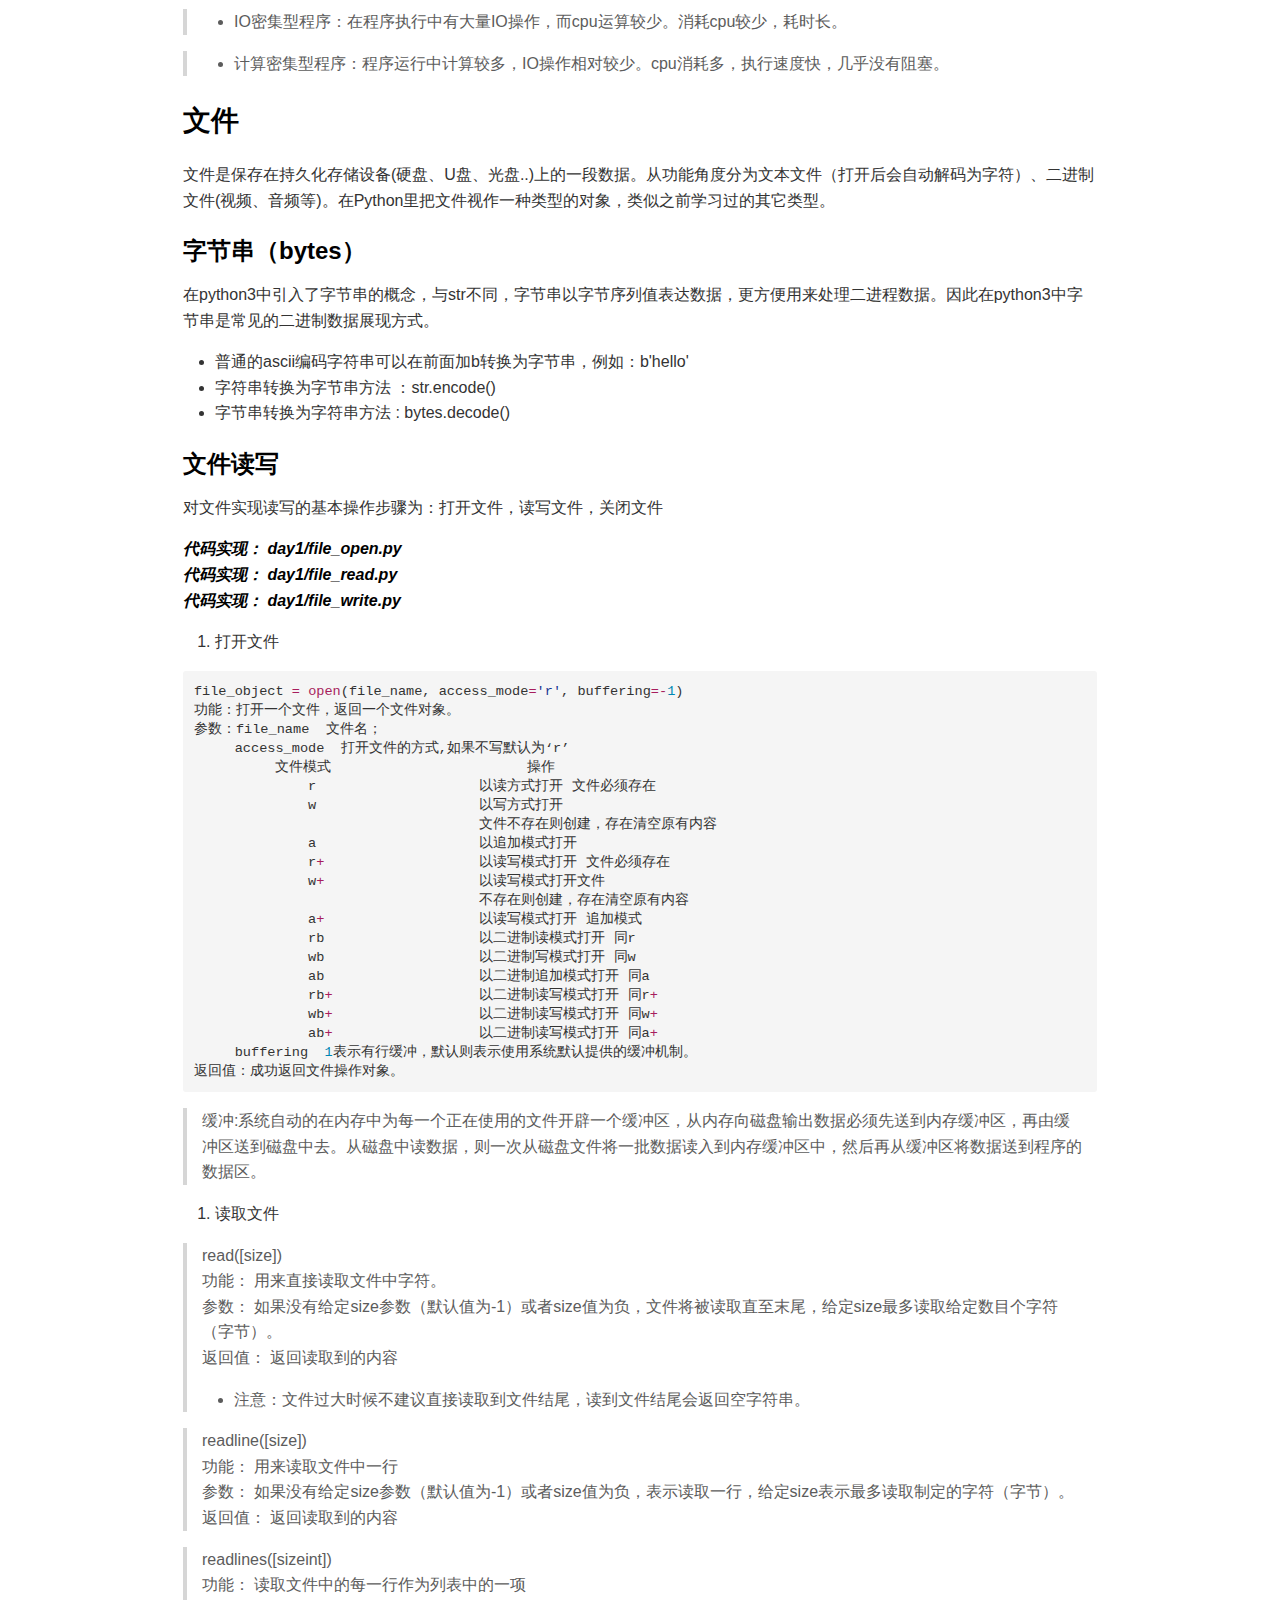
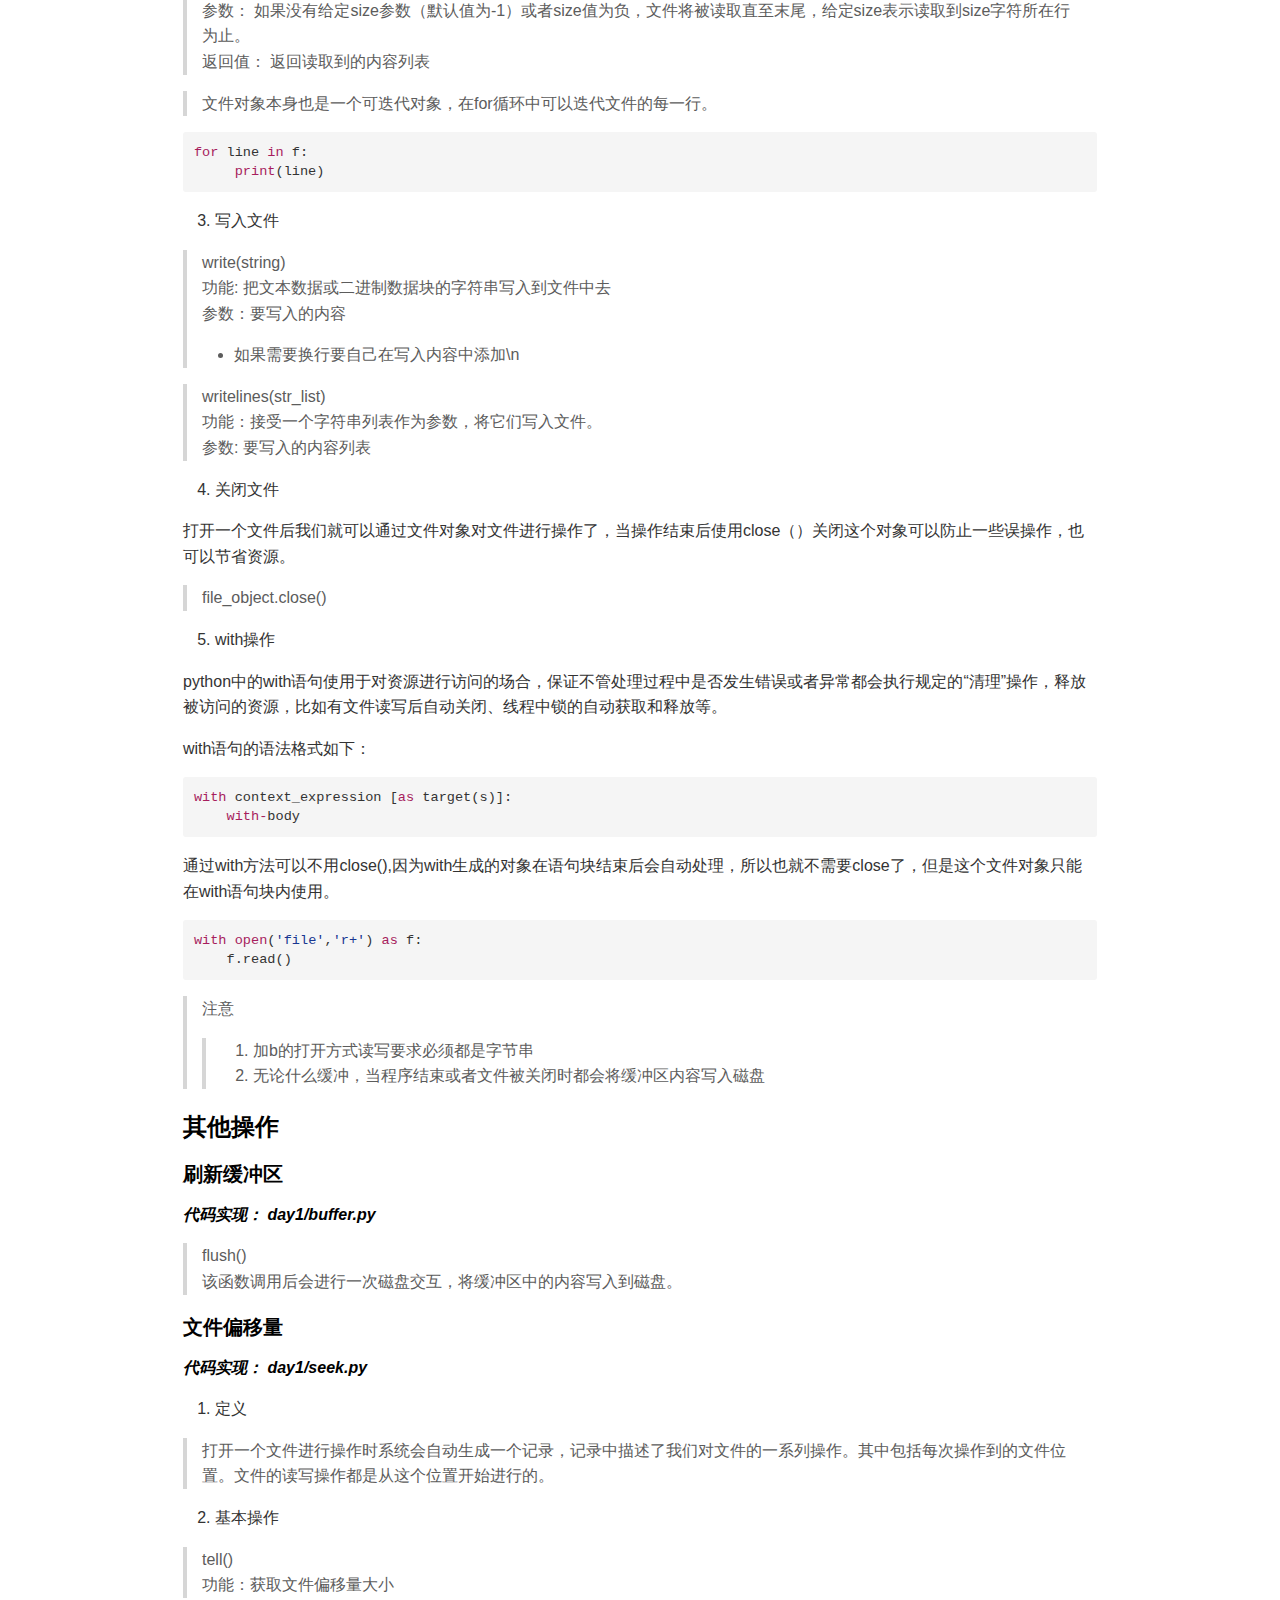
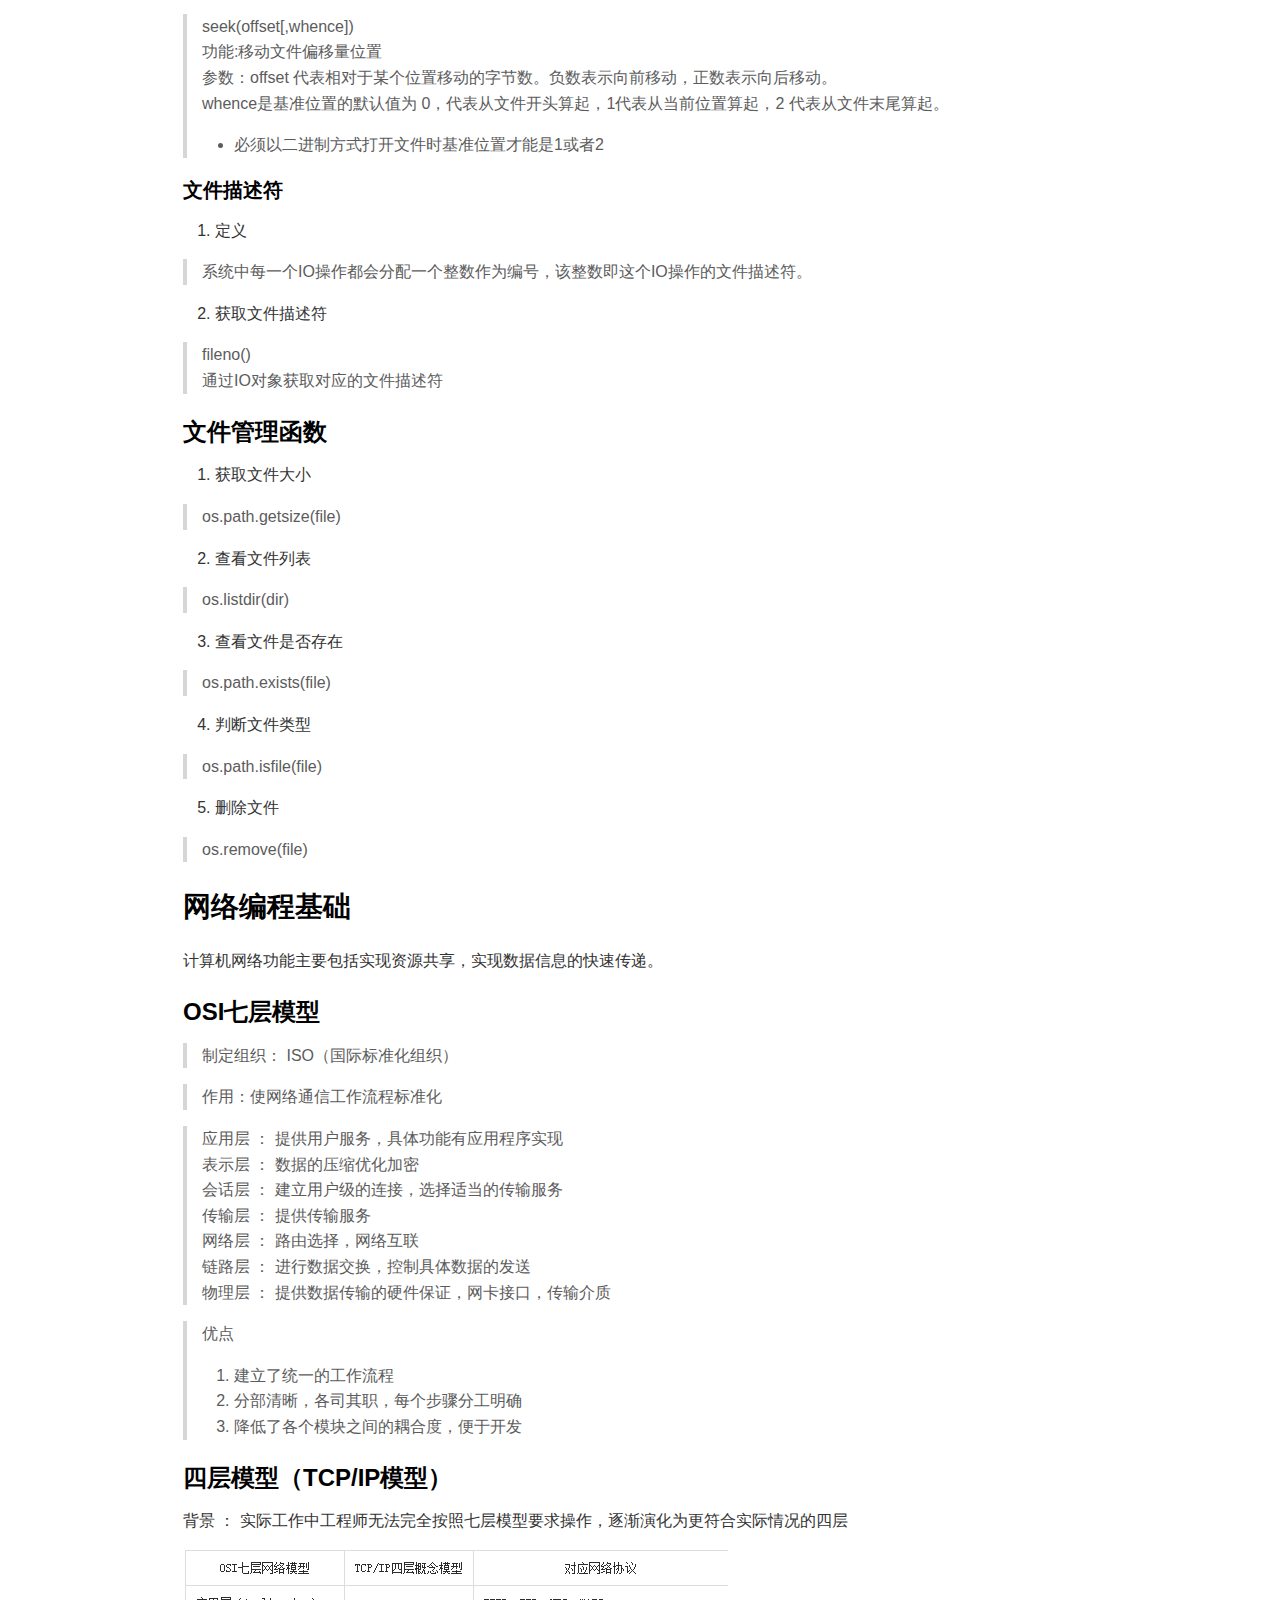
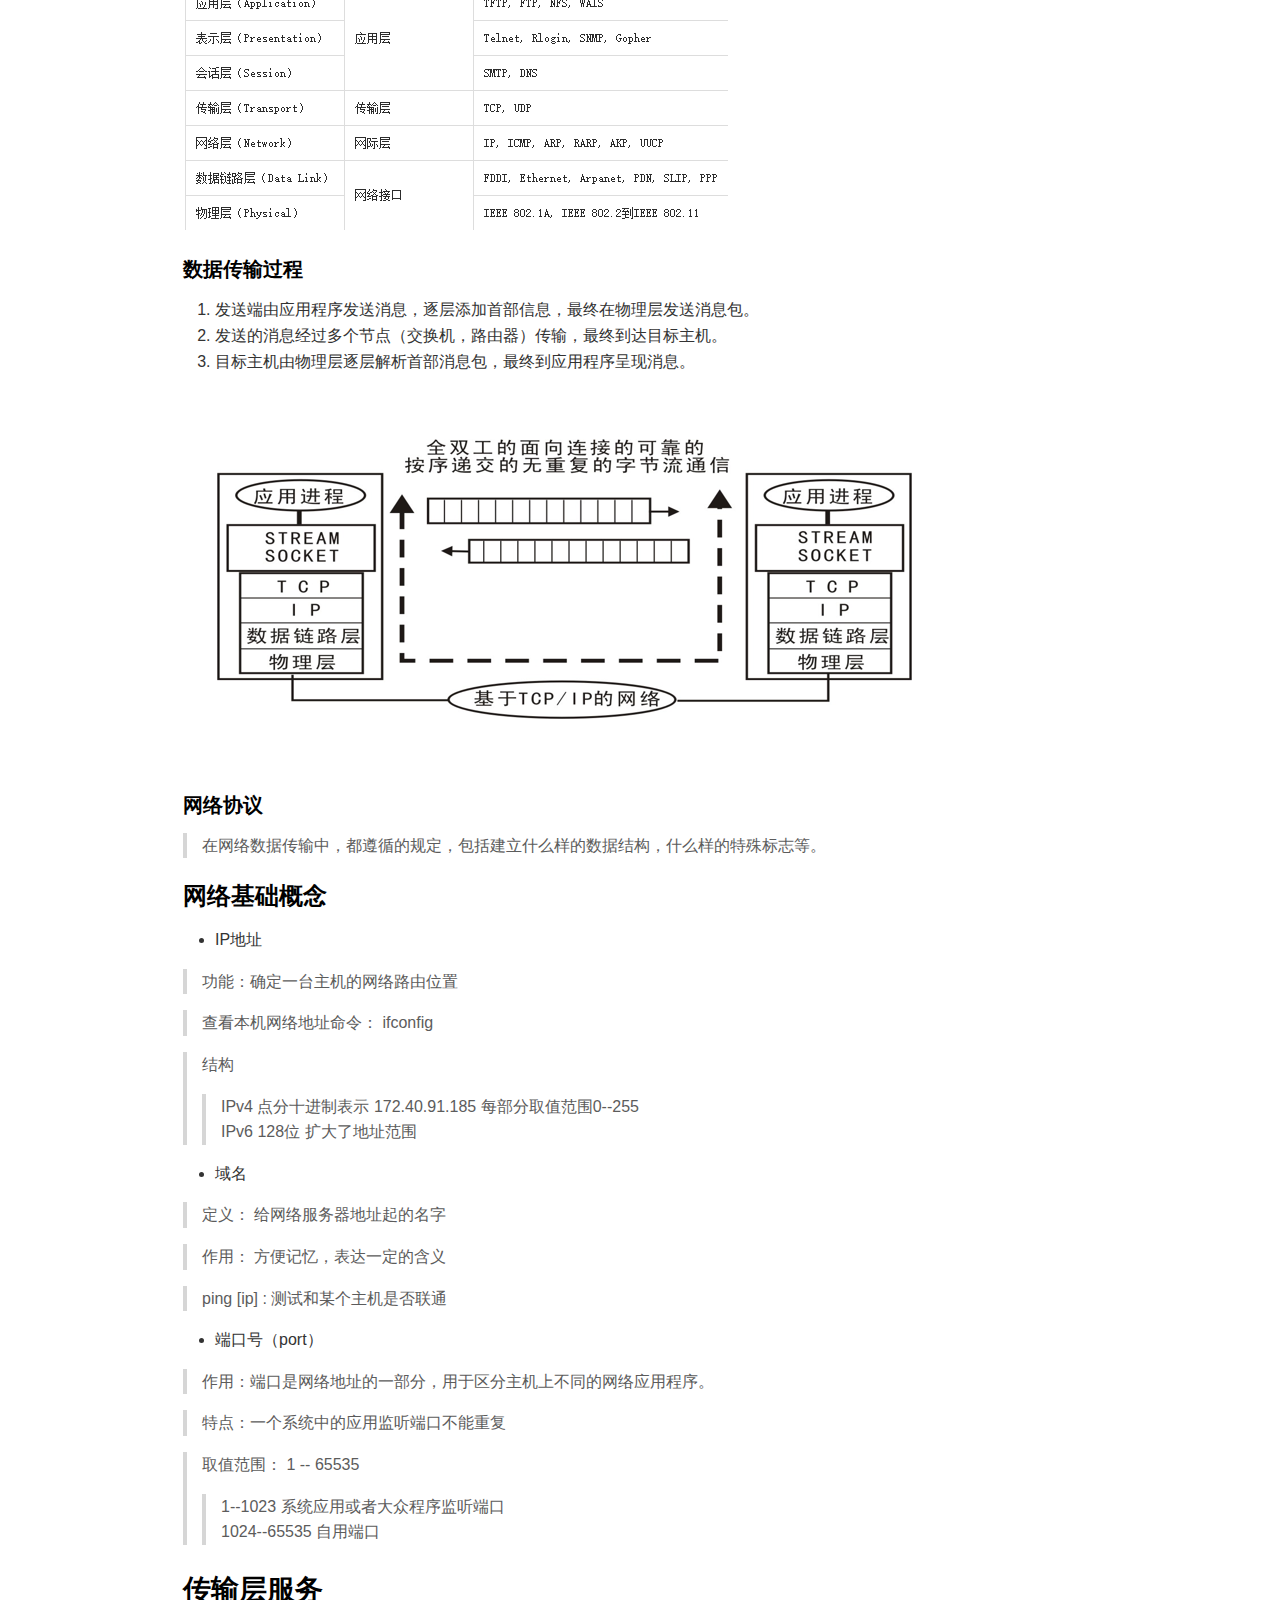
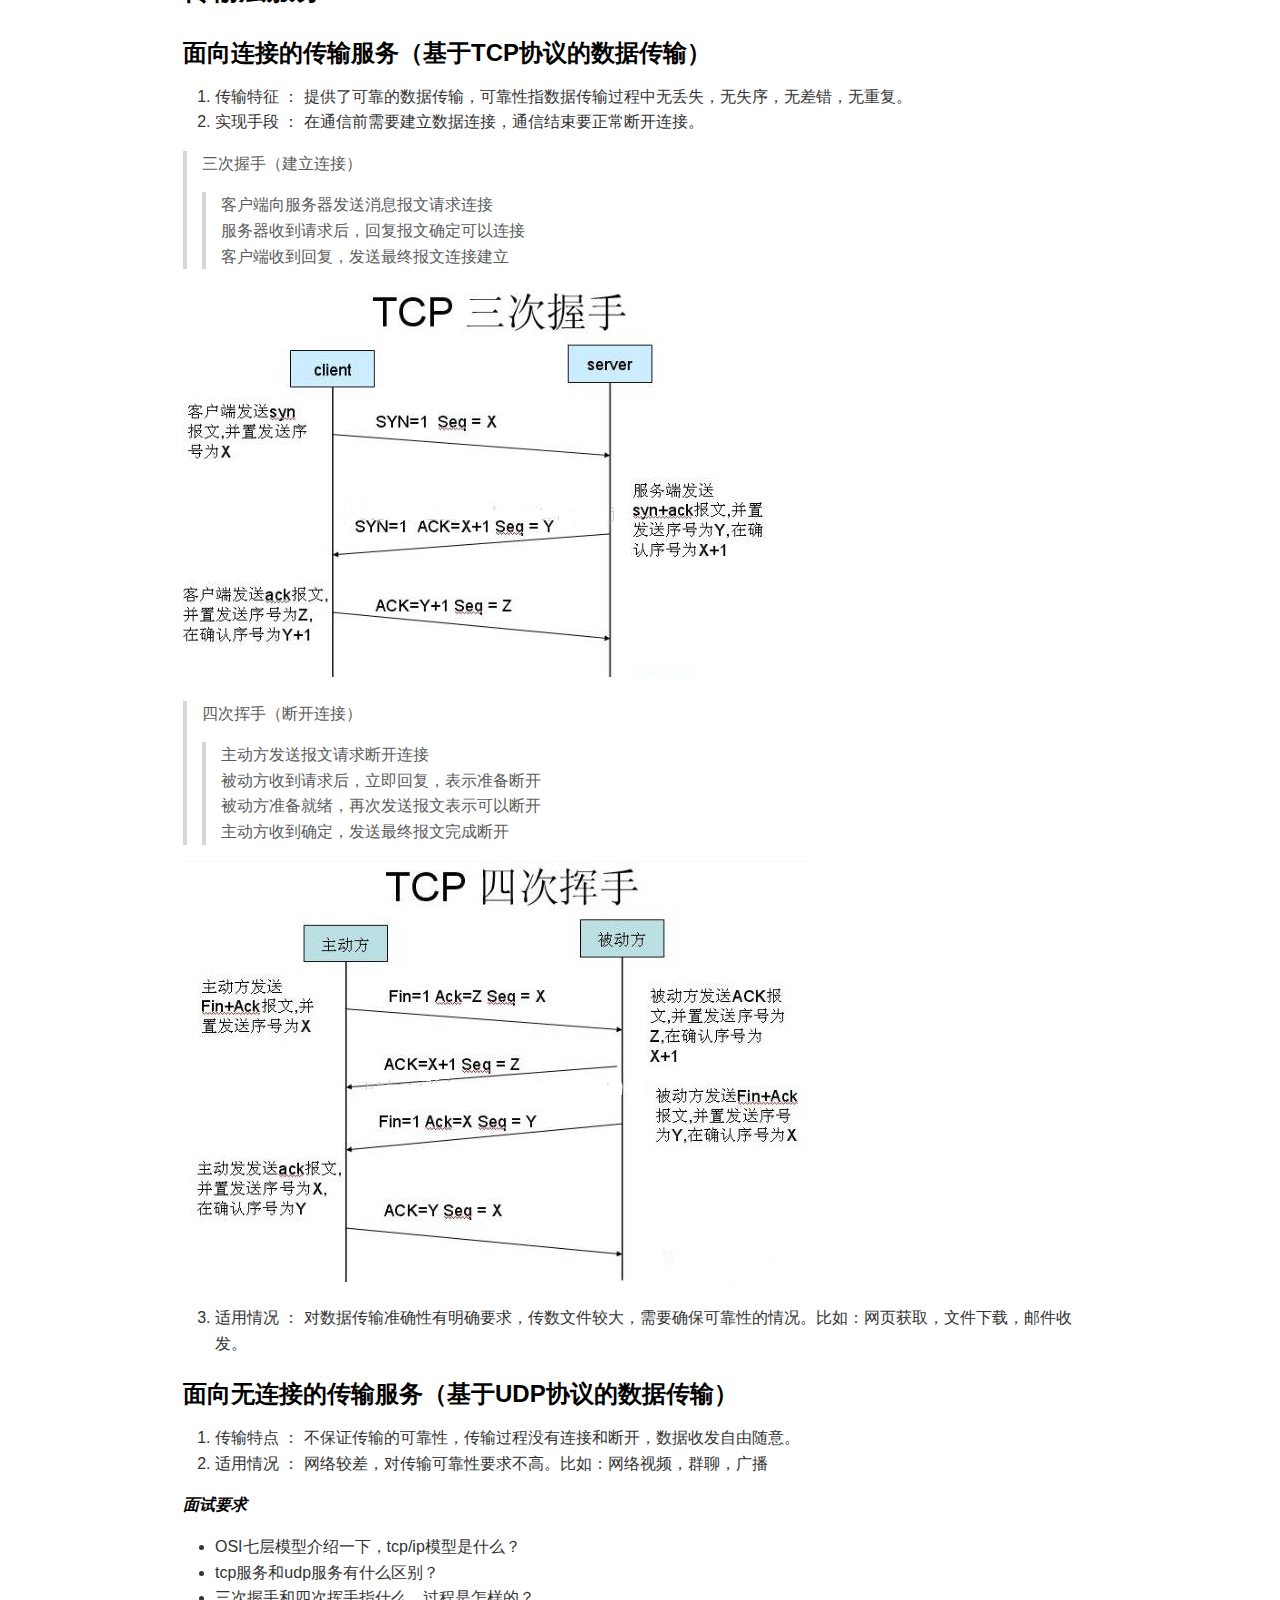
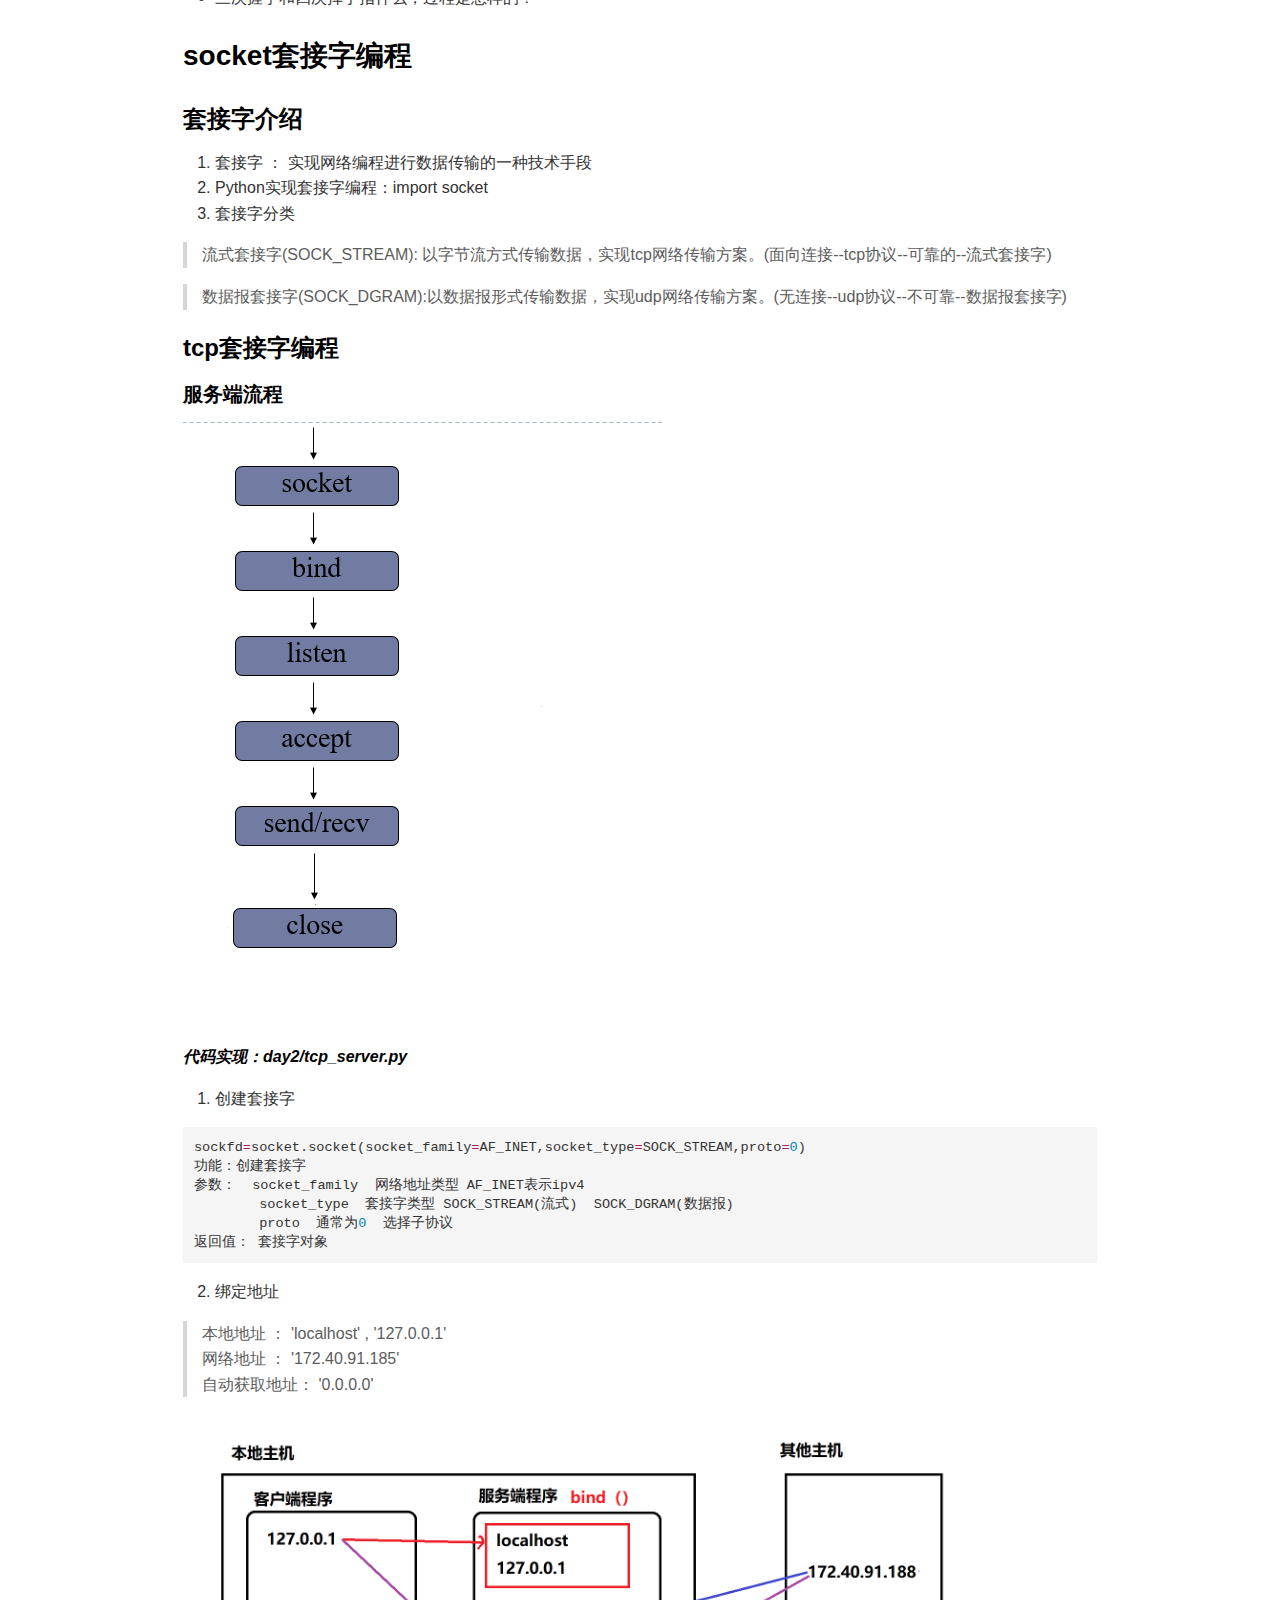
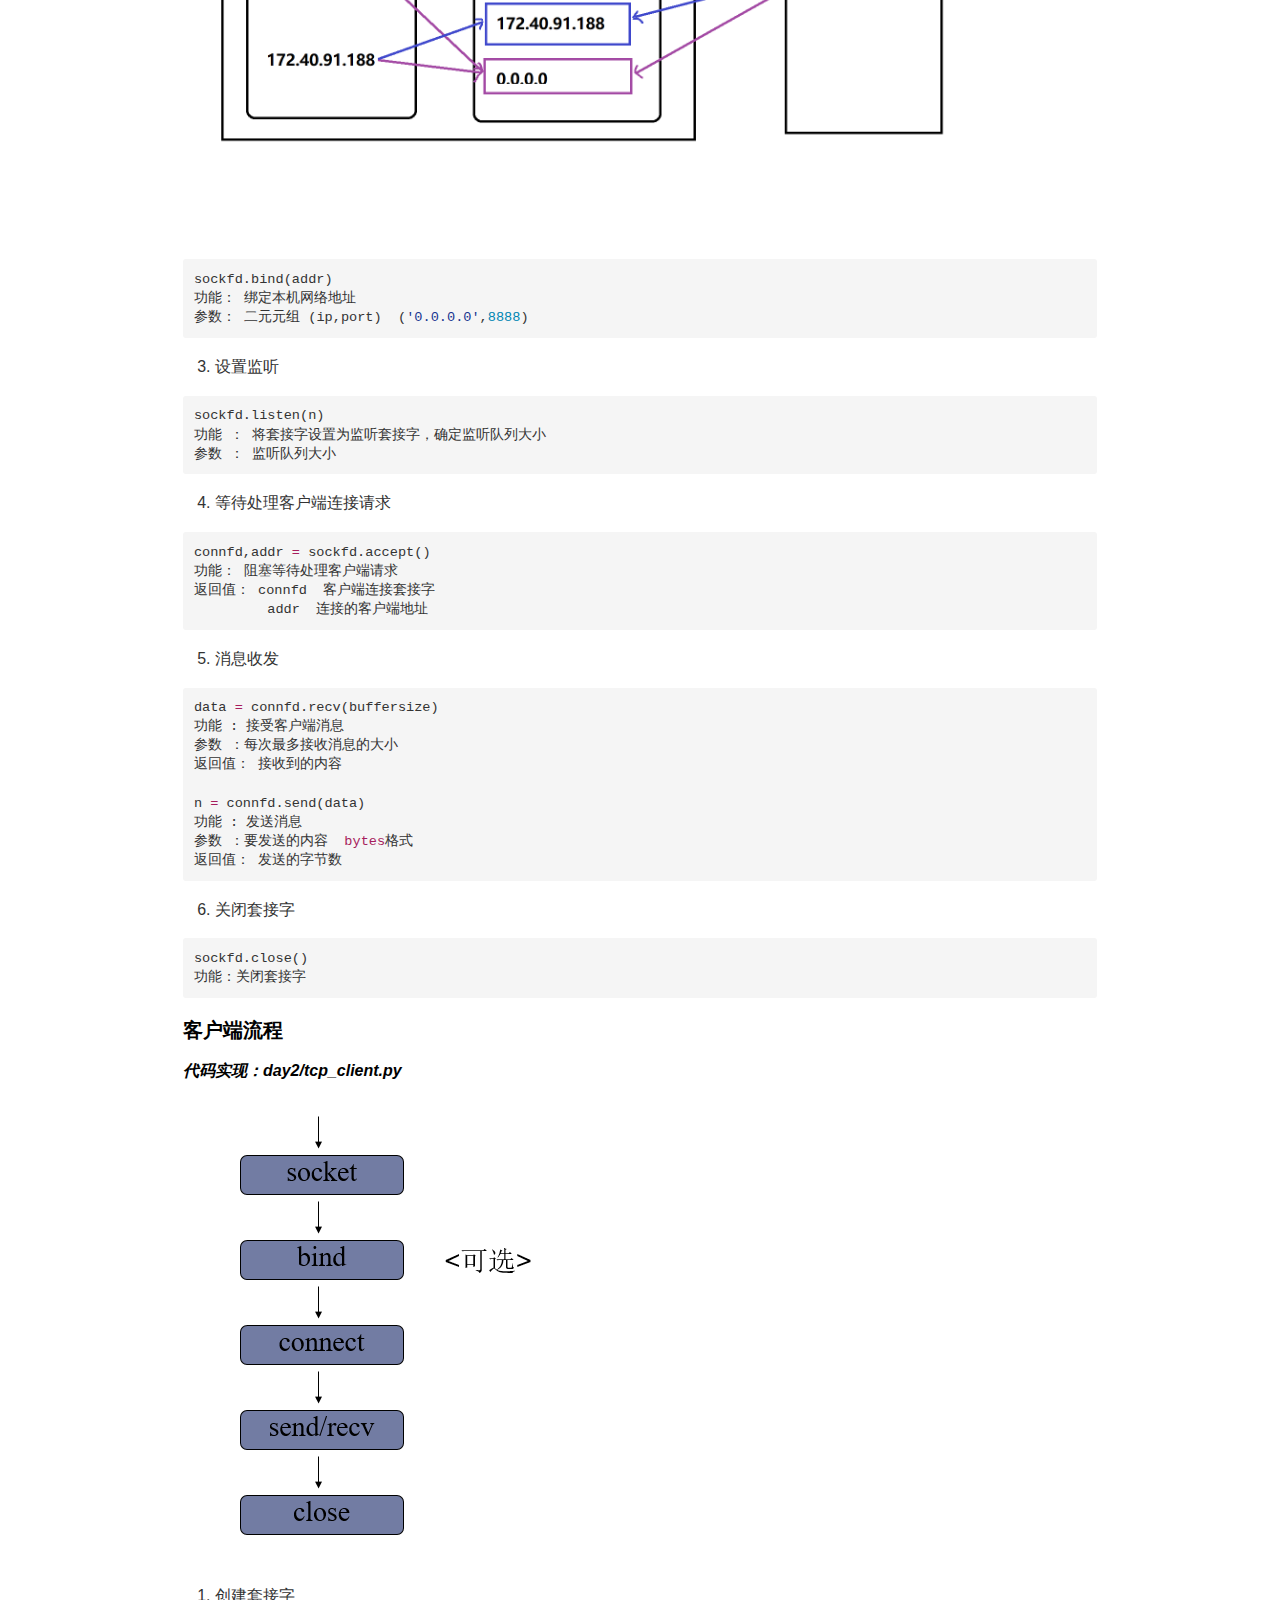
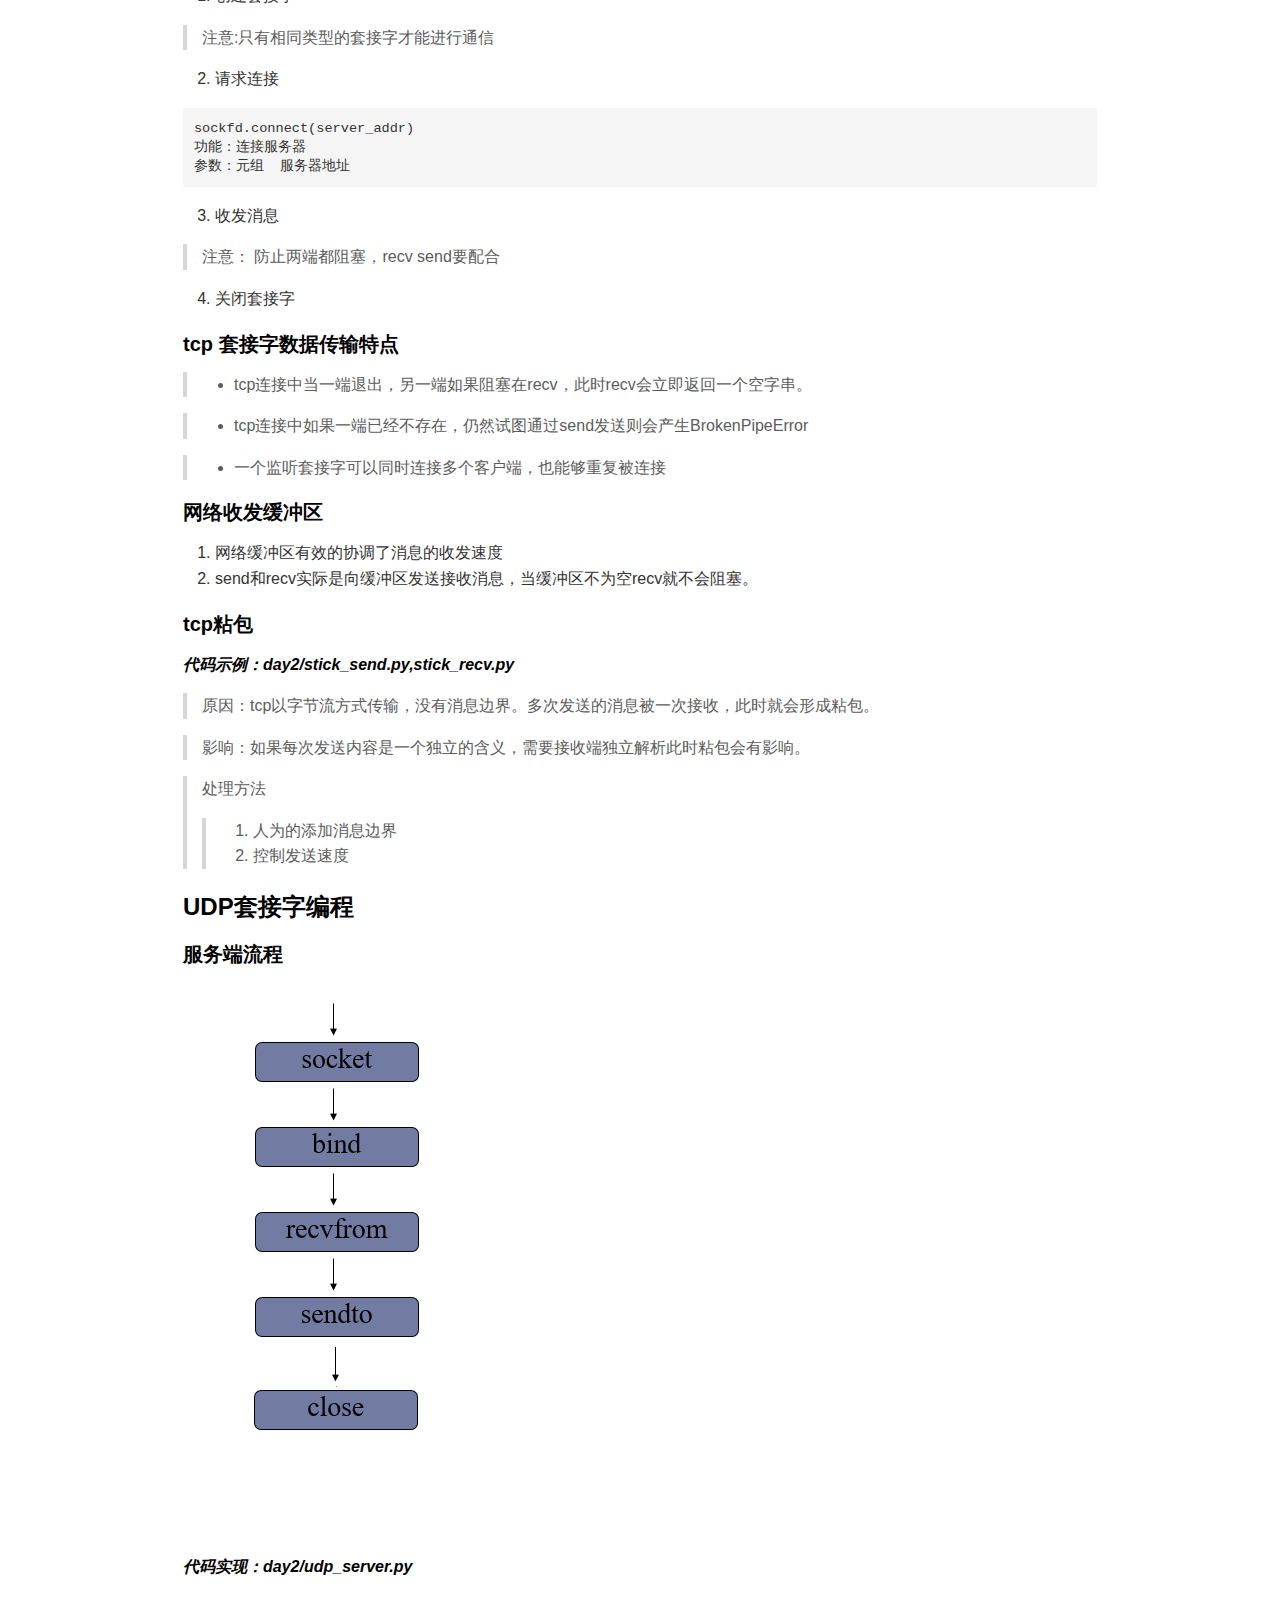
<file: IO/IO网络编程/pythonNet.html>
<!DOCTYPE html><html><head>
      <title>pythonNet</title>
      <meta charset="utf-8">
      <meta name="viewport" content="width=device-width, initial-scale=1.0">
      
      <link rel="stylesheet" href="file:///C:\Users\lvze\.vscode\extensions\shd101wyy.markdown-preview-enhanced-0.3.13\node_modules\@shd101wyy\mume\dependencies\katex\katex.min.css">
      
      
      
      
      
      
      
      
      

      <style> 
      /**
 * prism.js Github theme based on GitHub's theme.
 * @author Sam Clarke
 */
code[class*="language-"],
pre[class*="language-"] {
  color: #333;
  background: none;
  font-family: Consolas, "Liberation Mono", Menlo, Courier, monospace;
  text-align: left;
  white-space: pre;
  word-spacing: normal;
  word-break: normal;
  word-wrap: normal;
  line-height: 1.4;

  -moz-tab-size: 8;
  -o-tab-size: 8;
  tab-size: 8;

  -webkit-hyphens: none;
  -moz-hyphens: none;
  -ms-hyphens: none;
  hyphens: none;
}

/* Code blocks */
pre[class*="language-"] {
  padding: .8em;
  overflow: auto;
  /* border: 1px solid #ddd; */
  border-radius: 3px;
  /* background: #fff; */
  background: #f5f5f5;
}

/* Inline code */
:not(pre) > code[class*="language-"] {
  padding: .1em;
  border-radius: .3em;
  white-space: normal;
  background: #f5f5f5;
}

.token.comment,
.token.blockquote {
  color: #969896;
}

.token.cdata {
  color: #183691;
}

.token.doctype,
.token.punctuation,
.token.variable,
.token.macro.property {
  color: #333;
}

.token.operator,
.token.important,
.token.keyword,
.token.rule,
.token.builtin {
  color: #a71d5d;
}

.token.string,
.token.url,
.token.regex,
.token.attr-value {
  color: #183691;
}

.token.property,
.token.number,
.token.boolean,
.token.entity,
.token.atrule,
.token.constant,
.token.symbol,
.token.command,
.token.code {
  color: #0086b3;
}

.token.tag,
.token.selector,
.token.prolog {
  color: #63a35c;
}

.token.function,
.token.namespace,
.token.pseudo-element,
.token.class,
.token.class-name,
.token.pseudo-class,
.token.id,
.token.url-reference .token.variable,
.token.attr-name {
  color: #795da3;
}

.token.entity {
  cursor: help;
}

.token.title,
.token.title .token.punctuation {
  font-weight: bold;
  color: #1d3e81;
}

.token.list {
  color: #ed6a43;
}

.token.inserted {
  background-color: #eaffea;
  color: #55a532;
}

.token.deleted {
  background-color: #ffecec;
  color: #bd2c00;
}

.token.bold {
  font-weight: bold;
}

.token.italic {
  font-style: italic;
}


/* JSON */
.language-json .token.property {
  color: #183691;
}

.language-markup .token.tag .token.punctuation {
  color: #333;
}

/* CSS */
code.language-css,
.language-css .token.function {
  color: #0086b3;
}

/* YAML */
.language-yaml .token.atrule {
  color: #63a35c;
}

code.language-yaml {
  color: #183691;
}

/* Ruby */
.language-ruby .token.function {
  color: #333;
}

/* Markdown */
.language-markdown .token.url {
  color: #795da3;
}

/* Makefile */
.language-makefile .token.symbol {
  color: #795da3;
}

.language-makefile .token.variable {
  color: #183691;
}

.language-makefile .token.builtin {
  color: #0086b3;
}

/* Bash */
.language-bash .token.keyword {
  color: #0086b3;
}

/* highlight */
pre[data-line] {
  position: relative;
  padding: 1em 0 1em 3em;
}
pre[data-line] .line-highlight-wrapper {
  position: absolute;
  top: 0;
  left: 0;
  background-color: transparent;
  display: block;
  width: 100%;
}

pre[data-line] .line-highlight {
  position: absolute;
  left: 0;
  right: 0;
  padding: inherit 0;
  margin-top: 1em;
  background: hsla(24, 20%, 50%,.08);
  background: linear-gradient(to right, hsla(24, 20%, 50%,.1) 70%, hsla(24, 20%, 50%,0));
  pointer-events: none;
  line-height: inherit;
  white-space: pre;
}

pre[data-line] .line-highlight:before, 
pre[data-line] .line-highlight[data-end]:after {
  content: attr(data-start);
  position: absolute;
  top: .4em;
  left: .6em;
  min-width: 1em;
  padding: 0 .5em;
  background-color: hsla(24, 20%, 50%,.4);
  color: hsl(24, 20%, 95%);
  font: bold 65%/1.5 sans-serif;
  text-align: center;
  vertical-align: .3em;
  border-radius: 999px;
  text-shadow: none;
  box-shadow: 0 1px white;
}

pre[data-line] .line-highlight[data-end]:after {
  content: attr(data-end);
  top: auto;
  bottom: .4em;
}html body{font-family:"Helvetica Neue",Helvetica,"Segoe UI",Arial,freesans,sans-serif;font-size:16px;line-height:1.6;color:#333;background-color:#fff;overflow:initial;box-sizing:border-box;word-wrap:break-word}html body>:first-child{margin-top:0}html body h1,html body h2,html body h3,html body h4,html body h5,html body h6{line-height:1.2;margin-top:1em;margin-bottom:16px;color:#000}html body h1{font-size:2.25em;font-weight:300;padding-bottom:.3em}html body h2{font-size:1.75em;font-weight:400;padding-bottom:.3em}html body h3{font-size:1.5em;font-weight:500}html body h4{font-size:1.25em;font-weight:600}html body h5{font-size:1.1em;font-weight:600}html body h6{font-size:1em;font-weight:600}html body h1,html body h2,html body h3,html body h4,html body h5{font-weight:600}html body h5{font-size:1em}html body h6{color:#5c5c5c}html body strong{color:#000}html body del{color:#5c5c5c}html body a:not([href]){color:inherit;text-decoration:none}html body a{color:#08c;text-decoration:none}html body a:hover{color:#00a3f5;text-decoration:none}html body img{max-width:100%}html body>p{margin-top:0;margin-bottom:16px;word-wrap:break-word}html body>ul,html body>ol{margin-bottom:16px}html body ul,html body ol{padding-left:2em}html body ul.no-list,html body ol.no-list{padding:0;list-style-type:none}html body ul ul,html body ul ol,html body ol ol,html body ol ul{margin-top:0;margin-bottom:0}html body li{margin-bottom:0}html body li.task-list-item{list-style:none}html body li>p{margin-top:0;margin-bottom:0}html body .task-list-item-checkbox{margin:0 .2em .25em -1.8em;vertical-align:middle}html body .task-list-item-checkbox:hover{cursor:pointer}html body blockquote{margin:16px 0;font-size:inherit;padding:0 15px;color:#5c5c5c;border-left:4px solid #d6d6d6}html body blockquote>:first-child{margin-top:0}html body blockquote>:last-child{margin-bottom:0}html body hr{height:4px;margin:32px 0;background-color:#d6d6d6;border:0 none}html body table{margin:10px 0 15px 0;border-collapse:collapse;border-spacing:0;display:block;width:100%;overflow:auto;word-break:normal;word-break:keep-all}html body table th{font-weight:bold;color:#000}html body table td,html body table th{border:1px solid #d6d6d6;padding:6px 13px}html body dl{padding:0}html body dl dt{padding:0;margin-top:16px;font-size:1em;font-style:italic;font-weight:bold}html body dl dd{padding:0 16px;margin-bottom:16px}html body code{font-family:Menlo,Monaco,Consolas,'Courier New',monospace;font-size:.85em !important;color:#000;background-color:#f0f0f0;border-radius:3px;padding:.2em 0}html body code::before,html body code::after{letter-spacing:-0.2em;content:"\00a0"}html body pre>code{padding:0;margin:0;font-size:.85em !important;word-break:normal;white-space:pre;background:transparent;border:0}html body .highlight{margin-bottom:16px}html body .highlight pre,html body pre{padding:1em;overflow:auto;font-size:.85em !important;line-height:1.45;border:#d6d6d6;border-radius:3px}html body .highlight pre{margin-bottom:0;word-break:normal}html body pre code,html body pre tt{display:inline;max-width:initial;padding:0;margin:0;overflow:initial;line-height:inherit;word-wrap:normal;background-color:transparent;border:0}html body pre code:before,html body pre tt:before,html body pre code:after,html body pre tt:after{content:normal}html body p,html body blockquote,html body ul,html body ol,html body dl,html body pre{margin-top:0;margin-bottom:16px}html body kbd{color:#000;border:1px solid #d6d6d6;border-bottom:2px solid #c7c7c7;padding:2px 4px;background-color:#f0f0f0;border-radius:3px}@media print{html body{background-color:#fff}html body h1,html body h2,html body h3,html body h4,html body h5,html body h6{color:#000;page-break-after:avoid}html body blockquote{color:#5c5c5c}html body pre{page-break-inside:avoid}html body table{display:table}html body img{display:block;max-width:100%;max-height:100%}html body pre,html body code{word-wrap:break-word;white-space:pre}}.markdown-preview{width:100%;height:100%;box-sizing:border-box}.markdown-preview .pagebreak,.markdown-preview .newpage{page-break-before:always}.markdown-preview pre.line-numbers{position:relative;padding-left:3.8em;counter-reset:linenumber}.markdown-preview pre.line-numbers>code{position:relative}.markdown-preview pre.line-numbers .line-numbers-rows{position:absolute;pointer-events:none;top:1em;font-size:100%;left:0;width:3em;letter-spacing:-1px;border-right:1px solid #999;-webkit-user-select:none;-moz-user-select:none;-ms-user-select:none;user-select:none}.markdown-preview pre.line-numbers .line-numbers-rows>span{pointer-events:none;display:block;counter-increment:linenumber}.markdown-preview pre.line-numbers .line-numbers-rows>span:before{content:counter(linenumber);color:#999;display:block;padding-right:.8em;text-align:right}.markdown-preview .mathjax-exps .MathJax_Display{text-align:center !important}.markdown-preview:not([for="preview"]) .code-chunk .btn-group{display:none}.markdown-preview:not([for="preview"]) .code-chunk .status{display:none}.markdown-preview:not([for="preview"]) .code-chunk .output-div{margin-bottom:16px}.scrollbar-style::-webkit-scrollbar{width:8px}.scrollbar-style::-webkit-scrollbar-track{border-radius:10px;background-color:transparent}.scrollbar-style::-webkit-scrollbar-thumb{border-radius:5px;background-color:rgba(150,150,150,0.66);border:4px solid rgba(150,150,150,0.66);background-clip:content-box}html body[for="html-export"]:not([data-presentation-mode]){position:relative;width:100%;height:100%;top:0;left:0;margin:0;padding:0;overflow:auto}html body[for="html-export"]:not([data-presentation-mode]) .markdown-preview{position:relative;top:0}@media screen and (min-width:914px){html body[for="html-export"]:not([data-presentation-mode]) .markdown-preview{padding:2em calc(50% - 457px)}}@media screen and (max-width:914px){html body[for="html-export"]:not([data-presentation-mode]) .markdown-preview{padding:2em}}@media screen and (max-width:450px){html body[for="html-export"]:not([data-presentation-mode]) .markdown-preview{font-size:14px !important;padding:1em}}@media print{html body[for="html-export"]:not([data-presentation-mode]) #sidebar-toc-btn{display:none}}html body[for="html-export"]:not([data-presentation-mode]) #sidebar-toc-btn{position:fixed;bottom:8px;left:8px;font-size:28px;cursor:pointer;color:inherit;z-index:99;width:32px;text-align:center;opacity:.4}html body[for="html-export"]:not([data-presentation-mode])[html-show-sidebar-toc] #sidebar-toc-btn{opacity:1}html body[for="html-export"]:not([data-presentation-mode])[html-show-sidebar-toc] .md-sidebar-toc{position:fixed;top:0;left:0;width:300px;height:100%;padding:32px 0 48px 0;font-size:14px;box-shadow:0 0 4px rgba(150,150,150,0.33);box-sizing:border-box;overflow:auto;background-color:inherit}html body[for="html-export"]:not([data-presentation-mode])[html-show-sidebar-toc] .md-sidebar-toc::-webkit-scrollbar{width:8px}html body[for="html-export"]:not([data-presentation-mode])[html-show-sidebar-toc] .md-sidebar-toc::-webkit-scrollbar-track{border-radius:10px;background-color:transparent}html body[for="html-export"]:not([data-presentation-mode])[html-show-sidebar-toc] .md-sidebar-toc::-webkit-scrollbar-thumb{border-radius:5px;background-color:rgba(150,150,150,0.66);border:4px solid rgba(150,150,150,0.66);background-clip:content-box}html body[for="html-export"]:not([data-presentation-mode])[html-show-sidebar-toc] .md-sidebar-toc a{text-decoration:none}html body[for="html-export"]:not([data-presentation-mode])[html-show-sidebar-toc] .md-sidebar-toc ul{padding:0 1.6em;margin-top:.8em}html body[for="html-export"]:not([data-presentation-mode])[html-show-sidebar-toc] .md-sidebar-toc li{margin-bottom:.8em}html body[for="html-export"]:not([data-presentation-mode])[html-show-sidebar-toc] .md-sidebar-toc ul{list-style-type:none}html body[for="html-export"]:not([data-presentation-mode])[html-show-sidebar-toc] .markdown-preview{left:300px;width:calc(100% -  300px);padding:2em calc(50% - 457px -  150px);margin:0;box-sizing:border-box}@media screen and (max-width:1274px){html body[for="html-export"]:not([data-presentation-mode])[html-show-sidebar-toc] .markdown-preview{padding:2em}}@media screen and (max-width:450px){html body[for="html-export"]:not([data-presentation-mode])[html-show-sidebar-toc] .markdown-preview{width:100%}}html body[for="html-export"]:not([data-presentation-mode]):not([html-show-sidebar-toc]) .markdown-preview{left:50%;transform:translateX(-50%)}html body[for="html-export"]:not([data-presentation-mode]):not([html-show-sidebar-toc]) .md-sidebar-toc{display:none}
/* Please visit the URL below for more information: */
/*   https://shd101wyy.github.io/markdown-preview-enhanced/#/customize-css */
 
      </style>
    </head>
    <body for="html-export">
      <div class="mume markdown-preview   ">
      <h1>IO&#x7F51;&#x7EDC;&#x7F16;&#x7A0B;</h1>
<table>
<thead>
<tr>
<th>Tedu Python &#x6559;&#x5B66;&#x90E8;</th>
</tr>
</thead>
<tbody>
<tr>
<td>Author&#xFF1A;&#x5415;&#x6CFD;</td>
</tr>
<tr>
<td>Days&#xFF1A;3&#x5929;</td>
</tr>
</tbody>
</table>
<hr>
<ul>
<li><a href="#linux-%E6%93%8D%E4%BD%9C%E7%B3%BB%E7%BB%9F%E5%8F%8A%E5%85%B6%E7%BB%84%E6%88%90">Linux &#x64CD;&#x4F5C;&#x7CFB;&#x7EDF;&#x53CA;&#x5176;&#x7EC4;&#x6210;</a></li>
<li><a href="#shell%E5%91%BD%E4%BB%A4">shell&#x547D;&#x4EE4;</a>
<ul>
<li><a href="#%E6%96%87%E4%BB%B6%E6%93%8D%E4%BD%9C%E5%91%BD%E4%BB%A4">&#x6587;&#x4EF6;&#x64CD;&#x4F5C;&#x547D;&#x4EE4;</a></li>
</ul>
</li>
<li><a href="#io">IO</a></li>
<li><a href="#%E6%96%87%E4%BB%B6">&#x6587;&#x4EF6;</a>
<ul>
<li><a href="#%E5%AD%97%E8%8A%82%E4%B8%B2bytes">&#x5B57;&#x8282;&#x4E32;&#xFF08;bytes&#xFF09;</a></li>
<li><a href="#%E6%96%87%E4%BB%B6%E8%AF%BB%E5%86%99">&#x6587;&#x4EF6;&#x8BFB;&#x5199;</a></li>
<li><a href="#%E5%85%B6%E4%BB%96%E6%93%8D%E4%BD%9C">&#x5176;&#x4ED6;&#x64CD;&#x4F5C;</a>
<ul>
<li><a href="#%E5%88%B7%E6%96%B0%E7%BC%93%E5%86%B2%E5%8C%BA">&#x5237;&#x65B0;&#x7F13;&#x51B2;&#x533A;</a></li>
<li><a href="#%E6%96%87%E4%BB%B6%E5%81%8F%E7%A7%BB%E9%87%8F">&#x6587;&#x4EF6;&#x504F;&#x79FB;&#x91CF;</a></li>
<li><a href="#%E6%96%87%E4%BB%B6%E6%8F%8F%E8%BF%B0%E7%AC%A6">&#x6587;&#x4EF6;&#x63CF;&#x8FF0;&#x7B26;</a></li>
</ul>
</li>
<li><a href="#%E6%96%87%E4%BB%B6%E7%AE%A1%E7%90%86%E5%87%BD%E6%95%B0">&#x6587;&#x4EF6;&#x7BA1;&#x7406;&#x51FD;&#x6570;</a></li>
</ul>
</li>
<li><a href="#%E7%BD%91%E7%BB%9C%E7%BC%96%E7%A8%8B%E5%9F%BA%E7%A1%80">&#x7F51;&#x7EDC;&#x7F16;&#x7A0B;&#x57FA;&#x7840;</a>
<ul>
<li><a href="#osi%E4%B8%83%E5%B1%82%E6%A8%A1%E5%9E%8B">OSI&#x4E03;&#x5C42;&#x6A21;&#x578B;</a></li>
<li><a href="#%E5%9B%9B%E5%B1%82%E6%A8%A1%E5%9E%8Btcpip%E6%A8%A1%E5%9E%8B">&#x56DB;&#x5C42;&#x6A21;&#x578B;&#xFF08;TCP/IP&#x6A21;&#x578B;&#xFF09;</a>
<ul>
<li><a href="#%E6%95%B0%E6%8D%AE%E4%BC%A0%E8%BE%93%E8%BF%87%E7%A8%8B">&#x6570;&#x636E;&#x4F20;&#x8F93;&#x8FC7;&#x7A0B;</a></li>
<li><a href="#%E7%BD%91%E7%BB%9C%E5%8D%8F%E8%AE%AE">&#x7F51;&#x7EDC;&#x534F;&#x8BAE;</a></li>
</ul>
</li>
<li><a href="#%E7%BD%91%E7%BB%9C%E5%9F%BA%E7%A1%80%E6%A6%82%E5%BF%B5">&#x7F51;&#x7EDC;&#x57FA;&#x7840;&#x6982;&#x5FF5;</a></li>
</ul>
</li>
<li><a href="#%E4%BC%A0%E8%BE%93%E5%B1%82%E6%9C%8D%E5%8A%A1">&#x4F20;&#x8F93;&#x5C42;&#x670D;&#x52A1;</a>
<ul>
<li><a href="#%E9%9D%A2%E5%90%91%E8%BF%9E%E6%8E%A5%E7%9A%84%E4%BC%A0%E8%BE%93%E6%9C%8D%E5%8A%A1%E5%9F%BA%E4%BA%8Etcp%E5%8D%8F%E8%AE%AE%E7%9A%84%E6%95%B0%E6%8D%AE%E4%BC%A0%E8%BE%93">&#x9762;&#x5411;&#x8FDE;&#x63A5;&#x7684;&#x4F20;&#x8F93;&#x670D;&#x52A1;&#xFF08;&#x57FA;&#x4E8E;TCP&#x534F;&#x8BAE;&#x7684;&#x6570;&#x636E;&#x4F20;&#x8F93;&#xFF09;</a></li>
<li><a href="#%E9%9D%A2%E5%90%91%E6%97%A0%E8%BF%9E%E6%8E%A5%E7%9A%84%E4%BC%A0%E8%BE%93%E6%9C%8D%E5%8A%A1%E5%9F%BA%E4%BA%8Eudp%E5%8D%8F%E8%AE%AE%E7%9A%84%E6%95%B0%E6%8D%AE%E4%BC%A0%E8%BE%93">&#x9762;&#x5411;&#x65E0;&#x8FDE;&#x63A5;&#x7684;&#x4F20;&#x8F93;&#x670D;&#x52A1;&#xFF08;&#x57FA;&#x4E8E;UDP&#x534F;&#x8BAE;&#x7684;&#x6570;&#x636E;&#x4F20;&#x8F93;&#xFF09;</a></li>
</ul>
</li>
<li><a href="#socket%E5%A5%97%E6%8E%A5%E5%AD%97%E7%BC%96%E7%A8%8B">socket&#x5957;&#x63A5;&#x5B57;&#x7F16;&#x7A0B;</a>
<ul>
<li><a href="#%E5%A5%97%E6%8E%A5%E5%AD%97%E4%BB%8B%E7%BB%8D">&#x5957;&#x63A5;&#x5B57;&#x4ECB;&#x7ECD;</a></li>
<li><a href="#tcp%E5%A5%97%E6%8E%A5%E5%AD%97%E7%BC%96%E7%A8%8B">tcp&#x5957;&#x63A5;&#x5B57;&#x7F16;&#x7A0B;</a>
<ul>
<li><a href="#%E6%9C%8D%E5%8A%A1%E7%AB%AF%E6%B5%81%E7%A8%8B">&#x670D;&#x52A1;&#x7AEF;&#x6D41;&#x7A0B;</a></li>
<li><a href="#%E5%AE%A2%E6%88%B7%E7%AB%AF%E6%B5%81%E7%A8%8B">&#x5BA2;&#x6237;&#x7AEF;&#x6D41;&#x7A0B;</a></li>
<li><a href="#tcp-%E5%A5%97%E6%8E%A5%E5%AD%97%E6%95%B0%E6%8D%AE%E4%BC%A0%E8%BE%93%E7%89%B9%E7%82%B9">tcp &#x5957;&#x63A5;&#x5B57;&#x6570;&#x636E;&#x4F20;&#x8F93;&#x7279;&#x70B9;</a></li>
<li><a href="#%E7%BD%91%E7%BB%9C%E6%94%B6%E5%8F%91%E7%BC%93%E5%86%B2%E5%8C%BA">&#x7F51;&#x7EDC;&#x6536;&#x53D1;&#x7F13;&#x51B2;&#x533A;</a></li>
<li><a href="#tcp%E7%B2%98%E5%8C%85">tcp&#x7C98;&#x5305;</a></li>
</ul>
</li>
<li><a href="#udp%E5%A5%97%E6%8E%A5%E5%AD%97%E7%BC%96%E7%A8%8B">UDP&#x5957;&#x63A5;&#x5B57;&#x7F16;&#x7A0B;</a>
<ul>
<li><a href="#%E6%9C%8D%E5%8A%A1%E7%AB%AF%E6%B5%81%E7%A8%8B-1">&#x670D;&#x52A1;&#x7AEF;&#x6D41;&#x7A0B;</a></li>
<li><a href="#%E5%AE%A2%E6%88%B7%E7%AB%AF%E6%B5%81%E7%A8%8B-1">&#x5BA2;&#x6237;&#x7AEF;&#x6D41;&#x7A0B;</a></li>
</ul>
</li>
<li><a href="#socket%E5%A5%97%E6%8E%A5%E5%AD%97%E5%B1%9E%E6%80%A7">socket&#x5957;&#x63A5;&#x5B57;&#x5C5E;&#x6027;</a></li>
<li><a href="#udp%E5%A5%97%E6%8E%A5%E5%AD%97%E5%B9%BF%E6%92%AD">UDP&#x5957;&#x63A5;&#x5B57;&#x5E7F;&#x64AD;</a></li>
<li><a href="#tcp%E5%A5%97%E6%8E%A5%E5%AD%97%E4%B9%8Bhttp%E4%BC%A0%E8%BE%93">TCP&#x5957;&#x63A5;&#x5B57;&#x4E4B;HTTP&#x4F20;&#x8F93;</a>
<ul>
<li><a href="#http%E5%8D%8F%E8%AE%AE-%E8%B6%85%E6%96%87%E6%9C%AC%E4%BC%A0%E8%BE%93%E5%8D%8F%E8%AE%AE">HTTP&#x534F;&#x8BAE; &#xFF08;&#x8D85;&#x6587;&#x672C;&#x4F20;&#x8F93;&#x534F;&#x8BAE;&#xFF09;</a></li>
<li><a href="#http%E8%AF%B7%E6%B1%82request">HTTP&#x8BF7;&#x6C42;&#xFF08;request&#xFF09;</a></li>
<li><a href="#http%E5%93%8D%E5%BA%94response">http&#x54CD;&#x5E94;&#xFF08;response&#xFF09;</a></li>
</ul>
</li>
</ul>
</li>
<li><a href="#struct%E6%A8%A1%E5%9D%97%E7%9A%84%E4%BD%BF%E7%94%A8">struct&#x6A21;&#x5757;&#x7684;&#x4F7F;&#x7528;</a></li>
</ul>
<h2 class="mume-header" id="linux-%E6%93%8D%E4%BD%9C%E7%B3%BB%E7%BB%9F%E5%8F%8A%E5%85%B6%E7%BB%84%E6%88%90">Linux &#x64CD;&#x4F5C;&#x7CFB;&#x7EDF;&#x53CA;&#x5176;&#x7EC4;&#x6210;</h2>

<ol>
<li>&#x64CD;&#x4F5C;&#x7CFB;&#x7EDF;&#x7684;&#x4F5C;&#x7528;</li>
</ol>
<p>&#x64CD;&#x4F5C;&#x7CFB;&#x7EDF;&#xFF08;OS&#xFF09;&#x662F;&#x7BA1;&#x7406;&#x8BA1;&#x7B97;&#x673A;&#x786C;&#x4EF6;&#x4E0E;&#x8F6F;&#x4EF6;&#x8D44;&#x6E90;&#x7684;&#x8BA1;&#x7B97;&#x673A;&#x7A0B;&#x5E8F;&#xFF0C;&#x540C;&#x65F6;&#x4E5F;&#x662F;&#x8BA1;&#x7B97;&#x673A;&#x7CFB;&#x7EDF;&#x7684;&#x5185;&#x6838;&#x4E0E;&#x57FA;&#x77F3;&#x3002;&#x64CD;&#x4F5C;&#x7CFB;&#x7EDF;&#x9700;&#x8981;&#x5904;&#x7406;&#x5982;&#x7BA1;&#x7406;&#x4E0E;&#x914D;&#x7F6E;&#x5185;&#x5B58;&#x3001;&#x51B3;&#x5B9A;&#x7CFB;&#x7EDF;&#x8D44;&#x6E90;&#x4F9B;&#x9700;&#x7684;&#x4F18;&#x5148;&#x6B21;&#x5E8F;&#x3001;&#x63A7;&#x5236;&#x8F93;&#x5165;&#x8BBE;&#x5907;&#x4E0E;&#x8F93;&#x51FA;&#x8BBE;&#x5907;&#x3001;&#x64CD;&#x4F5C;&#x7F51;&#x7EDC;&#x4E0E;&#x7BA1;&#x7406;&#x6587;&#x4EF6;&#x7CFB;&#x7EDF;&#x7B49;&#x57FA;&#x672C;&#x4E8B;&#x52A1;&#x3002;&#x64CD;&#x4F5C;&#x7CFB;&#x7EDF;&#x4E5F;&#x63D0;&#x4F9B;&#x4E00;&#x4E2A;&#x8BA9;&#x7528;&#x6237;&#x4E0E;&#x7CFB;&#x7EDF;&#x4EA4;&#x4E92;&#x7684;&#x64CD;&#x4F5C;&#x754C;&#x9762;&#x3002;</p>
<ol start="2">
<li>Linux&#x64CD;&#x4F5C;&#x7CFB;&#x7EDF;&#x7EC4;&#x6210;</li>
</ol>
<p>&#x4E00;&#x4E2A;&#x5178;&#x578B;&#x7684;Linux&#x64CD;&#x4F5C;&#x7CFB;&#x7EDF;&#x7EC4;&#x6210;&#x4E3A;&#xFF1A;Linux&#x5185;&#x6838;&#xFF0C;&#x6587;&#x4EF6;&#x7CFB;&#x7EDF;&#xFF0C;&#x547D;&#x4EE4;&#x884C;shell&#xFF0C;&#x56FE;&#x5F62;&#x754C;&#x9762;&#x548C;&#x684C;&#x9762;&#x73AF;&#x5883;&#xFF0C;&#x5E76;&#x5305;&#x5404;&#x79CD;&#x5DE5;&#x5177;&#x548C;&#x5E94;&#x7528;&#x8F6F;&#x4EF6;&#x3002;</p>
<ul>
<li>
<p>Linux&#x5185;&#x6838;: Linux&#x64CD;&#x4F5C;&#x7CFB;&#x7EDF;&#x7684;&#x6838;&#x5FC3;&#x4EE3;&#x7801;</p>
</li>
<li>
<p>&#x6587;&#x4EF6;&#x7CFB;&#x7EDF;&#xFF1A;&#x901A;&#x5E38;&#x6307;&#x79F0;&#x7BA1;&#x7406;&#x78C1;&#x76D8;&#x6570;&#x636E;&#x7684;&#x7CFB;&#x7EDF;&#xFF0C;&#x53EF;&#x5C06;&#x6570;&#x636E;&#x4EE5;&#x76EE;&#x5F55;&#x6216;&#x6587;&#x4EF6;&#x7684;&#x578B;&#x5F0F;&#x5B58;&#x50A8;&#x3002;&#x6BCF;&#x4E2A;&#x6587;&#x4EF6;&#x7CFB;&#x7EDF;&#x90FD;&#x6709;&#x81EA;&#x5DF1;&#x7684;&#x7279;&#x6B8A;&#x683C;&#x5F0F;&#x4E0E;&#x529F;&#x80FD;</p>
</li>
<li>
<p>shell&#x547D;&#x4EE4;&#xFF1A; &#x63A5;&#x6536;&#x7528;&#x6237;&#x547D;&#x4EE4;&#xFF0C;&#x7136;&#x540E;&#x8C03;&#x7528;&#x76F8;&#x5E94;&#x7684;&#x5E94;&#x7528;&#x7A0B;&#x5E8F;&#xFF0C;&#x5E76;&#x6839;&#x636E;&#x7528;&#x6237;&#x8F93;&#x5165;&#x7684;&#x6307;&#x4EE4;&#x6765;&#x53CD;&#x9988;&#x7ED9;&#x7528;&#x6237;&#x6307;&#x5B9A;&#x7684;&#x4FE1;&#x606F;&#x3002;</p>
</li>
</ul>
<p><img src="img/linux.jpg" alt="Linux"></p>
<h2 class="mume-header" id="shell%E5%91%BD%E4%BB%A4">shell&#x547D;&#x4EE4;</h2>

<h3 class="mume-header" id="%E6%96%87%E4%BB%B6%E6%93%8D%E4%BD%9C%E5%91%BD%E4%BB%A4">&#x6587;&#x4EF6;&#x64CD;&#x4F5C;&#x547D;&#x4EE4;</h3>

<ul>
<li>linux&#x4E0B;&#x7684;&#x76EE;&#x5F55;&#x7ED3;&#x6784;</li>
</ul>
<p><img src="img/linux_fs.jpg" alt="Linux"></p>
<table>
<thead>
<tr>
<th>&#x4F5C;&#x7528;</th>
<th>&#x547D;&#x4EE4;</th>
</tr>
</thead>
<tbody>
<tr>
<td>&#x5207;&#x6362;&#x5DE5;&#x4F5C;&#x76EE;&#x5F55;</td>
<td>cd</td>
</tr>
<tr>
<td>&#x67E5;&#x770B;&#x6587;&#x4EF6;</td>
<td>ls  &#xFF0C;  ls -l &#xFF0C;  ls -a</td>
</tr>
<tr>
<td>&#x590D;&#x5236;&#x6587;&#x4EF6;</td>
<td>cp  -r</td>
</tr>
<tr>
<td>&#x79FB;&#x52A8;&#x6587;&#x4EF6;</td>
<td>mv</td>
</tr>
<tr>
<td>&#x5220;&#x9664;&#x6587;&#x4EF6;</td>
<td>rm  -rf  &#xFF0C; rmdir</td>
</tr>
<tr>
<td>&#x521B;&#x5EFA;&#x6587;&#x4EF6;&#x5939;</td>
<td>mkdir -p</td>
</tr>
<tr>
<td>&#x521B;&#x5EFA;&#x6587;&#x4EF6;</td>
<td>touch</td>
</tr>
<tr>
<td>&#x67E5;&#x770B;&#x6587;&#x4EF6;&#x5185;&#x5BB9;</td>
<td>cat</td>
</tr>
</tbody>
</table>
<h2 class="mume-header" id="io">IO</h2>

<ol>
<li>&#x5B9A;&#x4E49;</li>
</ol>
<blockquote>
<p>&#x5728;&#x5185;&#x5B58;&#x4E2D;&#x5B58;&#x5728;&#x6570;&#x636E;&#x4EA4;&#x6362;&#x7684;&#x64CD;&#x4F5C;&#x8BA4;&#x4E3A;&#x662F;IO&#x64CD;&#x4F5C;,&#x6BD4;&#x5982;&#x548C;&#x7EC8;&#x7AEF;&#x4EA4;&#x4E92; ,&#x548C;&#x78C1;&#x76D8;&#x4EA4;&#x4E92;&#xFF0C;&#x548C;&#x7F51;&#x7EDC;&#x4EA4;&#x4E92;&#x7B49;</p>
</blockquote>
<ol start="2">
<li>&#x7A0B;&#x5E8F;&#x5206;&#x7C7B;</li>
</ol>
<blockquote>
<ul>
<li>IO&#x5BC6;&#x96C6;&#x578B;&#x7A0B;&#x5E8F;&#xFF1A;&#x5728;&#x7A0B;&#x5E8F;&#x6267;&#x884C;&#x4E2D;&#x6709;&#x5927;&#x91CF;IO&#x64CD;&#x4F5C;&#xFF0C;&#x800C;cpu&#x8FD0;&#x7B97;&#x8F83;&#x5C11;&#x3002;&#x6D88;&#x8017;cpu&#x8F83;&#x5C11;&#xFF0C;&#x8017;&#x65F6;&#x957F;&#x3002;</li>
</ul>
</blockquote>
<blockquote>
<ul>
<li>&#x8BA1;&#x7B97;&#x5BC6;&#x96C6;&#x578B;&#x7A0B;&#x5E8F;&#xFF1A;&#x7A0B;&#x5E8F;&#x8FD0;&#x884C;&#x4E2D;&#x8BA1;&#x7B97;&#x8F83;&#x591A;&#xFF0C;IO&#x64CD;&#x4F5C;&#x76F8;&#x5BF9;&#x8F83;&#x5C11;&#x3002;cpu&#x6D88;&#x8017;&#x591A;&#xFF0C;&#x6267;&#x884C;&#x901F;&#x5EA6;&#x5FEB;&#xFF0C;&#x51E0;&#x4E4E;&#x6CA1;&#x6709;&#x963B;&#x585E;&#x3002;</li>
</ul>
</blockquote>
<h2 class="mume-header" id="%E6%96%87%E4%BB%B6">&#x6587;&#x4EF6;</h2>

<p>&#x6587;&#x4EF6;&#x662F;&#x4FDD;&#x5B58;&#x5728;&#x6301;&#x4E45;&#x5316;&#x5B58;&#x50A8;&#x8BBE;&#x5907;(&#x786C;&#x76D8;&#x3001;U&#x76D8;&#x3001;&#x5149;&#x76D8;..)&#x4E0A;&#x7684;&#x4E00;&#x6BB5;&#x6570;&#x636E;&#x3002;&#x4ECE;&#x529F;&#x80FD;&#x89D2;&#x5EA6;&#x5206;&#x4E3A;&#x6587;&#x672C;&#x6587;&#x4EF6;&#xFF08;&#x6253;&#x5F00;&#x540E;&#x4F1A;&#x81EA;&#x52A8;&#x89E3;&#x7801;&#x4E3A;&#x5B57;&#x7B26;&#xFF09;&#x3001;&#x4E8C;&#x8FDB;&#x5236;&#x6587;&#x4EF6;(&#x89C6;&#x9891;&#x3001;&#x97F3;&#x9891;&#x7B49;)&#x3002;&#x5728;Python&#x91CC;&#x628A;&#x6587;&#x4EF6;&#x89C6;&#x4F5C;&#x4E00;&#x79CD;&#x7C7B;&#x578B;&#x7684;&#x5BF9;&#x8C61;&#xFF0C;&#x7C7B;&#x4F3C;&#x4E4B;&#x524D;&#x5B66;&#x4E60;&#x8FC7;&#x7684;&#x5176;&#x5B83;&#x7C7B;&#x578B;&#x3002;</p>
<h3 class="mume-header" id="%E5%AD%97%E8%8A%82%E4%B8%B2bytes">&#x5B57;&#x8282;&#x4E32;&#xFF08;bytes&#xFF09;</h3>

<p>&#x5728;python3&#x4E2D;&#x5F15;&#x5165;&#x4E86;&#x5B57;&#x8282;&#x4E32;&#x7684;&#x6982;&#x5FF5;&#xFF0C;&#x4E0E;str&#x4E0D;&#x540C;&#xFF0C;&#x5B57;&#x8282;&#x4E32;&#x4EE5;&#x5B57;&#x8282;&#x5E8F;&#x5217;&#x503C;&#x8868;&#x8FBE;&#x6570;&#x636E;&#xFF0C;&#x66F4;&#x65B9;&#x4FBF;&#x7528;&#x6765;&#x5904;&#x7406;&#x4E8C;&#x8FDB;&#x7A0B;&#x6570;&#x636E;&#x3002;&#x56E0;&#x6B64;&#x5728;python3&#x4E2D;&#x5B57;&#x8282;&#x4E32;&#x662F;&#x5E38;&#x89C1;&#x7684;&#x4E8C;&#x8FDB;&#x5236;&#x6570;&#x636E;&#x5C55;&#x73B0;&#x65B9;&#x5F0F;&#x3002;</p>
<ul>
<li>&#x666E;&#x901A;&#x7684;ascii&#x7F16;&#x7801;&#x5B57;&#x7B26;&#x4E32;&#x53EF;&#x4EE5;&#x5728;&#x524D;&#x9762;&#x52A0;b&#x8F6C;&#x6362;&#x4E3A;&#x5B57;&#x8282;&#x4E32;&#xFF0C;&#x4F8B;&#x5982;&#xFF1A;b&apos;hello&apos;</li>
<li>&#x5B57;&#x7B26;&#x4E32;&#x8F6C;&#x6362;&#x4E3A;&#x5B57;&#x8282;&#x4E32;&#x65B9;&#x6CD5; &#xFF1A;str.encode()</li>
<li>&#x5B57;&#x8282;&#x4E32;&#x8F6C;&#x6362;&#x4E3A;&#x5B57;&#x7B26;&#x4E32;&#x65B9;&#x6CD5; : bytes.decode()</li>
</ul>
<h3 class="mume-header" id="%E6%96%87%E4%BB%B6%E8%AF%BB%E5%86%99">&#x6587;&#x4EF6;&#x8BFB;&#x5199;</h3>

<p>&#x5BF9;&#x6587;&#x4EF6;&#x5B9E;&#x73B0;&#x8BFB;&#x5199;&#x7684;&#x57FA;&#x672C;&#x64CD;&#x4F5C;&#x6B65;&#x9AA4;&#x4E3A;&#xFF1A;&#x6253;&#x5F00;&#x6587;&#x4EF6;&#xFF0C;&#x8BFB;&#x5199;&#x6587;&#x4EF6;&#xFF0C;&#x5173;&#x95ED;&#x6587;&#x4EF6;</p>
<p><em><strong>&#x4EE3;&#x7801;&#x5B9E;&#x73B0;&#xFF1A;  day1/file_open.py</strong></em><br>
<em><strong>&#x4EE3;&#x7801;&#x5B9E;&#x73B0;&#xFF1A;  day1/file_read.py</strong></em><br>
<em><strong>&#x4EE3;&#x7801;&#x5B9E;&#x73B0;&#xFF1A;  day1/file_write.py</strong></em></p>
<ol>
<li>&#x6253;&#x5F00;&#x6587;&#x4EF6;</li>
</ol>
<pre data-role="codeBlock" data-info="python" class="language-python">file_object <span class="token operator">=</span> <span class="token builtin">open</span><span class="token punctuation">(</span>file_name<span class="token punctuation">,</span> access_mode<span class="token operator">=</span><span class="token string">&apos;r&apos;</span><span class="token punctuation">,</span> buffering<span class="token operator">=</span><span class="token operator">-</span><span class="token number">1</span><span class="token punctuation">)</span>
&#x529F;&#x80FD;&#xFF1A;&#x6253;&#x5F00;&#x4E00;&#x4E2A;&#x6587;&#x4EF6;&#xFF0C;&#x8FD4;&#x56DE;&#x4E00;&#x4E2A;&#x6587;&#x4EF6;&#x5BF9;&#x8C61;&#x3002;
&#x53C2;&#x6570;&#xFF1A;file_name  &#x6587;&#x4EF6;&#x540D;&#xFF1B;
     access_mode  &#x6253;&#x5F00;&#x6587;&#x4EF6;&#x7684;&#x65B9;&#x5F0F;<span class="token punctuation">,</span>&#x5982;&#x679C;&#x4E0D;&#x5199;&#x9ED8;&#x8BA4;&#x4E3A;&#x2018;r&#x2019; 
          &#x6587;&#x4EF6;&#x6A21;&#x5F0F;                        &#x64CD;&#x4F5C;
              r                    &#x4EE5;&#x8BFB;&#x65B9;&#x5F0F;&#x6253;&#x5F00; &#x6587;&#x4EF6;&#x5FC5;&#x987B;&#x5B58;&#x5728;
              w                    &#x4EE5;&#x5199;&#x65B9;&#x5F0F;&#x6253;&#x5F00;
                                   &#x6587;&#x4EF6;&#x4E0D;&#x5B58;&#x5728;&#x5219;&#x521B;&#x5EFA;&#xFF0C;&#x5B58;&#x5728;&#x6E05;&#x7A7A;&#x539F;&#x6709;&#x5185;&#x5BB9; 
              a                    &#x4EE5;&#x8FFD;&#x52A0;&#x6A21;&#x5F0F;&#x6253;&#x5F00; 
              r<span class="token operator">+</span>                   &#x4EE5;&#x8BFB;&#x5199;&#x6A21;&#x5F0F;&#x6253;&#x5F00; &#x6587;&#x4EF6;&#x5FC5;&#x987B;&#x5B58;&#x5728;
              w<span class="token operator">+</span>                   &#x4EE5;&#x8BFB;&#x5199;&#x6A21;&#x5F0F;&#x6253;&#x5F00;&#x6587;&#x4EF6;
                                   &#x4E0D;&#x5B58;&#x5728;&#x5219;&#x521B;&#x5EFA;&#xFF0C;&#x5B58;&#x5728;&#x6E05;&#x7A7A;&#x539F;&#x6709;&#x5185;&#x5BB9;
              a<span class="token operator">+</span>                   &#x4EE5;&#x8BFB;&#x5199;&#x6A21;&#x5F0F;&#x6253;&#x5F00; &#x8FFD;&#x52A0;&#x6A21;&#x5F0F;
              rb                   &#x4EE5;&#x4E8C;&#x8FDB;&#x5236;&#x8BFB;&#x6A21;&#x5F0F;&#x6253;&#x5F00; &#x540C;r
              wb                   &#x4EE5;&#x4E8C;&#x8FDB;&#x5236;&#x5199;&#x6A21;&#x5F0F;&#x6253;&#x5F00; &#x540C;w
              ab                   &#x4EE5;&#x4E8C;&#x8FDB;&#x5236;&#x8FFD;&#x52A0;&#x6A21;&#x5F0F;&#x6253;&#x5F00; &#x540C;a
              rb<span class="token operator">+</span>                  &#x4EE5;&#x4E8C;&#x8FDB;&#x5236;&#x8BFB;&#x5199;&#x6A21;&#x5F0F;&#x6253;&#x5F00; &#x540C;r<span class="token operator">+</span>
              wb<span class="token operator">+</span>                  &#x4EE5;&#x4E8C;&#x8FDB;&#x5236;&#x8BFB;&#x5199;&#x6A21;&#x5F0F;&#x6253;&#x5F00; &#x540C;w<span class="token operator">+</span>
              ab<span class="token operator">+</span>                  &#x4EE5;&#x4E8C;&#x8FDB;&#x5236;&#x8BFB;&#x5199;&#x6A21;&#x5F0F;&#x6253;&#x5F00; &#x540C;a<span class="token operator">+</span>
     buffering  <span class="token number">1</span>&#x8868;&#x793A;&#x6709;&#x884C;&#x7F13;&#x51B2;&#xFF0C;&#x9ED8;&#x8BA4;&#x5219;&#x8868;&#x793A;&#x4F7F;&#x7528;&#x7CFB;&#x7EDF;&#x9ED8;&#x8BA4;&#x63D0;&#x4F9B;&#x7684;&#x7F13;&#x51B2;&#x673A;&#x5236;&#x3002;
&#x8FD4;&#x56DE;&#x503C;&#xFF1A;&#x6210;&#x529F;&#x8FD4;&#x56DE;&#x6587;&#x4EF6;&#x64CD;&#x4F5C;&#x5BF9;&#x8C61;&#x3002;
</pre><blockquote>
<p>&#x7F13;&#x51B2;:&#x7CFB;&#x7EDF;&#x81EA;&#x52A8;&#x7684;&#x5728;&#x5185;&#x5B58;&#x4E2D;&#x4E3A;&#x6BCF;&#x4E00;&#x4E2A;&#x6B63;&#x5728;&#x4F7F;&#x7528;&#x7684;&#x6587;&#x4EF6;&#x5F00;&#x8F9F;&#x4E00;&#x4E2A;&#x7F13;&#x51B2;&#x533A;&#xFF0C;&#x4ECE;&#x5185;&#x5B58;&#x5411;&#x78C1;&#x76D8;&#x8F93;&#x51FA;&#x6570;&#x636E;&#x5FC5;&#x987B;&#x5148;&#x9001;&#x5230;&#x5185;&#x5B58;&#x7F13;&#x51B2;&#x533A;&#xFF0C;&#x518D;&#x7531;&#x7F13;&#x51B2;&#x533A;&#x9001;&#x5230;&#x78C1;&#x76D8;&#x4E2D;&#x53BB;&#x3002;&#x4ECE;&#x78C1;&#x76D8;&#x4E2D;&#x8BFB;&#x6570;&#x636E;&#xFF0C;&#x5219;&#x4E00;&#x6B21;&#x4ECE;&#x78C1;&#x76D8;&#x6587;&#x4EF6;&#x5C06;&#x4E00;&#x6279;&#x6570;&#x636E;&#x8BFB;&#x5165;&#x5230;&#x5185;&#x5B58;&#x7F13;&#x51B2;&#x533A;&#x4E2D;&#xFF0C;&#x7136;&#x540E;&#x518D;&#x4ECE;&#x7F13;&#x51B2;&#x533A;&#x5C06;&#x6570;&#x636E;&#x9001;&#x5230;&#x7A0B;&#x5E8F;&#x7684;&#x6570;&#x636E;&#x533A;&#x3002;</p>
</blockquote>
<ol>
<li>&#x8BFB;&#x53D6;&#x6587;&#x4EF6;</li>
</ol>
<blockquote>
<p>read([size])<br>
&#x529F;&#x80FD;&#xFF1A; &#x7528;&#x6765;&#x76F4;&#x63A5;&#x8BFB;&#x53D6;&#x6587;&#x4EF6;&#x4E2D;&#x5B57;&#x7B26;&#x3002;<br>
&#x53C2;&#x6570;&#xFF1A; &#x5982;&#x679C;&#x6CA1;&#x6709;&#x7ED9;&#x5B9A;size&#x53C2;&#x6570;&#xFF08;&#x9ED8;&#x8BA4;&#x503C;&#x4E3A;-1&#xFF09;&#x6216;&#x8005;size&#x503C;&#x4E3A;&#x8D1F;&#xFF0C;&#x6587;&#x4EF6;&#x5C06;&#x88AB;&#x8BFB;&#x53D6;&#x76F4;&#x81F3;&#x672B;&#x5C3E;&#xFF0C;&#x7ED9;&#x5B9A;size&#x6700;&#x591A;&#x8BFB;&#x53D6;&#x7ED9;&#x5B9A;&#x6570;&#x76EE;&#x4E2A;&#x5B57;&#x7B26;&#xFF08;&#x5B57;&#x8282;&#xFF09;&#x3002;<br>
&#x8FD4;&#x56DE;&#x503C;&#xFF1A; &#x8FD4;&#x56DE;&#x8BFB;&#x53D6;&#x5230;&#x7684;&#x5185;&#x5BB9;</p>
<ul>
<li>&#x6CE8;&#x610F;&#xFF1A;&#x6587;&#x4EF6;&#x8FC7;&#x5927;&#x65F6;&#x5019;&#x4E0D;&#x5EFA;&#x8BAE;&#x76F4;&#x63A5;&#x8BFB;&#x53D6;&#x5230;&#x6587;&#x4EF6;&#x7ED3;&#x5C3E;&#xFF0C;&#x8BFB;&#x5230;&#x6587;&#x4EF6;&#x7ED3;&#x5C3E;&#x4F1A;&#x8FD4;&#x56DE;&#x7A7A;&#x5B57;&#x7B26;&#x4E32;&#x3002;</li>
</ul>
</blockquote>
<blockquote>
<p>readline([size])<br>
&#x529F;&#x80FD;&#xFF1A; &#x7528;&#x6765;&#x8BFB;&#x53D6;&#x6587;&#x4EF6;&#x4E2D;&#x4E00;&#x884C;<br>
&#x53C2;&#x6570;&#xFF1A; &#x5982;&#x679C;&#x6CA1;&#x6709;&#x7ED9;&#x5B9A;size&#x53C2;&#x6570;&#xFF08;&#x9ED8;&#x8BA4;&#x503C;&#x4E3A;-1&#xFF09;&#x6216;&#x8005;size&#x503C;&#x4E3A;&#x8D1F;&#xFF0C;&#x8868;&#x793A;&#x8BFB;&#x53D6;&#x4E00;&#x884C;&#xFF0C;&#x7ED9;&#x5B9A;size&#x8868;&#x793A;&#x6700;&#x591A;&#x8BFB;&#x53D6;&#x5236;&#x5B9A;&#x7684;&#x5B57;&#x7B26;&#xFF08;&#x5B57;&#x8282;&#xFF09;&#x3002;<br>
&#x8FD4;&#x56DE;&#x503C;&#xFF1A; &#x8FD4;&#x56DE;&#x8BFB;&#x53D6;&#x5230;&#x7684;&#x5185;&#x5BB9;</p>
</blockquote>
<blockquote>
<p>readlines([sizeint])<br>
&#x529F;&#x80FD;&#xFF1A; &#x8BFB;&#x53D6;&#x6587;&#x4EF6;&#x4E2D;&#x7684;&#x6BCF;&#x4E00;&#x884C;&#x4F5C;&#x4E3A;&#x5217;&#x8868;&#x4E2D;&#x7684;&#x4E00;&#x9879;<br>
&#x53C2;&#x6570;&#xFF1A; &#x5982;&#x679C;&#x6CA1;&#x6709;&#x7ED9;&#x5B9A;size&#x53C2;&#x6570;&#xFF08;&#x9ED8;&#x8BA4;&#x503C;&#x4E3A;-1&#xFF09;&#x6216;&#x8005;size&#x503C;&#x4E3A;&#x8D1F;&#xFF0C;&#x6587;&#x4EF6;&#x5C06;&#x88AB;&#x8BFB;&#x53D6;&#x76F4;&#x81F3;&#x672B;&#x5C3E;&#xFF0C;&#x7ED9;&#x5B9A;size&#x8868;&#x793A;&#x8BFB;&#x53D6;&#x5230;size&#x5B57;&#x7B26;&#x6240;&#x5728;&#x884C;&#x4E3A;&#x6B62;&#x3002;<br>
&#x8FD4;&#x56DE;&#x503C;&#xFF1A; &#x8FD4;&#x56DE;&#x8BFB;&#x53D6;&#x5230;&#x7684;&#x5185;&#x5BB9;&#x5217;&#x8868;</p>
</blockquote>
<blockquote>
<p>&#x6587;&#x4EF6;&#x5BF9;&#x8C61;&#x672C;&#x8EAB;&#x4E5F;&#x662F;&#x4E00;&#x4E2A;&#x53EF;&#x8FED;&#x4EE3;&#x5BF9;&#x8C61;&#xFF0C;&#x5728;for&#x5FAA;&#x73AF;&#x4E2D;&#x53EF;&#x4EE5;&#x8FED;&#x4EE3;&#x6587;&#x4EF6;&#x7684;&#x6BCF;&#x4E00;&#x884C;&#x3002;</p>
</blockquote>
<pre data-role="codeBlock" data-info="python" class="language-python"><span class="token keyword">for</span> line <span class="token keyword">in</span> f<span class="token punctuation">:</span>
     <span class="token keyword">print</span><span class="token punctuation">(</span>line<span class="token punctuation">)</span>
</pre><ol start="3">
<li>&#x5199;&#x5165;&#x6587;&#x4EF6;</li>
</ol>
<blockquote>
<p>write(string)<br>
&#x529F;&#x80FD;: &#x628A;&#x6587;&#x672C;&#x6570;&#x636E;&#x6216;&#x4E8C;&#x8FDB;&#x5236;&#x6570;&#x636E;&#x5757;&#x7684;&#x5B57;&#x7B26;&#x4E32;&#x5199;&#x5165;&#x5230;&#x6587;&#x4EF6;&#x4E2D;&#x53BB;<br>
&#x53C2;&#x6570;&#xFF1A;&#x8981;&#x5199;&#x5165;&#x7684;&#x5185;&#x5BB9;</p>
<ul>
<li>&#x5982;&#x679C;&#x9700;&#x8981;&#x6362;&#x884C;&#x8981;&#x81EA;&#x5DF1;&#x5728;&#x5199;&#x5165;&#x5185;&#x5BB9;&#x4E2D;&#x6DFB;&#x52A0;\n</li>
</ul>
</blockquote>
<blockquote>
<p>writelines(str_list)<br>
&#x529F;&#x80FD;&#xFF1A;&#x63A5;&#x53D7;&#x4E00;&#x4E2A;&#x5B57;&#x7B26;&#x4E32;&#x5217;&#x8868;&#x4F5C;&#x4E3A;&#x53C2;&#x6570;&#xFF0C;&#x5C06;&#x5B83;&#x4EEC;&#x5199;&#x5165;&#x6587;&#x4EF6;&#x3002;<br>
&#x53C2;&#x6570;: &#x8981;&#x5199;&#x5165;&#x7684;&#x5185;&#x5BB9;&#x5217;&#x8868;</p>
</blockquote>
<ol start="4">
<li>&#x5173;&#x95ED;&#x6587;&#x4EF6;</li>
</ol>
<p>&#x6253;&#x5F00;&#x4E00;&#x4E2A;&#x6587;&#x4EF6;&#x540E;&#x6211;&#x4EEC;&#x5C31;&#x53EF;&#x4EE5;&#x901A;&#x8FC7;&#x6587;&#x4EF6;&#x5BF9;&#x8C61;&#x5BF9;&#x6587;&#x4EF6;&#x8FDB;&#x884C;&#x64CD;&#x4F5C;&#x4E86;&#xFF0C;&#x5F53;&#x64CD;&#x4F5C;&#x7ED3;&#x675F;&#x540E;&#x4F7F;&#x7528;close&#xFF08;&#xFF09;&#x5173;&#x95ED;&#x8FD9;&#x4E2A;&#x5BF9;&#x8C61;&#x53EF;&#x4EE5;&#x9632;&#x6B62;&#x4E00;&#x4E9B;&#x8BEF;&#x64CD;&#x4F5C;&#xFF0C;&#x4E5F;&#x53EF;&#x4EE5;&#x8282;&#x7701;&#x8D44;&#x6E90;&#x3002;</p>
<blockquote>
<p>file_object.close()</p>
</blockquote>
<ol start="5">
<li>with&#x64CD;&#x4F5C;</li>
</ol>
<p>python&#x4E2D;&#x7684;with&#x8BED;&#x53E5;&#x4F7F;&#x7528;&#x4E8E;&#x5BF9;&#x8D44;&#x6E90;&#x8FDB;&#x884C;&#x8BBF;&#x95EE;&#x7684;&#x573A;&#x5408;&#xFF0C;&#x4FDD;&#x8BC1;&#x4E0D;&#x7BA1;&#x5904;&#x7406;&#x8FC7;&#x7A0B;&#x4E2D;&#x662F;&#x5426;&#x53D1;&#x751F;&#x9519;&#x8BEF;&#x6216;&#x8005;&#x5F02;&#x5E38;&#x90FD;&#x4F1A;&#x6267;&#x884C;&#x89C4;&#x5B9A;&#x7684;&#x201C;&#x6E05;&#x7406;&#x201D;&#x64CD;&#x4F5C;&#xFF0C;&#x91CA;&#x653E;&#x88AB;&#x8BBF;&#x95EE;&#x7684;&#x8D44;&#x6E90;&#xFF0C;&#x6BD4;&#x5982;&#x6709;&#x6587;&#x4EF6;&#x8BFB;&#x5199;&#x540E;&#x81EA;&#x52A8;&#x5173;&#x95ED;&#x3001;&#x7EBF;&#x7A0B;&#x4E2D;&#x9501;&#x7684;&#x81EA;&#x52A8;&#x83B7;&#x53D6;&#x548C;&#x91CA;&#x653E;&#x7B49;&#x3002;</p>
<p>with&#x8BED;&#x53E5;&#x7684;&#x8BED;&#x6CD5;&#x683C;&#x5F0F;&#x5982;&#x4E0B;&#xFF1A;</p>
<pre data-role="codeBlock" data-info="python" class="language-python"><span class="token keyword">with</span> context_expression <span class="token punctuation">[</span><span class="token keyword">as</span> target<span class="token punctuation">(</span>s<span class="token punctuation">)</span><span class="token punctuation">]</span><span class="token punctuation">:</span>
    <span class="token keyword">with</span><span class="token operator">-</span>body
</pre><p>&#x901A;&#x8FC7;with&#x65B9;&#x6CD5;&#x53EF;&#x4EE5;&#x4E0D;&#x7528;close(),&#x56E0;&#x4E3A;with&#x751F;&#x6210;&#x7684;&#x5BF9;&#x8C61;&#x5728;&#x8BED;&#x53E5;&#x5757;&#x7ED3;&#x675F;&#x540E;&#x4F1A;&#x81EA;&#x52A8;&#x5904;&#x7406;&#xFF0C;&#x6240;&#x4EE5;&#x4E5F;&#x5C31;&#x4E0D;&#x9700;&#x8981;close&#x4E86;&#xFF0C;&#x4F46;&#x662F;&#x8FD9;&#x4E2A;&#x6587;&#x4EF6;&#x5BF9;&#x8C61;&#x53EA;&#x80FD;&#x5728;with&#x8BED;&#x53E5;&#x5757;&#x5185;&#x4F7F;&#x7528;&#x3002;</p>
<pre data-role="codeBlock" data-info="python" class="language-python"><span class="token keyword">with</span> <span class="token builtin">open</span><span class="token punctuation">(</span><span class="token string">&apos;file&apos;</span><span class="token punctuation">,</span><span class="token string">&apos;r+&apos;</span><span class="token punctuation">)</span> <span class="token keyword">as</span> f<span class="token punctuation">:</span>
    f<span class="token punctuation">.</span>read<span class="token punctuation">(</span><span class="token punctuation">)</span>
</pre><blockquote>
<p>&#x6CE8;&#x610F;</p>
<blockquote>
<ol>
<li>&#x52A0;b&#x7684;&#x6253;&#x5F00;&#x65B9;&#x5F0F;&#x8BFB;&#x5199;&#x8981;&#x6C42;&#x5FC5;&#x987B;&#x90FD;&#x662F;&#x5B57;&#x8282;&#x4E32;</li>
<li>&#x65E0;&#x8BBA;&#x4EC0;&#x4E48;&#x7F13;&#x51B2;&#xFF0C;&#x5F53;&#x7A0B;&#x5E8F;&#x7ED3;&#x675F;&#x6216;&#x8005;&#x6587;&#x4EF6;&#x88AB;&#x5173;&#x95ED;&#x65F6;&#x90FD;&#x4F1A;&#x5C06;&#x7F13;&#x51B2;&#x533A;&#x5185;&#x5BB9;&#x5199;&#x5165;&#x78C1;&#x76D8;</li>
</ol>
</blockquote>
</blockquote>
<h3 class="mume-header" id="%E5%85%B6%E4%BB%96%E6%93%8D%E4%BD%9C">&#x5176;&#x4ED6;&#x64CD;&#x4F5C;</h3>

<h4 class="mume-header" id="%E5%88%B7%E6%96%B0%E7%BC%93%E5%86%B2%E5%8C%BA">&#x5237;&#x65B0;&#x7F13;&#x51B2;&#x533A;</h4>

<p><em><strong>&#x4EE3;&#x7801;&#x5B9E;&#x73B0;&#xFF1A;  day1/buffer.py</strong></em></p>
<blockquote>
<p>flush()<br>
&#x8BE5;&#x51FD;&#x6570;&#x8C03;&#x7528;&#x540E;&#x4F1A;&#x8FDB;&#x884C;&#x4E00;&#x6B21;&#x78C1;&#x76D8;&#x4EA4;&#x4E92;&#xFF0C;&#x5C06;&#x7F13;&#x51B2;&#x533A;&#x4E2D;&#x7684;&#x5185;&#x5BB9;&#x5199;&#x5165;&#x5230;&#x78C1;&#x76D8;&#x3002;</p>
</blockquote>
<h4 class="mume-header" id="%E6%96%87%E4%BB%B6%E5%81%8F%E7%A7%BB%E9%87%8F">&#x6587;&#x4EF6;&#x504F;&#x79FB;&#x91CF;</h4>

<p><em><strong>&#x4EE3;&#x7801;&#x5B9E;&#x73B0;&#xFF1A;  day1/seek.py</strong></em></p>
<ol>
<li>&#x5B9A;&#x4E49;</li>
</ol>
<blockquote>
<p>&#x6253;&#x5F00;&#x4E00;&#x4E2A;&#x6587;&#x4EF6;&#x8FDB;&#x884C;&#x64CD;&#x4F5C;&#x65F6;&#x7CFB;&#x7EDF;&#x4F1A;&#x81EA;&#x52A8;&#x751F;&#x6210;&#x4E00;&#x4E2A;&#x8BB0;&#x5F55;&#xFF0C;&#x8BB0;&#x5F55;&#x4E2D;&#x63CF;&#x8FF0;&#x4E86;&#x6211;&#x4EEC;&#x5BF9;&#x6587;&#x4EF6;&#x7684;&#x4E00;&#x7CFB;&#x5217;&#x64CD;&#x4F5C;&#x3002;&#x5176;&#x4E2D;&#x5305;&#x62EC;&#x6BCF;&#x6B21;&#x64CD;&#x4F5C;&#x5230;&#x7684;&#x6587;&#x4EF6;&#x4F4D;&#x7F6E;&#x3002;&#x6587;&#x4EF6;&#x7684;&#x8BFB;&#x5199;&#x64CD;&#x4F5C;&#x90FD;&#x662F;&#x4ECE;&#x8FD9;&#x4E2A;&#x4F4D;&#x7F6E;&#x5F00;&#x59CB;&#x8FDB;&#x884C;&#x7684;&#x3002;</p>
</blockquote>
<ol start="2">
<li>&#x57FA;&#x672C;&#x64CD;&#x4F5C;</li>
</ol>
<blockquote>
<p>tell()<br>
&#x529F;&#x80FD;&#xFF1A;&#x83B7;&#x53D6;&#x6587;&#x4EF6;&#x504F;&#x79FB;&#x91CF;&#x5927;&#x5C0F;</p>
</blockquote>
<blockquote>
<p>seek(offset[,whence])<br>
&#x529F;&#x80FD;:&#x79FB;&#x52A8;&#x6587;&#x4EF6;&#x504F;&#x79FB;&#x91CF;&#x4F4D;&#x7F6E;<br>
&#x53C2;&#x6570;&#xFF1A;offset  &#x4EE3;&#x8868;&#x76F8;&#x5BF9;&#x4E8E;&#x67D0;&#x4E2A;&#x4F4D;&#x7F6E;&#x79FB;&#x52A8;&#x7684;&#x5B57;&#x8282;&#x6570;&#x3002;&#x8D1F;&#x6570;&#x8868;&#x793A;&#x5411;&#x524D;&#x79FB;&#x52A8;&#xFF0C;&#x6B63;&#x6570;&#x8868;&#x793A;&#x5411;&#x540E;&#x79FB;&#x52A8;&#x3002;<br>
whence&#x662F;&#x57FA;&#x51C6;&#x4F4D;&#x7F6E;&#x7684;&#x9ED8;&#x8BA4;&#x503C;&#x4E3A; 0&#xFF0C;&#x4EE3;&#x8868;&#x4ECE;&#x6587;&#x4EF6;&#x5F00;&#x5934;&#x7B97;&#x8D77;&#xFF0C;1&#x4EE3;&#x8868;&#x4ECE;&#x5F53;&#x524D;&#x4F4D;&#x7F6E;&#x7B97;&#x8D77;&#xFF0C;2 &#x4EE3;&#x8868;&#x4ECE;&#x6587;&#x4EF6;&#x672B;&#x5C3E;&#x7B97;&#x8D77;&#x3002;</p>
<ul>
<li>&#x5FC5;&#x987B;&#x4EE5;&#x4E8C;&#x8FDB;&#x5236;&#x65B9;&#x5F0F;&#x6253;&#x5F00;&#x6587;&#x4EF6;&#x65F6;&#x57FA;&#x51C6;&#x4F4D;&#x7F6E;&#x624D;&#x80FD;&#x662F;1&#x6216;&#x8005;2</li>
</ul>
</blockquote>
<h4 class="mume-header" id="%E6%96%87%E4%BB%B6%E6%8F%8F%E8%BF%B0%E7%AC%A6">&#x6587;&#x4EF6;&#x63CF;&#x8FF0;&#x7B26;</h4>

<ol>
<li>&#x5B9A;&#x4E49;</li>
</ol>
<blockquote>
<p>&#x7CFB;&#x7EDF;&#x4E2D;&#x6BCF;&#x4E00;&#x4E2A;IO&#x64CD;&#x4F5C;&#x90FD;&#x4F1A;&#x5206;&#x914D;&#x4E00;&#x4E2A;&#x6574;&#x6570;&#x4F5C;&#x4E3A;&#x7F16;&#x53F7;&#xFF0C;&#x8BE5;&#x6574;&#x6570;&#x5373;&#x8FD9;&#x4E2A;IO&#x64CD;&#x4F5C;&#x7684;&#x6587;&#x4EF6;&#x63CF;&#x8FF0;&#x7B26;&#x3002;</p>
</blockquote>
<ol start="2">
<li>&#x83B7;&#x53D6;&#x6587;&#x4EF6;&#x63CF;&#x8FF0;&#x7B26;</li>
</ol>
<blockquote>
<p>fileno()<br>
&#x901A;&#x8FC7;IO&#x5BF9;&#x8C61;&#x83B7;&#x53D6;&#x5BF9;&#x5E94;&#x7684;&#x6587;&#x4EF6;&#x63CF;&#x8FF0;&#x7B26;</p>
</blockquote>
<h3 class="mume-header" id="%E6%96%87%E4%BB%B6%E7%AE%A1%E7%90%86%E5%87%BD%E6%95%B0">&#x6587;&#x4EF6;&#x7BA1;&#x7406;&#x51FD;&#x6570;</h3>

<ol>
<li>&#x83B7;&#x53D6;&#x6587;&#x4EF6;&#x5927;&#x5C0F;</li>
</ol>
<blockquote>
<p>os.path.getsize(file)</p>
</blockquote>
<ol start="2">
<li>&#x67E5;&#x770B;&#x6587;&#x4EF6;&#x5217;&#x8868;</li>
</ol>
<blockquote>
<p>os.listdir(dir)</p>
</blockquote>
<ol start="3">
<li>&#x67E5;&#x770B;&#x6587;&#x4EF6;&#x662F;&#x5426;&#x5B58;&#x5728;</li>
</ol>
<blockquote>
<p>os.path.exists(file)</p>
</blockquote>
<ol start="4">
<li>&#x5224;&#x65AD;&#x6587;&#x4EF6;&#x7C7B;&#x578B;</li>
</ol>
<blockquote>
<p>os.path.isfile(file)</p>
</blockquote>
<ol start="5">
<li>&#x5220;&#x9664;&#x6587;&#x4EF6;</li>
</ol>
<blockquote>
<p>os.remove(file)</p>
</blockquote>
<h2 class="mume-header" id="%E7%BD%91%E7%BB%9C%E7%BC%96%E7%A8%8B%E5%9F%BA%E7%A1%80">&#x7F51;&#x7EDC;&#x7F16;&#x7A0B;&#x57FA;&#x7840;</h2>

<p>&#x8BA1;&#x7B97;&#x673A;&#x7F51;&#x7EDC;&#x529F;&#x80FD;&#x4E3B;&#x8981;&#x5305;&#x62EC;&#x5B9E;&#x73B0;&#x8D44;&#x6E90;&#x5171;&#x4EAB;&#xFF0C;&#x5B9E;&#x73B0;&#x6570;&#x636E;&#x4FE1;&#x606F;&#x7684;&#x5FEB;&#x901F;&#x4F20;&#x9012;&#x3002;</p>
<h3 class="mume-header" id="osi%E4%B8%83%E5%B1%82%E6%A8%A1%E5%9E%8B">OSI&#x4E03;&#x5C42;&#x6A21;&#x578B;</h3>

<blockquote>
<p>&#x5236;&#x5B9A;&#x7EC4;&#x7EC7;&#xFF1A; ISO&#xFF08;&#x56FD;&#x9645;&#x6807;&#x51C6;&#x5316;&#x7EC4;&#x7EC7;&#xFF09;</p>
</blockquote>
<blockquote>
<p>&#x4F5C;&#x7528;&#xFF1A;&#x4F7F;&#x7F51;&#x7EDC;&#x901A;&#x4FE1;&#x5DE5;&#x4F5C;&#x6D41;&#x7A0B;&#x6807;&#x51C6;&#x5316;</p>
</blockquote>
<blockquote>
<p>&#x5E94;&#x7528;&#x5C42; &#xFF1A; &#x63D0;&#x4F9B;&#x7528;&#x6237;&#x670D;&#x52A1;&#xFF0C;&#x5177;&#x4F53;&#x529F;&#x80FD;&#x6709;&#x5E94;&#x7528;&#x7A0B;&#x5E8F;&#x5B9E;&#x73B0;<br>
&#x8868;&#x793A;&#x5C42; &#xFF1A; &#x6570;&#x636E;&#x7684;&#x538B;&#x7F29;&#x4F18;&#x5316;&#x52A0;&#x5BC6;<br>
&#x4F1A;&#x8BDD;&#x5C42; &#xFF1A; &#x5EFA;&#x7ACB;&#x7528;&#x6237;&#x7EA7;&#x7684;&#x8FDE;&#x63A5;&#xFF0C;&#x9009;&#x62E9;&#x9002;&#x5F53;&#x7684;&#x4F20;&#x8F93;&#x670D;&#x52A1;<br>
&#x4F20;&#x8F93;&#x5C42; &#xFF1A; &#x63D0;&#x4F9B;&#x4F20;&#x8F93;&#x670D;&#x52A1;<br>
&#x7F51;&#x7EDC;&#x5C42; &#xFF1A; &#x8DEF;&#x7531;&#x9009;&#x62E9;&#xFF0C;&#x7F51;&#x7EDC;&#x4E92;&#x8054;<br>
&#x94FE;&#x8DEF;&#x5C42; &#xFF1A; &#x8FDB;&#x884C;&#x6570;&#x636E;&#x4EA4;&#x6362;&#xFF0C;&#x63A7;&#x5236;&#x5177;&#x4F53;&#x6570;&#x636E;&#x7684;&#x53D1;&#x9001;<br>
&#x7269;&#x7406;&#x5C42; &#xFF1A; &#x63D0;&#x4F9B;&#x6570;&#x636E;&#x4F20;&#x8F93;&#x7684;&#x786C;&#x4EF6;&#x4FDD;&#x8BC1;&#xFF0C;&#x7F51;&#x5361;&#x63A5;&#x53E3;&#xFF0C;&#x4F20;&#x8F93;&#x4ECB;&#x8D28;</p>
</blockquote>
<blockquote>
<p>&#x4F18;&#x70B9;</p>
<ol>
<li>&#x5EFA;&#x7ACB;&#x4E86;&#x7EDF;&#x4E00;&#x7684;&#x5DE5;&#x4F5C;&#x6D41;&#x7A0B;</li>
<li>&#x5206;&#x90E8;&#x6E05;&#x6670;&#xFF0C;&#x5404;&#x53F8;&#x5176;&#x804C;&#xFF0C;&#x6BCF;&#x4E2A;&#x6B65;&#x9AA4;&#x5206;&#x5DE5;&#x660E;&#x786E;</li>
<li>&#x964D;&#x4F4E;&#x4E86;&#x5404;&#x4E2A;&#x6A21;&#x5757;&#x4E4B;&#x95F4;&#x7684;&#x8026;&#x5408;&#x5EA6;&#xFF0C;&#x4FBF;&#x4E8E;&#x5F00;&#x53D1;</li>
</ol>
</blockquote>
<h3 class="mume-header" id="%E5%9B%9B%E5%B1%82%E6%A8%A1%E5%9E%8Btcpip%E6%A8%A1%E5%9E%8B">&#x56DB;&#x5C42;&#x6A21;&#x578B;&#xFF08;TCP/IP&#x6A21;&#x578B;&#xFF09;</h3>

<p>&#x80CC;&#x666F; &#xFF1A; &#x5B9E;&#x9645;&#x5DE5;&#x4F5C;&#x4E2D;&#x5DE5;&#x7A0B;&#x5E08;&#x65E0;&#x6CD5;&#x5B8C;&#x5168;&#x6309;&#x7167;&#x4E03;&#x5C42;&#x6A21;&#x578B;&#x8981;&#x6C42;&#x64CD;&#x4F5C;&#xFF0C;&#x9010;&#x6E10;&#x6F14;&#x5316;&#x4E3A;&#x66F4;&#x7B26;&#x5408;&#x5B9E;&#x9645;&#x60C5;&#x51B5;&#x7684;&#x56DB;&#x5C42;</p>
<p><img src="img/1_tcpip%E6%A8%A1%E5%9E%8B.png" alt="TCP/IP&#x6A21;&#x578B;"></p>
<h4 class="mume-header" id="%E6%95%B0%E6%8D%AE%E4%BC%A0%E8%BE%93%E8%BF%87%E7%A8%8B">&#x6570;&#x636E;&#x4F20;&#x8F93;&#x8FC7;&#x7A0B;</h4>

<ol>
<li>&#x53D1;&#x9001;&#x7AEF;&#x7531;&#x5E94;&#x7528;&#x7A0B;&#x5E8F;&#x53D1;&#x9001;&#x6D88;&#x606F;&#xFF0C;&#x9010;&#x5C42;&#x6DFB;&#x52A0;&#x9996;&#x90E8;&#x4FE1;&#x606F;&#xFF0C;&#x6700;&#x7EC8;&#x5728;&#x7269;&#x7406;&#x5C42;&#x53D1;&#x9001;&#x6D88;&#x606F;&#x5305;&#x3002;</li>
<li>&#x53D1;&#x9001;&#x7684;&#x6D88;&#x606F;&#x7ECF;&#x8FC7;&#x591A;&#x4E2A;&#x8282;&#x70B9;&#xFF08;&#x4EA4;&#x6362;&#x673A;&#xFF0C;&#x8DEF;&#x7531;&#x5668;&#xFF09;&#x4F20;&#x8F93;&#xFF0C;&#x6700;&#x7EC8;&#x5230;&#x8FBE;&#x76EE;&#x6807;&#x4E3B;&#x673A;&#x3002;</li>
<li>&#x76EE;&#x6807;&#x4E3B;&#x673A;&#x7531;&#x7269;&#x7406;&#x5C42;&#x9010;&#x5C42;&#x89E3;&#x6790;&#x9996;&#x90E8;&#x6D88;&#x606F;&#x5305;&#xFF0C;&#x6700;&#x7EC8;&#x5230;&#x5E94;&#x7528;&#x7A0B;&#x5E8F;&#x5448;&#x73B0;&#x6D88;&#x606F;&#x3002;</li>
</ol>
<p><img src="img/1_TCP.png" alt="TCP/IP&#x6A21;&#x578B;"></p>
<h4 class="mume-header" id="%E7%BD%91%E7%BB%9C%E5%8D%8F%E8%AE%AE">&#x7F51;&#x7EDC;&#x534F;&#x8BAE;</h4>

<blockquote>
<p>&#x5728;&#x7F51;&#x7EDC;&#x6570;&#x636E;&#x4F20;&#x8F93;&#x4E2D;&#xFF0C;&#x90FD;&#x9075;&#x5FAA;&#x7684;&#x89C4;&#x5B9A;&#xFF0C;&#x5305;&#x62EC;&#x5EFA;&#x7ACB;&#x4EC0;&#x4E48;&#x6837;&#x7684;&#x6570;&#x636E;&#x7ED3;&#x6784;&#xFF0C;&#x4EC0;&#x4E48;&#x6837;&#x7684;&#x7279;&#x6B8A;&#x6807;&#x5FD7;&#x7B49;&#x3002;</p>
</blockquote>
<h3 class="mume-header" id="%E7%BD%91%E7%BB%9C%E5%9F%BA%E7%A1%80%E6%A6%82%E5%BF%B5">&#x7F51;&#x7EDC;&#x57FA;&#x7840;&#x6982;&#x5FF5;</h3>

<ul>
<li>IP&#x5730;&#x5740;</li>
</ul>
<blockquote>
<p>&#x529F;&#x80FD;&#xFF1A;&#x786E;&#x5B9A;&#x4E00;&#x53F0;&#x4E3B;&#x673A;&#x7684;&#x7F51;&#x7EDC;&#x8DEF;&#x7531;&#x4F4D;&#x7F6E;</p>
</blockquote>
<blockquote>
<p>&#x67E5;&#x770B;&#x672C;&#x673A;&#x7F51;&#x7EDC;&#x5730;&#x5740;&#x547D;&#x4EE4;&#xFF1A; ifconfig</p>
</blockquote>
<blockquote>
<p>&#x7ED3;&#x6784;</p>
<blockquote>
<p>IPv4  &#x70B9;&#x5206;&#x5341;&#x8FDB;&#x5236;&#x8868;&#x793A; 172.40.91.185 &#x6BCF;&#x90E8;&#x5206;&#x53D6;&#x503C;&#x8303;&#x56F4;0--255<br>
IPv6  128&#x4F4D; &#x6269;&#x5927;&#x4E86;&#x5730;&#x5740;&#x8303;&#x56F4;</p>
</blockquote>
</blockquote>
<ul>
<li>&#x57DF;&#x540D;</li>
</ul>
<blockquote>
<p>&#x5B9A;&#x4E49;&#xFF1A; &#x7ED9;&#x7F51;&#x7EDC;&#x670D;&#x52A1;&#x5668;&#x5730;&#x5740;&#x8D77;&#x7684;&#x540D;&#x5B57;</p>
</blockquote>
<blockquote>
<p>&#x4F5C;&#x7528;&#xFF1A; &#x65B9;&#x4FBF;&#x8BB0;&#x5FC6;&#xFF0C;&#x8868;&#x8FBE;&#x4E00;&#x5B9A;&#x7684;&#x542B;&#x4E49;</p>
</blockquote>
<blockquote>
<p>ping [ip] : &#x6D4B;&#x8BD5;&#x548C;&#x67D0;&#x4E2A;&#x4E3B;&#x673A;&#x662F;&#x5426;&#x8054;&#x901A;</p>
</blockquote>
<ul>
<li>&#x7AEF;&#x53E3;&#x53F7;&#xFF08;port&#xFF09;</li>
</ul>
<blockquote>
<p>&#x4F5C;&#x7528;&#xFF1A;&#x7AEF;&#x53E3;&#x662F;&#x7F51;&#x7EDC;&#x5730;&#x5740;&#x7684;&#x4E00;&#x90E8;&#x5206;&#xFF0C;&#x7528;&#x4E8E;&#x533A;&#x5206;&#x4E3B;&#x673A;&#x4E0A;&#x4E0D;&#x540C;&#x7684;&#x7F51;&#x7EDC;&#x5E94;&#x7528;&#x7A0B;&#x5E8F;&#x3002;</p>
</blockquote>
<blockquote>
<p>&#x7279;&#x70B9;&#xFF1A;&#x4E00;&#x4E2A;&#x7CFB;&#x7EDF;&#x4E2D;&#x7684;&#x5E94;&#x7528;&#x76D1;&#x542C;&#x7AEF;&#x53E3;&#x4E0D;&#x80FD;&#x91CD;&#x590D;</p>
</blockquote>
<blockquote>
<p>&#x53D6;&#x503C;&#x8303;&#x56F4;&#xFF1A; 1 -- 65535</p>
<blockquote>
<p>1--1023  &#x7CFB;&#x7EDF;&#x5E94;&#x7528;&#x6216;&#x8005;&#x5927;&#x4F17;&#x7A0B;&#x5E8F;&#x76D1;&#x542C;&#x7AEF;&#x53E3;<br>
1024--65535 &#x81EA;&#x7528;&#x7AEF;&#x53E3;</p>
</blockquote>
</blockquote>
<h2 class="mume-header" id="%E4%BC%A0%E8%BE%93%E5%B1%82%E6%9C%8D%E5%8A%A1">&#x4F20;&#x8F93;&#x5C42;&#x670D;&#x52A1;</h2>

<h3 class="mume-header" id="%E9%9D%A2%E5%90%91%E8%BF%9E%E6%8E%A5%E7%9A%84%E4%BC%A0%E8%BE%93%E6%9C%8D%E5%8A%A1%E5%9F%BA%E4%BA%8Etcp%E5%8D%8F%E8%AE%AE%E7%9A%84%E6%95%B0%E6%8D%AE%E4%BC%A0%E8%BE%93">&#x9762;&#x5411;&#x8FDE;&#x63A5;&#x7684;&#x4F20;&#x8F93;&#x670D;&#x52A1;&#xFF08;&#x57FA;&#x4E8E;TCP&#x534F;&#x8BAE;&#x7684;&#x6570;&#x636E;&#x4F20;&#x8F93;&#xFF09;</h3>

<ol>
<li>
<p>&#x4F20;&#x8F93;&#x7279;&#x5F81; &#xFF1A; &#x63D0;&#x4F9B;&#x4E86;&#x53EF;&#x9760;&#x7684;&#x6570;&#x636E;&#x4F20;&#x8F93;&#xFF0C;&#x53EF;&#x9760;&#x6027;&#x6307;&#x6570;&#x636E;&#x4F20;&#x8F93;&#x8FC7;&#x7A0B;&#x4E2D;&#x65E0;&#x4E22;&#x5931;&#xFF0C;&#x65E0;&#x5931;&#x5E8F;&#xFF0C;&#x65E0;&#x5DEE;&#x9519;&#xFF0C;&#x65E0;&#x91CD;&#x590D;&#x3002;</p>
</li>
<li>
<p>&#x5B9E;&#x73B0;&#x624B;&#x6BB5; &#xFF1A; &#x5728;&#x901A;&#x4FE1;&#x524D;&#x9700;&#x8981;&#x5EFA;&#x7ACB;&#x6570;&#x636E;&#x8FDE;&#x63A5;&#xFF0C;&#x901A;&#x4FE1;&#x7ED3;&#x675F;&#x8981;&#x6B63;&#x5E38;&#x65AD;&#x5F00;&#x8FDE;&#x63A5;&#x3002;</p>
</li>
</ol>
<blockquote>
<p>&#x4E09;&#x6B21;&#x63E1;&#x624B;&#xFF08;&#x5EFA;&#x7ACB;&#x8FDE;&#x63A5;&#xFF09;</p>
<blockquote>
<p>&#x5BA2;&#x6237;&#x7AEF;&#x5411;&#x670D;&#x52A1;&#x5668;&#x53D1;&#x9001;&#x6D88;&#x606F;&#x62A5;&#x6587;&#x8BF7;&#x6C42;&#x8FDE;&#x63A5;<br>
&#x670D;&#x52A1;&#x5668;&#x6536;&#x5230;&#x8BF7;&#x6C42;&#x540E;&#xFF0C;&#x56DE;&#x590D;&#x62A5;&#x6587;&#x786E;&#x5B9A;&#x53EF;&#x4EE5;&#x8FDE;&#x63A5;<br>
&#x5BA2;&#x6237;&#x7AEF;&#x6536;&#x5230;&#x56DE;&#x590D;&#xFF0C;&#x53D1;&#x9001;&#x6700;&#x7EC8;&#x62A5;&#x6587;&#x8FDE;&#x63A5;&#x5EFA;&#x7ACB;</p>
</blockquote>
</blockquote>
<p><img src="img/1_%E4%B8%89%E6%AC%A1%E6%8F%A1%E6%89%8B.png" alt></p>
<blockquote>
<p>&#x56DB;&#x6B21;&#x6325;&#x624B;&#xFF08;&#x65AD;&#x5F00;&#x8FDE;&#x63A5;&#xFF09;</p>
<blockquote>
<p>&#x4E3B;&#x52A8;&#x65B9;&#x53D1;&#x9001;&#x62A5;&#x6587;&#x8BF7;&#x6C42;&#x65AD;&#x5F00;&#x8FDE;&#x63A5;<br>
&#x88AB;&#x52A8;&#x65B9;&#x6536;&#x5230;&#x8BF7;&#x6C42;&#x540E;&#xFF0C;&#x7ACB;&#x5373;&#x56DE;&#x590D;&#xFF0C;&#x8868;&#x793A;&#x51C6;&#x5907;&#x65AD;&#x5F00;<br>
&#x88AB;&#x52A8;&#x65B9;&#x51C6;&#x5907;&#x5C31;&#x7EEA;&#xFF0C;&#x518D;&#x6B21;&#x53D1;&#x9001;&#x62A5;&#x6587;&#x8868;&#x793A;&#x53EF;&#x4EE5;&#x65AD;&#x5F00;<br>
&#x4E3B;&#x52A8;&#x65B9;&#x6536;&#x5230;&#x786E;&#x5B9A;&#xFF0C;&#x53D1;&#x9001;&#x6700;&#x7EC8;&#x62A5;&#x6587;&#x5B8C;&#x6210;&#x65AD;&#x5F00;</p>
</blockquote>
</blockquote>
<p><img src="img/1_%E5%9B%9B%E6%AC%A1%E6%8C%A5%E6%89%8B.png" alt></p>
<ol start="3">
<li>&#x9002;&#x7528;&#x60C5;&#x51B5; &#xFF1A; &#x5BF9;&#x6570;&#x636E;&#x4F20;&#x8F93;&#x51C6;&#x786E;&#x6027;&#x6709;&#x660E;&#x786E;&#x8981;&#x6C42;&#xFF0C;&#x4F20;&#x6570;&#x6587;&#x4EF6;&#x8F83;&#x5927;&#xFF0C;&#x9700;&#x8981;&#x786E;&#x4FDD;&#x53EF;&#x9760;&#x6027;&#x7684;&#x60C5;&#x51B5;&#x3002;&#x6BD4;&#x5982;&#xFF1A;&#x7F51;&#x9875;&#x83B7;&#x53D6;&#xFF0C;&#x6587;&#x4EF6;&#x4E0B;&#x8F7D;&#xFF0C;&#x90AE;&#x4EF6;&#x6536;&#x53D1;&#x3002;</li>
</ol>
<h3 class="mume-header" id="%E9%9D%A2%E5%90%91%E6%97%A0%E8%BF%9E%E6%8E%A5%E7%9A%84%E4%BC%A0%E8%BE%93%E6%9C%8D%E5%8A%A1%E5%9F%BA%E4%BA%8Eudp%E5%8D%8F%E8%AE%AE%E7%9A%84%E6%95%B0%E6%8D%AE%E4%BC%A0%E8%BE%93">&#x9762;&#x5411;&#x65E0;&#x8FDE;&#x63A5;&#x7684;&#x4F20;&#x8F93;&#x670D;&#x52A1;&#xFF08;&#x57FA;&#x4E8E;UDP&#x534F;&#x8BAE;&#x7684;&#x6570;&#x636E;&#x4F20;&#x8F93;&#xFF09;</h3>

<ol>
<li>
<p>&#x4F20;&#x8F93;&#x7279;&#x70B9; &#xFF1A; &#x4E0D;&#x4FDD;&#x8BC1;&#x4F20;&#x8F93;&#x7684;&#x53EF;&#x9760;&#x6027;&#xFF0C;&#x4F20;&#x8F93;&#x8FC7;&#x7A0B;&#x6CA1;&#x6709;&#x8FDE;&#x63A5;&#x548C;&#x65AD;&#x5F00;&#xFF0C;&#x6570;&#x636E;&#x6536;&#x53D1;&#x81EA;&#x7531;&#x968F;&#x610F;&#x3002;</p>
</li>
<li>
<p>&#x9002;&#x7528;&#x60C5;&#x51B5; &#xFF1A; &#x7F51;&#x7EDC;&#x8F83;&#x5DEE;&#xFF0C;&#x5BF9;&#x4F20;&#x8F93;&#x53EF;&#x9760;&#x6027;&#x8981;&#x6C42;&#x4E0D;&#x9AD8;&#x3002;&#x6BD4;&#x5982;&#xFF1A;&#x7F51;&#x7EDC;&#x89C6;&#x9891;&#xFF0C;&#x7FA4;&#x804A;&#xFF0C;&#x5E7F;&#x64AD;</p>
</li>
</ol>
<p><em><strong>&#x9762;&#x8BD5;&#x8981;&#x6C42;</strong></em></p>
<ul>
<li>OSI&#x4E03;&#x5C42;&#x6A21;&#x578B;&#x4ECB;&#x7ECD;&#x4E00;&#x4E0B;&#xFF0C;tcp/ip&#x6A21;&#x578B;&#x662F;&#x4EC0;&#x4E48;&#xFF1F;</li>
<li>tcp&#x670D;&#x52A1;&#x548C;udp&#x670D;&#x52A1;&#x6709;&#x4EC0;&#x4E48;&#x533A;&#x522B;&#xFF1F;</li>
<li>&#x4E09;&#x6B21;&#x63E1;&#x624B;&#x548C;&#x56DB;&#x6B21;&#x6325;&#x624B;&#x6307;&#x4EC0;&#x4E48;&#xFF0C;&#x8FC7;&#x7A0B;&#x662F;&#x600E;&#x6837;&#x7684;&#xFF1F;</li>
</ul>
<h2 class="mume-header" id="socket%E5%A5%97%E6%8E%A5%E5%AD%97%E7%BC%96%E7%A8%8B">socket&#x5957;&#x63A5;&#x5B57;&#x7F16;&#x7A0B;</h2>

<h3 class="mume-header" id="%E5%A5%97%E6%8E%A5%E5%AD%97%E4%BB%8B%E7%BB%8D">&#x5957;&#x63A5;&#x5B57;&#x4ECB;&#x7ECD;</h3>

<ol>
<li>
<p>&#x5957;&#x63A5;&#x5B57; &#xFF1A; &#x5B9E;&#x73B0;&#x7F51;&#x7EDC;&#x7F16;&#x7A0B;&#x8FDB;&#x884C;&#x6570;&#x636E;&#x4F20;&#x8F93;&#x7684;&#x4E00;&#x79CD;&#x6280;&#x672F;&#x624B;&#x6BB5;</p>
</li>
<li>
<p>Python&#x5B9E;&#x73B0;&#x5957;&#x63A5;&#x5B57;&#x7F16;&#x7A0B;&#xFF1A;import  socket</p>
</li>
<li>
<p>&#x5957;&#x63A5;&#x5B57;&#x5206;&#x7C7B;</p>
</li>
</ol>
<blockquote>
<p>&#x6D41;&#x5F0F;&#x5957;&#x63A5;&#x5B57;(SOCK_STREAM): &#x4EE5;&#x5B57;&#x8282;&#x6D41;&#x65B9;&#x5F0F;&#x4F20;&#x8F93;&#x6570;&#x636E;&#xFF0C;&#x5B9E;&#x73B0;tcp&#x7F51;&#x7EDC;&#x4F20;&#x8F93;&#x65B9;&#x6848;&#x3002;(&#x9762;&#x5411;&#x8FDE;&#x63A5;--tcp&#x534F;&#x8BAE;--&#x53EF;&#x9760;&#x7684;--&#x6D41;&#x5F0F;&#x5957;&#x63A5;&#x5B57;)</p>
</blockquote>
<blockquote>
<p>&#x6570;&#x636E;&#x62A5;&#x5957;&#x63A5;&#x5B57;(SOCK_DGRAM):&#x4EE5;&#x6570;&#x636E;&#x62A5;&#x5F62;&#x5F0F;&#x4F20;&#x8F93;&#x6570;&#x636E;&#xFF0C;&#x5B9E;&#x73B0;udp&#x7F51;&#x7EDC;&#x4F20;&#x8F93;&#x65B9;&#x6848;&#x3002;(&#x65E0;&#x8FDE;&#x63A5;--udp&#x534F;&#x8BAE;--&#x4E0D;&#x53EF;&#x9760;--&#x6570;&#x636E;&#x62A5;&#x5957;&#x63A5;&#x5B57;)</p>
</blockquote>
<h3 class="mume-header" id="tcp%E5%A5%97%E6%8E%A5%E5%AD%97%E7%BC%96%E7%A8%8B">tcp&#x5957;&#x63A5;&#x5B57;&#x7F16;&#x7A0B;</h3>

<h4 class="mume-header" id="%E6%9C%8D%E5%8A%A1%E7%AB%AF%E6%B5%81%E7%A8%8B">&#x670D;&#x52A1;&#x7AEF;&#x6D41;&#x7A0B;</h4>

<p><img src="img/1_TCP_Server.png" alt><br>
<em><strong>&#x4EE3;&#x7801;&#x5B9E;&#x73B0;&#xFF1A;day2/tcp_server.py</strong></em></p>
<ol>
<li>&#x521B;&#x5EFA;&#x5957;&#x63A5;&#x5B57;</li>
</ol>
<pre data-role="codeBlock" data-info="python" class="language-python">sockfd<span class="token operator">=</span>socket<span class="token punctuation">.</span>socket<span class="token punctuation">(</span>socket_family<span class="token operator">=</span>AF_INET<span class="token punctuation">,</span>socket_type<span class="token operator">=</span>SOCK_STREAM<span class="token punctuation">,</span>proto<span class="token operator">=</span><span class="token number">0</span><span class="token punctuation">)</span>
&#x529F;&#x80FD;&#xFF1A;&#x521B;&#x5EFA;&#x5957;&#x63A5;&#x5B57;
&#x53C2;&#x6570;&#xFF1A;  socket_family  &#x7F51;&#x7EDC;&#x5730;&#x5740;&#x7C7B;&#x578B; AF_INET&#x8868;&#x793A;ipv4
	socket_type  &#x5957;&#x63A5;&#x5B57;&#x7C7B;&#x578B; SOCK_STREAM<span class="token punctuation">(</span>&#x6D41;&#x5F0F;<span class="token punctuation">)</span>  SOCK_DGRAM<span class="token punctuation">(</span>&#x6570;&#x636E;&#x62A5;<span class="token punctuation">)</span>
	proto  &#x901A;&#x5E38;&#x4E3A;<span class="token number">0</span>  &#x9009;&#x62E9;&#x5B50;&#x534F;&#x8BAE;
&#x8FD4;&#x56DE;&#x503C;&#xFF1A; &#x5957;&#x63A5;&#x5B57;&#x5BF9;&#x8C61;
</pre><ol start="2">
<li>&#x7ED1;&#x5B9A;&#x5730;&#x5740;</li>
</ol>
<blockquote>
<p>&#x672C;&#x5730;&#x5730;&#x5740; &#xFF1A; &apos;localhost&apos; , &apos;127.0.0.1&apos;<br>
&#x7F51;&#x7EDC;&#x5730;&#x5740; &#xFF1A; &apos;172.40.91.185&apos;<br>
&#x81EA;&#x52A8;&#x83B7;&#x53D6;&#x5730;&#x5740;&#xFF1A; &apos;0.0.0.0&apos;</p>
</blockquote>
<p><img src="img/address.png" alt></p>
<pre data-role="codeBlock" data-info="python" class="language-python">sockfd<span class="token punctuation">.</span>bind<span class="token punctuation">(</span>addr<span class="token punctuation">)</span>
&#x529F;&#x80FD;&#xFF1A; &#x7ED1;&#x5B9A;&#x672C;&#x673A;&#x7F51;&#x7EDC;&#x5730;&#x5740;
&#x53C2;&#x6570;&#xFF1A; &#x4E8C;&#x5143;&#x5143;&#x7EC4; <span class="token punctuation">(</span>ip<span class="token punctuation">,</span>port<span class="token punctuation">)</span>  <span class="token punctuation">(</span><span class="token string">&apos;0.0.0.0&apos;</span><span class="token punctuation">,</span><span class="token number">8888</span><span class="token punctuation">)</span>
</pre><ol start="3">
<li>&#x8BBE;&#x7F6E;&#x76D1;&#x542C;</li>
</ol>
<pre data-role="codeBlock" data-info="python" class="language-python">sockfd<span class="token punctuation">.</span>listen<span class="token punctuation">(</span>n<span class="token punctuation">)</span>
&#x529F;&#x80FD; &#xFF1A; &#x5C06;&#x5957;&#x63A5;&#x5B57;&#x8BBE;&#x7F6E;&#x4E3A;&#x76D1;&#x542C;&#x5957;&#x63A5;&#x5B57;&#xFF0C;&#x786E;&#x5B9A;&#x76D1;&#x542C;&#x961F;&#x5217;&#x5927;&#x5C0F;
&#x53C2;&#x6570; &#xFF1A; &#x76D1;&#x542C;&#x961F;&#x5217;&#x5927;&#x5C0F;
</pre><ol start="4">
<li>&#x7B49;&#x5F85;&#x5904;&#x7406;&#x5BA2;&#x6237;&#x7AEF;&#x8FDE;&#x63A5;&#x8BF7;&#x6C42;</li>
</ol>
<pre data-role="codeBlock" data-info="python" class="language-python">connfd<span class="token punctuation">,</span>addr <span class="token operator">=</span> sockfd<span class="token punctuation">.</span>accept<span class="token punctuation">(</span><span class="token punctuation">)</span>
&#x529F;&#x80FD;&#xFF1A; &#x963B;&#x585E;&#x7B49;&#x5F85;&#x5904;&#x7406;&#x5BA2;&#x6237;&#x7AEF;&#x8BF7;&#x6C42;
&#x8FD4;&#x56DE;&#x503C;&#xFF1A; connfd  &#x5BA2;&#x6237;&#x7AEF;&#x8FDE;&#x63A5;&#x5957;&#x63A5;&#x5B57;
         addr  &#x8FDE;&#x63A5;&#x7684;&#x5BA2;&#x6237;&#x7AEF;&#x5730;&#x5740;
</pre><ol start="5">
<li>&#x6D88;&#x606F;&#x6536;&#x53D1;</li>
</ol>
<pre data-role="codeBlock" data-info="python" class="language-python">data <span class="token operator">=</span> connfd<span class="token punctuation">.</span>recv<span class="token punctuation">(</span>buffersize<span class="token punctuation">)</span>
&#x529F;&#x80FD; <span class="token punctuation">:</span> &#x63A5;&#x53D7;&#x5BA2;&#x6237;&#x7AEF;&#x6D88;&#x606F;
&#x53C2;&#x6570; &#xFF1A;&#x6BCF;&#x6B21;&#x6700;&#x591A;&#x63A5;&#x6536;&#x6D88;&#x606F;&#x7684;&#x5927;&#x5C0F;
&#x8FD4;&#x56DE;&#x503C;&#xFF1A; &#x63A5;&#x6536;&#x5230;&#x7684;&#x5185;&#x5BB9;

n <span class="token operator">=</span> connfd<span class="token punctuation">.</span>send<span class="token punctuation">(</span>data<span class="token punctuation">)</span>
&#x529F;&#x80FD; <span class="token punctuation">:</span> &#x53D1;&#x9001;&#x6D88;&#x606F;
&#x53C2;&#x6570; &#xFF1A;&#x8981;&#x53D1;&#x9001;&#x7684;&#x5185;&#x5BB9;  <span class="token builtin">bytes</span>&#x683C;&#x5F0F;
&#x8FD4;&#x56DE;&#x503C;&#xFF1A; &#x53D1;&#x9001;&#x7684;&#x5B57;&#x8282;&#x6570;
</pre><ol start="6">
<li>&#x5173;&#x95ED;&#x5957;&#x63A5;&#x5B57;</li>
</ol>
<pre data-role="codeBlock" data-info="python" class="language-python">sockfd<span class="token punctuation">.</span>close<span class="token punctuation">(</span><span class="token punctuation">)</span>
&#x529F;&#x80FD;&#xFF1A;&#x5173;&#x95ED;&#x5957;&#x63A5;&#x5B57;
</pre><h4 class="mume-header" id="%E5%AE%A2%E6%88%B7%E7%AB%AF%E6%B5%81%E7%A8%8B">&#x5BA2;&#x6237;&#x7AEF;&#x6D41;&#x7A0B;</h4>

<p><em><strong>&#x4EE3;&#x7801;&#x5B9E;&#x73B0;&#xFF1A;day2/tcp_client.py</strong></em></p>
<p><img src="img/1_TCP_Client.png" alt></p>
<ol>
<li>&#x521B;&#x5EFA;&#x5957;&#x63A5;&#x5B57;</li>
</ol>
<blockquote>
<p>&#x6CE8;&#x610F;:&#x53EA;&#x6709;&#x76F8;&#x540C;&#x7C7B;&#x578B;&#x7684;&#x5957;&#x63A5;&#x5B57;&#x624D;&#x80FD;&#x8FDB;&#x884C;&#x901A;&#x4FE1;</p>
</blockquote>
<ol start="2">
<li>&#x8BF7;&#x6C42;&#x8FDE;&#x63A5;</li>
</ol>
<pre data-role="codeBlock" data-info="python" class="language-python">sockfd<span class="token punctuation">.</span>connect<span class="token punctuation">(</span>server_addr<span class="token punctuation">)</span>
&#x529F;&#x80FD;&#xFF1A;&#x8FDE;&#x63A5;&#x670D;&#x52A1;&#x5668;
&#x53C2;&#x6570;&#xFF1A;&#x5143;&#x7EC4;  &#x670D;&#x52A1;&#x5668;&#x5730;&#x5740;
</pre><ol start="3">
<li>&#x6536;&#x53D1;&#x6D88;&#x606F;</li>
</ol>
<blockquote>
<p>&#x6CE8;&#x610F;&#xFF1A; &#x9632;&#x6B62;&#x4E24;&#x7AEF;&#x90FD;&#x963B;&#x585E;&#xFF0C;recv send&#x8981;&#x914D;&#x5408;</p>
</blockquote>
<ol start="4">
<li>&#x5173;&#x95ED;&#x5957;&#x63A5;&#x5B57;</li>
</ol>
<h4 class="mume-header" id="tcp-%E5%A5%97%E6%8E%A5%E5%AD%97%E6%95%B0%E6%8D%AE%E4%BC%A0%E8%BE%93%E7%89%B9%E7%82%B9">tcp &#x5957;&#x63A5;&#x5B57;&#x6570;&#x636E;&#x4F20;&#x8F93;&#x7279;&#x70B9;</h4>

<blockquote>
<ul>
<li>tcp&#x8FDE;&#x63A5;&#x4E2D;&#x5F53;&#x4E00;&#x7AEF;&#x9000;&#x51FA;&#xFF0C;&#x53E6;&#x4E00;&#x7AEF;&#x5982;&#x679C;&#x963B;&#x585E;&#x5728;recv&#xFF0C;&#x6B64;&#x65F6;recv&#x4F1A;&#x7ACB;&#x5373;&#x8FD4;&#x56DE;&#x4E00;&#x4E2A;&#x7A7A;&#x5B57;&#x4E32;&#x3002;</li>
</ul>
</blockquote>
<blockquote>
<ul>
<li>tcp&#x8FDE;&#x63A5;&#x4E2D;&#x5982;&#x679C;&#x4E00;&#x7AEF;&#x5DF2;&#x7ECF;&#x4E0D;&#x5B58;&#x5728;&#xFF0C;&#x4ECD;&#x7136;&#x8BD5;&#x56FE;&#x901A;&#x8FC7;send&#x53D1;&#x9001;&#x5219;&#x4F1A;&#x4EA7;&#x751F;BrokenPipeError</li>
</ul>
</blockquote>
<blockquote>
<ul>
<li>&#x4E00;&#x4E2A;&#x76D1;&#x542C;&#x5957;&#x63A5;&#x5B57;&#x53EF;&#x4EE5;&#x540C;&#x65F6;&#x8FDE;&#x63A5;&#x591A;&#x4E2A;&#x5BA2;&#x6237;&#x7AEF;&#xFF0C;&#x4E5F;&#x80FD;&#x591F;&#x91CD;&#x590D;&#x88AB;&#x8FDE;&#x63A5;</li>
</ul>
</blockquote>
<h4 class="mume-header" id="%E7%BD%91%E7%BB%9C%E6%94%B6%E5%8F%91%E7%BC%93%E5%86%B2%E5%8C%BA">&#x7F51;&#x7EDC;&#x6536;&#x53D1;&#x7F13;&#x51B2;&#x533A;</h4>

<ol>
<li>&#x7F51;&#x7EDC;&#x7F13;&#x51B2;&#x533A;&#x6709;&#x6548;&#x7684;&#x534F;&#x8C03;&#x4E86;&#x6D88;&#x606F;&#x7684;&#x6536;&#x53D1;&#x901F;&#x5EA6;</li>
<li>send&#x548C;recv&#x5B9E;&#x9645;&#x662F;&#x5411;&#x7F13;&#x51B2;&#x533A;&#x53D1;&#x9001;&#x63A5;&#x6536;&#x6D88;&#x606F;&#xFF0C;&#x5F53;&#x7F13;&#x51B2;&#x533A;&#x4E0D;&#x4E3A;&#x7A7A;recv&#x5C31;&#x4E0D;&#x4F1A;&#x963B;&#x585E;&#x3002;</li>
</ol>
<h4 class="mume-header" id="tcp%E7%B2%98%E5%8C%85">tcp&#x7C98;&#x5305;</h4>

<p><em><strong>&#x4EE3;&#x7801;&#x793A;&#x4F8B;&#xFF1A;day2/stick_send.py,stick_recv.py</strong></em></p>
<blockquote>
<p>&#x539F;&#x56E0;&#xFF1A;tcp&#x4EE5;&#x5B57;&#x8282;&#x6D41;&#x65B9;&#x5F0F;&#x4F20;&#x8F93;&#xFF0C;&#x6CA1;&#x6709;&#x6D88;&#x606F;&#x8FB9;&#x754C;&#x3002;&#x591A;&#x6B21;&#x53D1;&#x9001;&#x7684;&#x6D88;&#x606F;&#x88AB;&#x4E00;&#x6B21;&#x63A5;&#x6536;&#xFF0C;&#x6B64;&#x65F6;&#x5C31;&#x4F1A;&#x5F62;&#x6210;&#x7C98;&#x5305;&#x3002;</p>
</blockquote>
<blockquote>
<p>&#x5F71;&#x54CD;&#xFF1A;&#x5982;&#x679C;&#x6BCF;&#x6B21;&#x53D1;&#x9001;&#x5185;&#x5BB9;&#x662F;&#x4E00;&#x4E2A;&#x72EC;&#x7ACB;&#x7684;&#x542B;&#x4E49;&#xFF0C;&#x9700;&#x8981;&#x63A5;&#x6536;&#x7AEF;&#x72EC;&#x7ACB;&#x89E3;&#x6790;&#x6B64;&#x65F6;&#x7C98;&#x5305;&#x4F1A;&#x6709;&#x5F71;&#x54CD;&#x3002;</p>
</blockquote>
<blockquote>
<p>&#x5904;&#x7406;&#x65B9;&#x6CD5;</p>
<blockquote>
<ol>
<li>&#x4EBA;&#x4E3A;&#x7684;&#x6DFB;&#x52A0;&#x6D88;&#x606F;&#x8FB9;&#x754C;</li>
<li>&#x63A7;&#x5236;&#x53D1;&#x9001;&#x901F;&#x5EA6;</li>
</ol>
</blockquote>
</blockquote>
<h3 class="mume-header" id="udp%E5%A5%97%E6%8E%A5%E5%AD%97%E7%BC%96%E7%A8%8B">UDP&#x5957;&#x63A5;&#x5B57;&#x7F16;&#x7A0B;</h3>

<h4 class="mume-header" id="%E6%9C%8D%E5%8A%A1%E7%AB%AF%E6%B5%81%E7%A8%8B-1">&#x670D;&#x52A1;&#x7AEF;&#x6D41;&#x7A0B;</h4>

<p><img src="img/2_UDP_Server.png" alt></p>
<p><em><strong>&#x4EE3;&#x7801;&#x5B9E;&#x73B0;&#xFF1A;day2/udp_server.py</strong></em></p>
<ol>
<li>&#x521B;&#x5EFA;&#x6570;&#x636E;&#x62A5;&#x5957;&#x63A5;&#x5B57;</li>
</ol>
<pre data-role="codeBlock" data-info="python" class="language-python">sockfd <span class="token operator">=</span> socket<span class="token punctuation">(</span>AF_INET<span class="token punctuation">,</span>SOCK_DGRAM<span class="token punctuation">)</span>
</pre><ol start="2">
<li>&#x7ED1;&#x5B9A;&#x5730;&#x5740;</li>
</ol>
<pre data-role="codeBlock" data-info="python" class="language-python">sockfd<span class="token punctuation">.</span>bind<span class="token punctuation">(</span>addr<span class="token punctuation">)</span>
</pre><ol start="3">
<li>&#x6D88;&#x606F;&#x6536;&#x53D1;</li>
</ol>
<pre data-role="codeBlock" data-info="python" class="language-python">data<span class="token punctuation">,</span>addr <span class="token operator">=</span> sockfd<span class="token punctuation">.</span>recvfrom<span class="token punctuation">(</span>buffersize<span class="token punctuation">)</span>
&#x529F;&#x80FD;&#xFF1A; &#x63A5;&#x6536;UDP&#x6D88;&#x606F;
&#x53C2;&#x6570;&#xFF1A; &#x6BCF;&#x6B21;&#x6700;&#x591A;&#x63A5;&#x6536;&#x591A;&#x5C11;&#x5B57;&#x8282;
&#x8FD4;&#x56DE;&#x503C;&#xFF1A; data  &#x63A5;&#x6536;&#x5230;&#x7684;&#x5185;&#x5BB9;
	addr  &#x6D88;&#x606F;&#x53D1;&#x9001;&#x65B9;&#x5730;&#x5740;

n <span class="token operator">=</span> sockfd<span class="token punctuation">.</span>sendto<span class="token punctuation">(</span>data<span class="token punctuation">,</span>addr<span class="token punctuation">)</span>
&#x529F;&#x80FD;&#xFF1A; &#x53D1;&#x9001;UDP&#x6D88;&#x606F;
&#x53C2;&#x6570;&#xFF1A; data  &#x53D1;&#x9001;&#x7684;&#x5185;&#x5BB9; <span class="token builtin">bytes</span>&#x683C;&#x5F0F;
	addr  &#x76EE;&#x6807;&#x5730;&#x5740;
&#x8FD4;&#x56DE;&#x503C;&#xFF1A;&#x53D1;&#x9001;&#x7684;&#x5B57;&#x8282;&#x6570;
</pre><ol start="4">
<li>&#x5173;&#x95ED;&#x5957;&#x63A5;&#x5B57;</li>
</ol>
<pre data-role="codeBlock" data-info="python" class="language-python">sockfd<span class="token punctuation">.</span>close<span class="token punctuation">(</span><span class="token punctuation">)</span>
</pre><h4 class="mume-header" id="%E5%AE%A2%E6%88%B7%E7%AB%AF%E6%B5%81%E7%A8%8B-1">&#x5BA2;&#x6237;&#x7AEF;&#x6D41;&#x7A0B;</h4>

<p><img src="img/2_UDP_Client.png" alt></p>
<p><em><strong>&#x4EE3;&#x7801;&#x5B9E;&#x73B0;&#xFF1A;day2/udp_client.py</strong></em></p>
<ol>
<li>&#x521B;&#x5EFA;&#x5957;&#x63A5;&#x5B57;</li>
<li>&#x6536;&#x53D1;&#x6D88;&#x606F;</li>
<li>&#x5173;&#x95ED;&#x5957;&#x63A5;&#x5B57;</li>
</ol>
<hr>
<blockquote>
<p>&#x603B;&#x7ED3; &#xFF1A;tcp&#x5957;&#x63A5;&#x5B57;&#x548C;udp&#x5957;&#x63A5;&#x5B57;&#x7F16;&#x7A0B;&#x533A;&#x522B;</p>
<blockquote>
<ol>
<li>&#x6D41;&#x5F0F;&#x5957;&#x63A5;&#x5B57;&#x662F;&#x4EE5;&#x5B57;&#x8282;&#x6D41;&#x65B9;&#x5F0F;&#x4F20;&#x8F93;&#x6570;&#x636E;&#xFF0C;&#x6570;&#x636E;&#x62A5;&#x5957;&#x63A5;&#x5B57;&#x4EE5;&#x6570;&#x636E;&#x62A5;&#x5F62;&#x5F0F;&#x4F20;&#x8F93;</li>
<li>tcp&#x5957;&#x63A5;&#x5B57;&#x4F1A;&#x6709;&#x7C98;&#x5305;&#xFF0C;udp&#x5957;&#x63A5;&#x5B57;&#x6709;&#x6D88;&#x606F;&#x8FB9;&#x754C;&#x4E0D;&#x4F1A;&#x7C98;&#x5305;</li>
<li>tcp&#x5957;&#x63A5;&#x5B57;&#x4FDD;&#x8BC1;&#x6D88;&#x606F;&#x7684;&#x5B8C;&#x6574;&#x6027;&#xFF0C;udp&#x5957;&#x63A5;&#x5B57;&#x5219;&#x4E0D;&#x80FD;</li>
<li>tcp&#x5957;&#x63A5;&#x5B57;&#x4F9D;&#x8D56;listen accept&#x5EFA;&#x7ACB;&#x8FDE;&#x63A5;&#x624D;&#x80FD;&#x6536;&#x53D1;&#x6D88;&#x606F;&#xFF0C;udp&#x5957;&#x63A5;&#x5B57;&#x5219;&#x4E0D;&#x9700;&#x8981;</li>
<li>tcp&#x5957;&#x63A5;&#x5B57;&#x4F7F;&#x7528;send&#xFF0C;recv&#x6536;&#x53D1;&#x6D88;&#x606F;&#xFF0C;udp&#x5957;&#x63A5;&#x5B57;&#x4F7F;&#x7528;sendto&#xFF0C;recvfrom</li>
</ol>
</blockquote>
</blockquote>
<hr>
<h3 class="mume-header" id="socket%E5%A5%97%E6%8E%A5%E5%AD%97%E5%B1%9E%E6%80%A7">socket&#x5957;&#x63A5;&#x5B57;&#x5C5E;&#x6027;</h3>

<p><em><strong>&#x4EE3;&#x7801;&#x5B9E;&#x73B0;&#xFF1A;day2/sock_attr.py</strong></em></p>
<p>&#x3010;1&#x3011; sockfd.type  &#x5957;&#x63A5;&#x5B57;&#x7C7B;&#x578B;</p>
<p>&#x3010;2&#x3011; sockfd.family &#x5957;&#x63A5;&#x5B57;&#x5730;&#x5740;&#x7C7B;&#x578B;</p>
<p>&#x3010;3&#x3011; sockfd.getsockname() &#x83B7;&#x53D6;&#x5957;&#x63A5;&#x5B57;&#x7ED1;&#x5B9A;&#x5730;&#x5740;</p>
<p>&#x3010;4&#x3011; sockfd.fileno() &#x83B7;&#x53D6;&#x5957;&#x63A5;&#x5B57;&#x7684;&#x6587;&#x4EF6;&#x63CF;&#x8FF0;&#x7B26;</p>
<p>&#x3010;5&#x3011; sockfd.getpeername() &#x83B7;&#x53D6;&#x8FDE;&#x63A5;&#x5957;&#x63A5;&#x5B57;&#x5BA2;&#x6237;&#x7AEF;&#x5730;&#x5740;</p>
<p>&#x3010;6&#x3011; sockfd.setsockopt(level,option,value)<br>
&#x529F;&#x80FD;&#xFF1A;&#x8BBE;&#x7F6E;&#x5957;&#x63A5;&#x5B57;&#x9009;&#x9879;<br>
&#x53C2;&#x6570;&#xFF1A; level  &#x9009;&#x9879;&#x7C7B;&#x522B;   SOL_SOCKET<br>
option &#x5177;&#x4F53;&#x9009;&#x9879;&#x5185;&#x5BB9;<br>
value  &#x9009;&#x9879;&#x503C;</p>
<p>&#x3010;7&#x3011; sockfd.getsockopt(level,option)<br>
&#x529F;&#x80FD; &#xFF1A; &#x83B7;&#x53D6;&#x5957;&#x63A5;&#x5B57;&#x9009;&#x9879;&#x503C;</p>
<p><img src="img/2_setsockopt.png" alt></p>
<h3 class="mume-header" id="udp%E5%A5%97%E6%8E%A5%E5%AD%97%E5%B9%BF%E6%92%AD">UDP&#x5957;&#x63A5;&#x5B57;&#x5E7F;&#x64AD;</h3>

<p><em><strong>&#x4EE3;&#x7801;&#x5B9E;&#x73B0;&#xFF1A;day3/broadcast_recv.py</strong></em><br>
<em><strong>&#x4EE3;&#x7801;&#x5B9E;&#x73B0;&#xFF1A;day3/broadcast_recv.py</strong></em></p>
<ul>
<li>
<p>&#x5E7F;&#x64AD;&#x5B9A;&#x4E49; &#xFF1A; &#x4E00;&#x7AEF;&#x53D1;&#x9001;&#x591A;&#x70B9;&#x63A5;&#x6536;</p>
</li>
<li>
<p>&#x5E7F;&#x64AD;&#x5730;&#x5740; &#xFF1A; &#x6BCF;&#x4E2A;&#x7F51;&#x7EDC;&#x7684;&#x6700;&#x5927;&#x5730;&#x5740;&#x4E3A;&#x53D1;&#x9001;&#x5E7F;&#x64AD;&#x7684;&#x5730;&#x5740;&#xFF0C;&#x5411;&#x8BE5;&#x5730;&#x5740;&#x53D1;&#x9001;&#xFF0C;&#x5219;&#x7F51;&#x6BB5;&#x5185;&#x6240;&#x6709;&#x4E3B;&#x673A;&#x90FD;&#x80FD;&#x63A5;&#x6536;&#x3002;</p>
</li>
</ul>
<h3 class="mume-header" id="tcp%E5%A5%97%E6%8E%A5%E5%AD%97%E4%B9%8Bhttp%E4%BC%A0%E8%BE%93">TCP&#x5957;&#x63A5;&#x5B57;&#x4E4B;HTTP&#x4F20;&#x8F93;</h3>

<h4 class="mume-header" id="http%E5%8D%8F%E8%AE%AE-%E8%B6%85%E6%96%87%E6%9C%AC%E4%BC%A0%E8%BE%93%E5%8D%8F%E8%AE%AE">HTTP&#x534F;&#x8BAE; &#xFF08;&#x8D85;&#x6587;&#x672C;&#x4F20;&#x8F93;&#x534F;&#x8BAE;&#xFF09;</h4>

<ol>
<li>
<p>&#x7528;&#x9014; &#xFF1A; &#x7F51;&#x9875;&#x83B7;&#x53D6;&#xFF0C;&#x6570;&#x636E;&#x7684;&#x4F20;&#x8F93;</p>
</li>
<li>
<p>&#x7279;&#x70B9;</p>
</li>
</ol>
<blockquote>
<ul>
<li>&#x5E94;&#x7528;&#x5C42;&#x534F;&#x8BAE;&#xFF0C;&#x4F20;&#x8F93;&#x5C42;&#x4F7F;&#x7528;tcp&#x4F20;&#x8F93;</li>
<li>&#x7B80;&#x5355;&#xFF0C;&#x7075;&#x6D3B;&#xFF0C;&#x5F88;&#x591A;&#x8BED;&#x8A00;&#x90FD;&#x6709;HTTP&#x4E13;&#x95E8;&#x63A5;&#x53E3;</li>
<li>&#x65E0;&#x72B6;&#x6001;&#xFF0C;&#x534F;&#x8BAE;&#x4E0D;&#x8BB0;&#x5F55;&#x4F20;&#x8F93;&#x5185;&#x5BB9;</li>
<li>http1.1 &#x652F;&#x6301;&#x6301;&#x4E45;&#x8FDE;&#x63A5;&#xFF0C;&#x4E30;&#x5BCC;&#x4E86;&#x8BF7;&#x6C42;&#x7C7B;&#x578B;</li>
</ul>
</blockquote>
<ol start="3">
<li>&#x7F51;&#x9875;&#x8BF7;&#x6C42;&#x8FC7;&#x7A0B;</li>
</ol>
<blockquote>
<p>1.&#x5BA2;&#x6237;&#x7AEF;&#xFF08;&#x6D4F;&#x89C8;&#x5668;&#xFF09;&#x901A;&#x8FC7;tcp&#x4F20;&#x8F93;&#xFF0C;&#x53D1;&#x9001;http&#x8BF7;&#x6C42;&#x7ED9;&#x670D;&#x52A1;&#x7AEF;<br>
2.&#x670D;&#x52A1;&#x7AEF;&#x63A5;&#x6536;&#x5230;http&#x8BF7;&#x6C42;&#x540E;&#x8FDB;&#x884C;&#x89E3;&#x6790;<br>
3.&#x670D;&#x52A1;&#x7AEF;&#x5904;&#x7406;&#x8BF7;&#x6C42;&#x5185;&#x5BB9;&#xFF0C;&#x7EC4;&#x7EC7;&#x54CD;&#x5E94;&#x5185;&#x5BB9;<br>
4.&#x670D;&#x52A1;&#x7AEF;&#x5C06;&#x54CD;&#x5E94;&#x5185;&#x5BB9;&#x4EE5;http&#x54CD;&#x5E94;&#x683C;&#x5F0F;&#x53D1;&#x9001;&#x7ED9;&#x6D4F;&#x89C8;&#x5668;<br>
5.&#x6D4F;&#x89C8;&#x5668;&#x63A5;&#x6536;&#x5230;&#x54CD;&#x5E94;&#x5185;&#x5BB9;&#xFF0C;&#x89E3;&#x6790;&#x5C55;&#x793A;</p>
</blockquote>
<p><img src="img/2_%E7%BD%91%E7%AB%99%E8%AE%BF%E9%97%AE.png" alt></p>
<h4 class="mume-header" id="http%E8%AF%B7%E6%B1%82request">HTTP&#x8BF7;&#x6C42;&#xFF08;request&#xFF09;</h4>

<p><em><strong>&#x4EE3;&#x7801;&#x5B9E;&#x73B0;&#xFF1A;day3/http_test.py</strong></em><br>
<em><strong>&#x4EE3;&#x7801;&#x5B9E;&#x73B0;&#xFF1A;day3/http_server.py</strong></em></p>
<ul>
<li>&#x8BF7;&#x6C42;&#x884C; &#xFF1A; &#x5177;&#x4F53;&#x7684;&#x8BF7;&#x6C42;&#x7C7B;&#x522B;&#x548C;&#x8BF7;&#x6C42;&#x5185;&#x5BB9;</li>
</ul>
<pre data-role="codeBlock" data-info class="language-"><code>	GET         /        HTTP/1.1
	&#x8BF7;&#x6C42;&#x7C7B;&#x522B;   &#x8BF7;&#x6C42;&#x5185;&#x5BB9;     &#x534F;&#x8BAE;&#x7248;&#x672C;
</code></pre><p>&#x8BF7;&#x6C42;&#x7C7B;&#x522B;&#xFF1A;&#x6BCF;&#x4E2A;&#x8BF7;&#x6C42;&#x7C7B;&#x522B;&#x8868;&#x793A;&#x8981;&#x505A;&#x4E0D;&#x540C;&#x7684;&#x4E8B;&#x60C5;</p>
<pre data-role="codeBlock" data-info class="language-"><code>		GET : &#x83B7;&#x53D6;&#x7F51;&#x7EDC;&#x8D44;&#x6E90;
		POST &#xFF1A;&#x63D0;&#x4EA4;&#x4E00;&#x5B9A;&#x7684;&#x4FE1;&#x606F;&#xFF0C;&#x5F97;&#x5230;&#x53CD;&#x9988;
		HEAD &#xFF1A; &#x53EA;&#x83B7;&#x53D6;&#x7F51;&#x7EDC;&#x8D44;&#x6E90;&#x7684;&#x54CD;&#x5E94;&#x5934;
		PUT &#xFF1A; &#x66F4;&#x65B0;&#x670D;&#x52A1;&#x5668;&#x8D44;&#x6E90;
		DELETE &#xFF1A; &#x5220;&#x9664;&#x670D;&#x52A1;&#x5668;&#x8D44;&#x6E90;
		CONNECT
		TRACE &#xFF1A; &#x6D4B;&#x8BD5;
		OPTIONS &#xFF1A; &#x83B7;&#x53D6;&#x670D;&#x52A1;&#x5668;&#x6027;&#x80FD;&#x4FE1;&#x606F;
</code></pre><ul>
<li>&#x8BF7;&#x6C42;&#x5934;&#xFF1A;&#x5BF9;&#x8BF7;&#x6C42;&#x7684;&#x8FDB;&#x4E00;&#x6B65;&#x89E3;&#x91CA;&#x548C;&#x63CF;&#x8FF0;</li>
</ul>
<pre data-role="codeBlock" data-info class="language-"><code>Accept-Encoding: gzip
</code></pre><ul>
<li>&#x7A7A;&#x884C;</li>
<li>&#x8BF7;&#x6C42;&#x4F53;: &#x8BF7;&#x6C42;&#x53C2;&#x6570;&#x6216;&#x8005;&#x63D0;&#x4EA4;&#x5185;&#x5BB9;</li>
</ul>
<h4 class="mume-header" id="http%E5%93%8D%E5%BA%94response">http&#x54CD;&#x5E94;&#xFF08;response&#xFF09;</h4>

<ol>
<li>&#x54CD;&#x5E94;&#x683C;&#x5F0F;&#xFF1A;&#x54CD;&#x5E94;&#x884C;&#xFF0C;&#x54CD;&#x5E94;&#x5934;&#xFF0C;&#x7A7A;&#x884C;&#xFF0C;&#x54CD;&#x5E94;&#x4F53;</li>
</ol>
<ul>
<li>&#x54CD;&#x5E94;&#x884C; &#xFF1A; &#x53CD;&#x9988;&#x57FA;&#x672C;&#x7684;&#x54CD;&#x5E94;&#x60C5;&#x51B5;</li>
</ul>
<pre data-role="codeBlock" data-info class="language-"><code>HTTP/1.1     200       OK
&#x7248;&#x672C;&#x4FE1;&#x606F;    &#x54CD;&#x5E94;&#x7801;   &#x9644;&#x52A0;&#x4FE1;&#x606F;
</code></pre><p>&#x54CD;&#x5E94;&#x7801; &#xFF1A;</p>
<pre data-role="codeBlock" data-info class="language-"><code>1xx  &#x63D0;&#x793A;&#x4FE1;&#x606F;&#xFF0C;&#x8868;&#x793A;&#x8BF7;&#x6C42;&#x88AB;&#x63A5;&#x6536;
2xx  &#x54CD;&#x5E94;&#x6210;&#x529F;
3xx  &#x54CD;&#x5E94;&#x9700;&#x8981;&#x8FDB;&#x4E00;&#x6B65;&#x64CD;&#x4F5C;&#xFF0C;&#x91CD;&#x5B9A;&#x5411;
4xx  &#x5BA2;&#x6237;&#x7AEF;&#x9519;&#x8BEF;
5xx  &#x670D;&#x52A1;&#x5668;&#x9519;&#x8BEF;
</code></pre><ul>
<li>&#x54CD;&#x5E94;&#x5934;&#xFF1A;&#x5BF9;&#x54CD;&#x5E94;&#x5185;&#x5BB9;&#x7684;&#x63CF;&#x8FF0;</li>
</ul>
<pre data-role="codeBlock" data-info class="language-"><code>Content-Type: text/html
</code></pre><ul>
<li>&#x54CD;&#x5E94;&#x4F53;&#xFF1A;&#x54CD;&#x5E94;&#x7684;&#x4E3B;&#x4F53;&#x5185;&#x5BB9;&#x4FE1;&#x606F;</li>
</ul>
<h2 class="mume-header" id="struct%E6%A8%A1%E5%9D%97%E7%9A%84%E4%BD%BF%E7%94%A8">struct&#x6A21;&#x5757;&#x7684;&#x4F7F;&#x7528;</h2>

<p><em><strong>&#x4EE3;&#x7801;&#x5B9E;&#x73B0;&#xFF1A;day3/struct_recv.py</strong></em><br>
<em><strong>&#x4EE3;&#x7801;&#x5B9E;&#x73B0;&#xFF1A;day3/struct_send.py</strong></em></p>
<ol>
<li>
<p>&#x539F;&#x7406;&#xFF1A; &#x5C06;&#x4E00;&#x7EC4;&#x7B80;&#x5355;&#x6570;&#x636E;&#x8FDB;&#x884C;&#x6253;&#x5305;&#xFF0C;&#x8F6C;&#x6362;&#x4E3A;bytes&#x683C;&#x5F0F;&#x53D1;&#x9001;&#x3002;&#x6216;&#x8005;&#x5C06;&#x4E00;&#x7EC4;bytes&#x683C;&#x5F0F;&#x6570;&#x636E;&#xFF0C;&#x8FDB;&#x884C;&#x89E3;&#x6790;&#x3002;</p>
</li>
<li>
<p>&#x63A5;&#x53E3;&#x4F7F;&#x7528;</p>
</li>
</ol>
<pre data-role="codeBlock" data-info="python" class="language-python">Struct<span class="token punctuation">(</span>fmt<span class="token punctuation">)</span>
&#x529F;&#x80FD;<span class="token punctuation">:</span> &#x751F;&#x6210;&#x7ED3;&#x6784;&#x5316;&#x5BF9;&#x8C61;
&#x53C2;&#x6570;&#xFF1A;fmt  &#x5B9A;&#x5236;&#x7684;&#x6570;&#x636E;&#x7ED3;&#x6784;

st<span class="token punctuation">.</span>pack<span class="token punctuation">(</span>v1<span class="token punctuation">,</span>v2<span class="token punctuation">,</span>v3<span class="token punctuation">.</span><span class="token punctuation">.</span><span class="token punctuation">.</span><span class="token punctuation">.</span><span class="token punctuation">)</span>
&#x529F;&#x80FD;<span class="token punctuation">:</span> &#x5C06;&#x4E00;&#x7EC4;&#x6570;&#x636E;&#x6309;&#x7167;&#x6307;&#x5B9A;&#x683C;&#x5F0F;&#x6253;&#x5305;&#x8F6C;&#x6362;&#x4E3A;<span class="token builtin">bytes</span>
&#x53C2;&#x6570;&#xFF1A;&#x8981;&#x6253;&#x5305;&#x7684;&#x6570;&#x636E;
&#x8FD4;&#x56DE;&#x503C;&#xFF1A; <span class="token builtin">bytes</span>&#x5B57;&#x8282;&#x4E32;

st<span class="token punctuation">.</span>unpack<span class="token punctuation">(</span>bytes_data<span class="token punctuation">)</span>
&#x529F;&#x80FD;&#xFF1A; &#x5C06;<span class="token builtin">bytes</span>&#x5B57;&#x8282;&#x4E32;&#x6309;&#x7167;&#x6307;&#x5B9A;&#x7684;&#x683C;&#x5F0F;&#x89E3;&#x6790;
&#x53C2;&#x6570;&#xFF1A; &#x8981;&#x89E3;&#x6790;&#x7684;&#x5B57;&#x8282;&#x4E32;
&#x8FD4;&#x56DE;&#x503C;&#xFF1A; &#x89E3;&#x6790;&#x540E;&#x7684;&#x5185;&#x5BB9;

struct<span class="token punctuation">.</span>pack<span class="token punctuation">(</span>fmt<span class="token punctuation">,</span>v1<span class="token punctuation">,</span>v2<span class="token punctuation">,</span>v3<span class="token punctuation">.</span><span class="token punctuation">.</span><span class="token punctuation">.</span><span class="token punctuation">)</span>
struct<span class="token punctuation">.</span>unpack<span class="token punctuation">(</span>fmt<span class="token punctuation">,</span>bytes_data<span class="token punctuation">)</span>
</pre><blockquote>
<p>&#x8BF4;&#x660E;&#xFF1A; &#x53EF;&#x4EE5;&#x4F7F;&#x7528;struct&#x6A21;&#x5757;&#x76F4;&#x63A5;&#x8C03;&#x7528;pack unpack&#x3002;&#x6B64;&#x65F6;&#x8FD9;&#x4E24;&#x51FD;&#x6570;&#x7B2C;&#x4E00;&#x4E2A;&#x53C2;&#x6570;&#x4F20;&#x5165;fmt&#x3002;&#x5176;&#x4ED6;&#x7528;&#x6CD5;&#x529F;&#x80FD;&#x76F8;&#x540C;</p>
</blockquote>
<p><img src="img/4_struct.png" alt></p>

      </div>
      
      
    
    
    
    
    
    
    
    
  
    </body></html>
</file>
